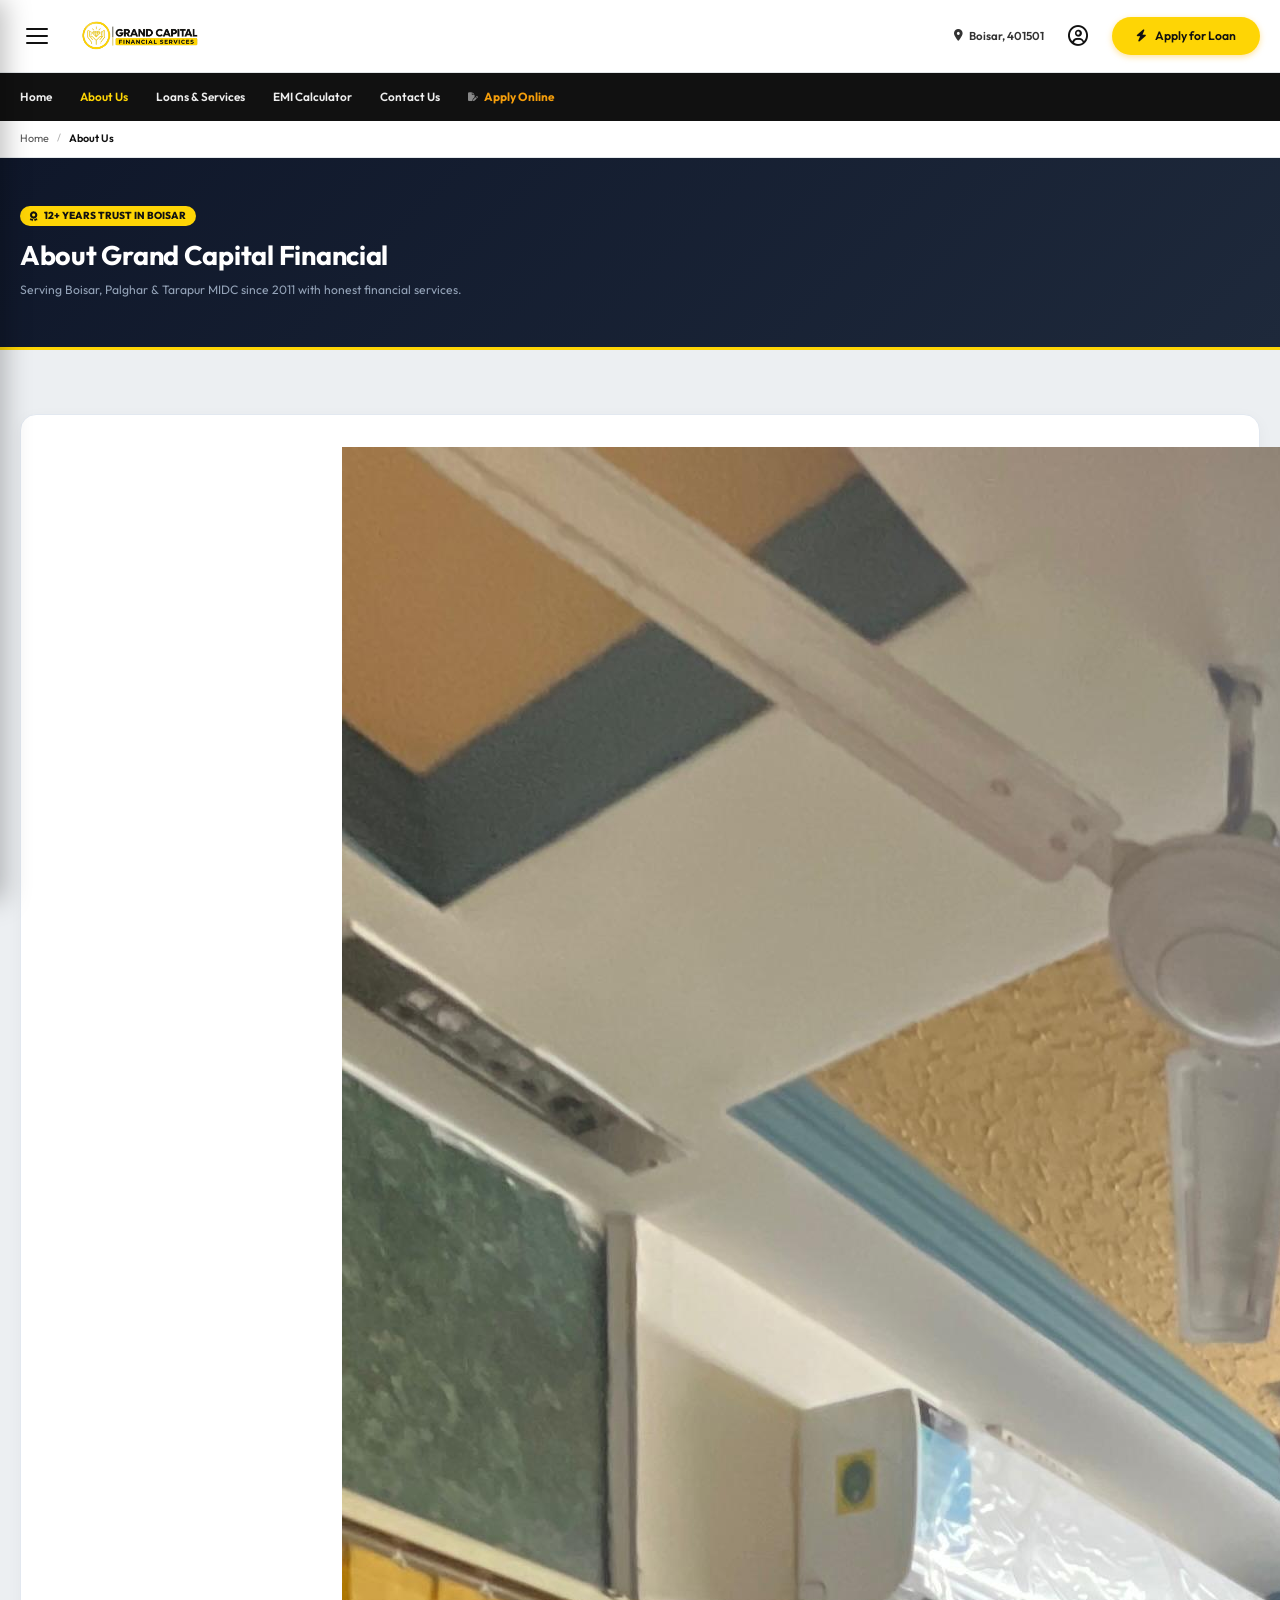
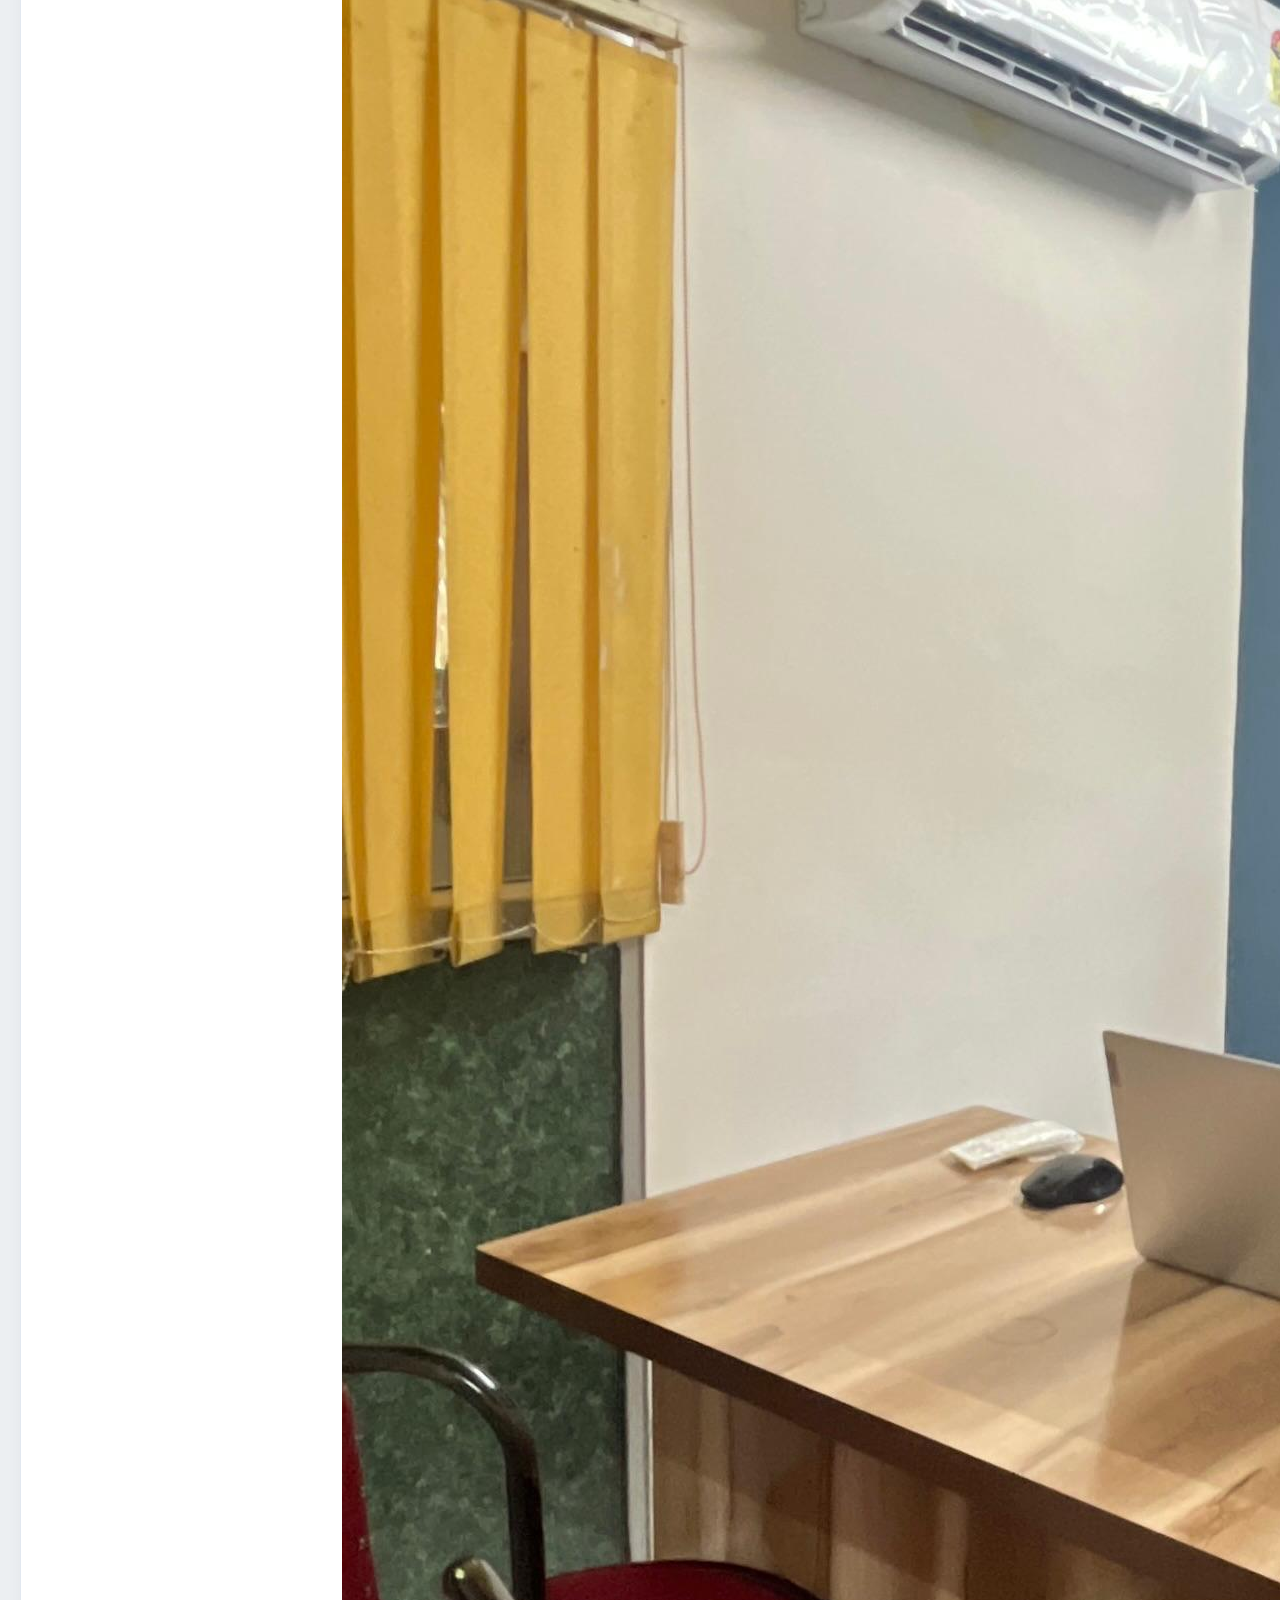
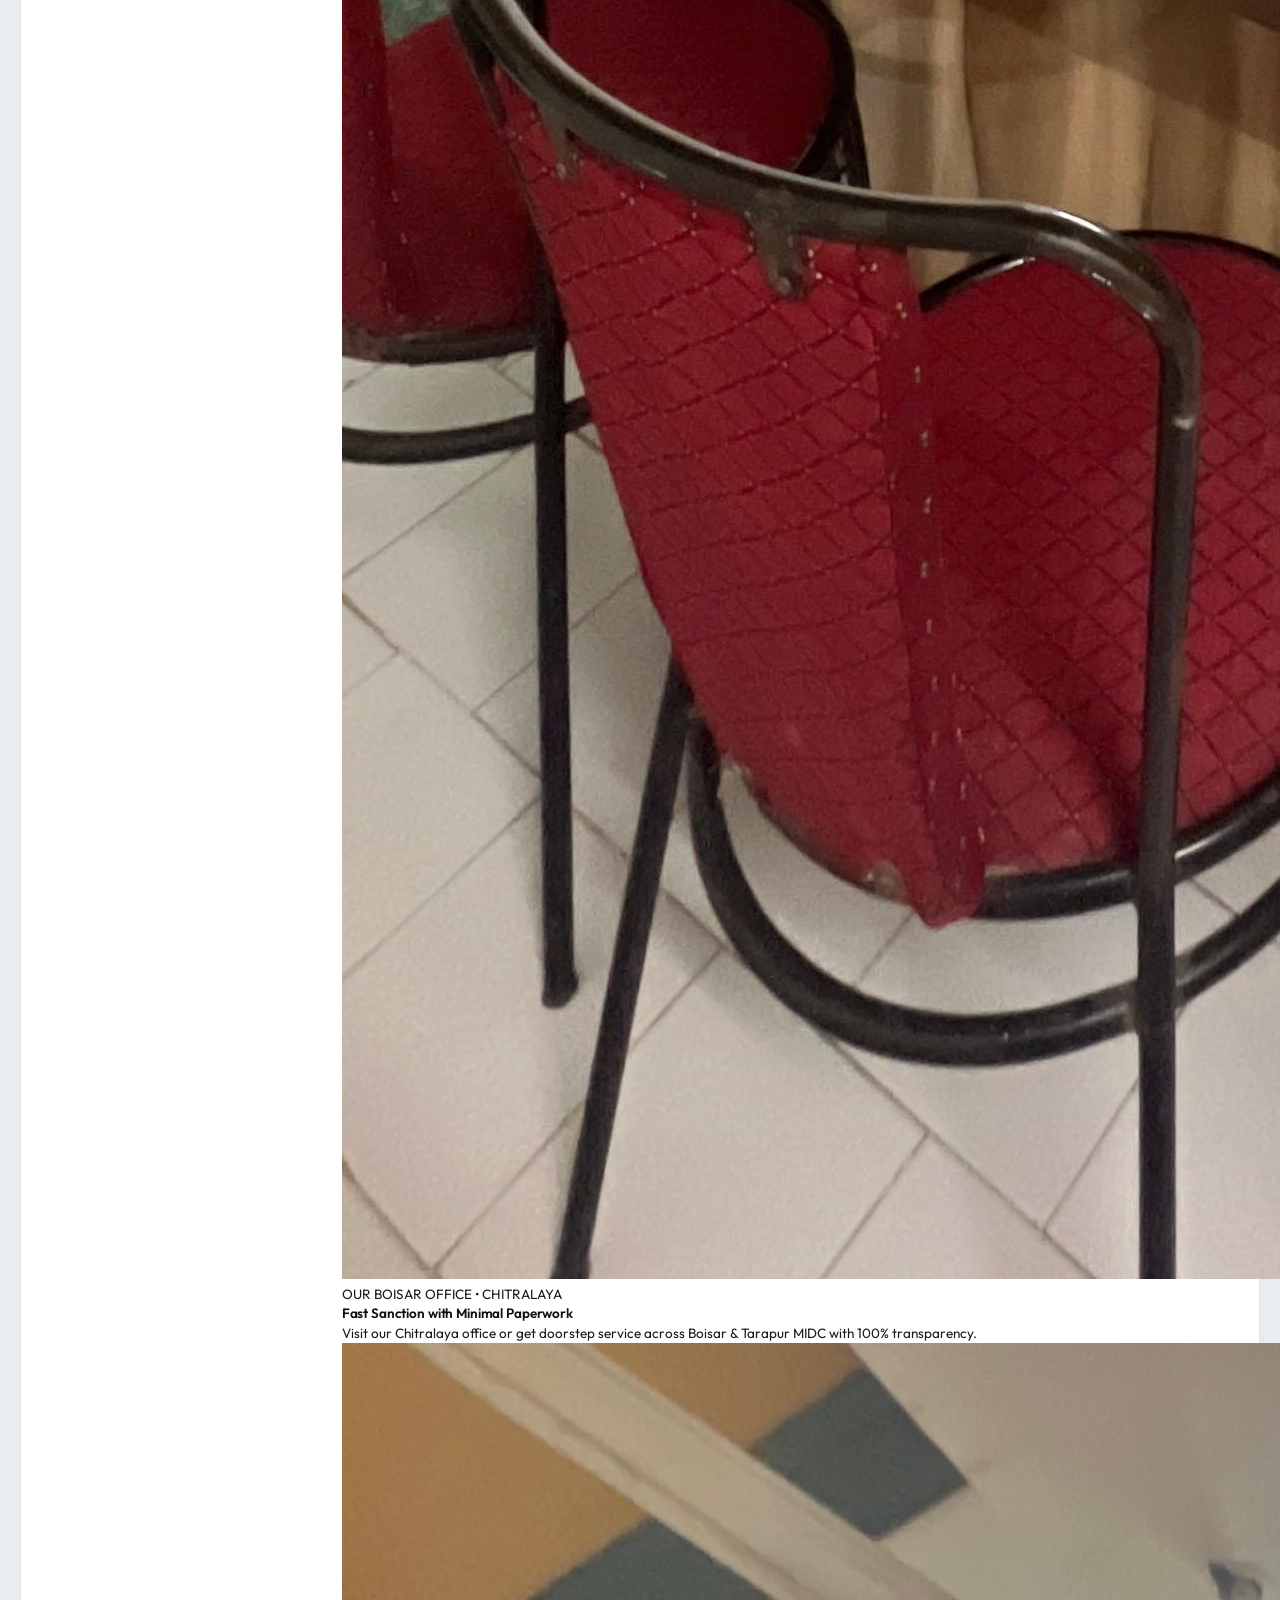
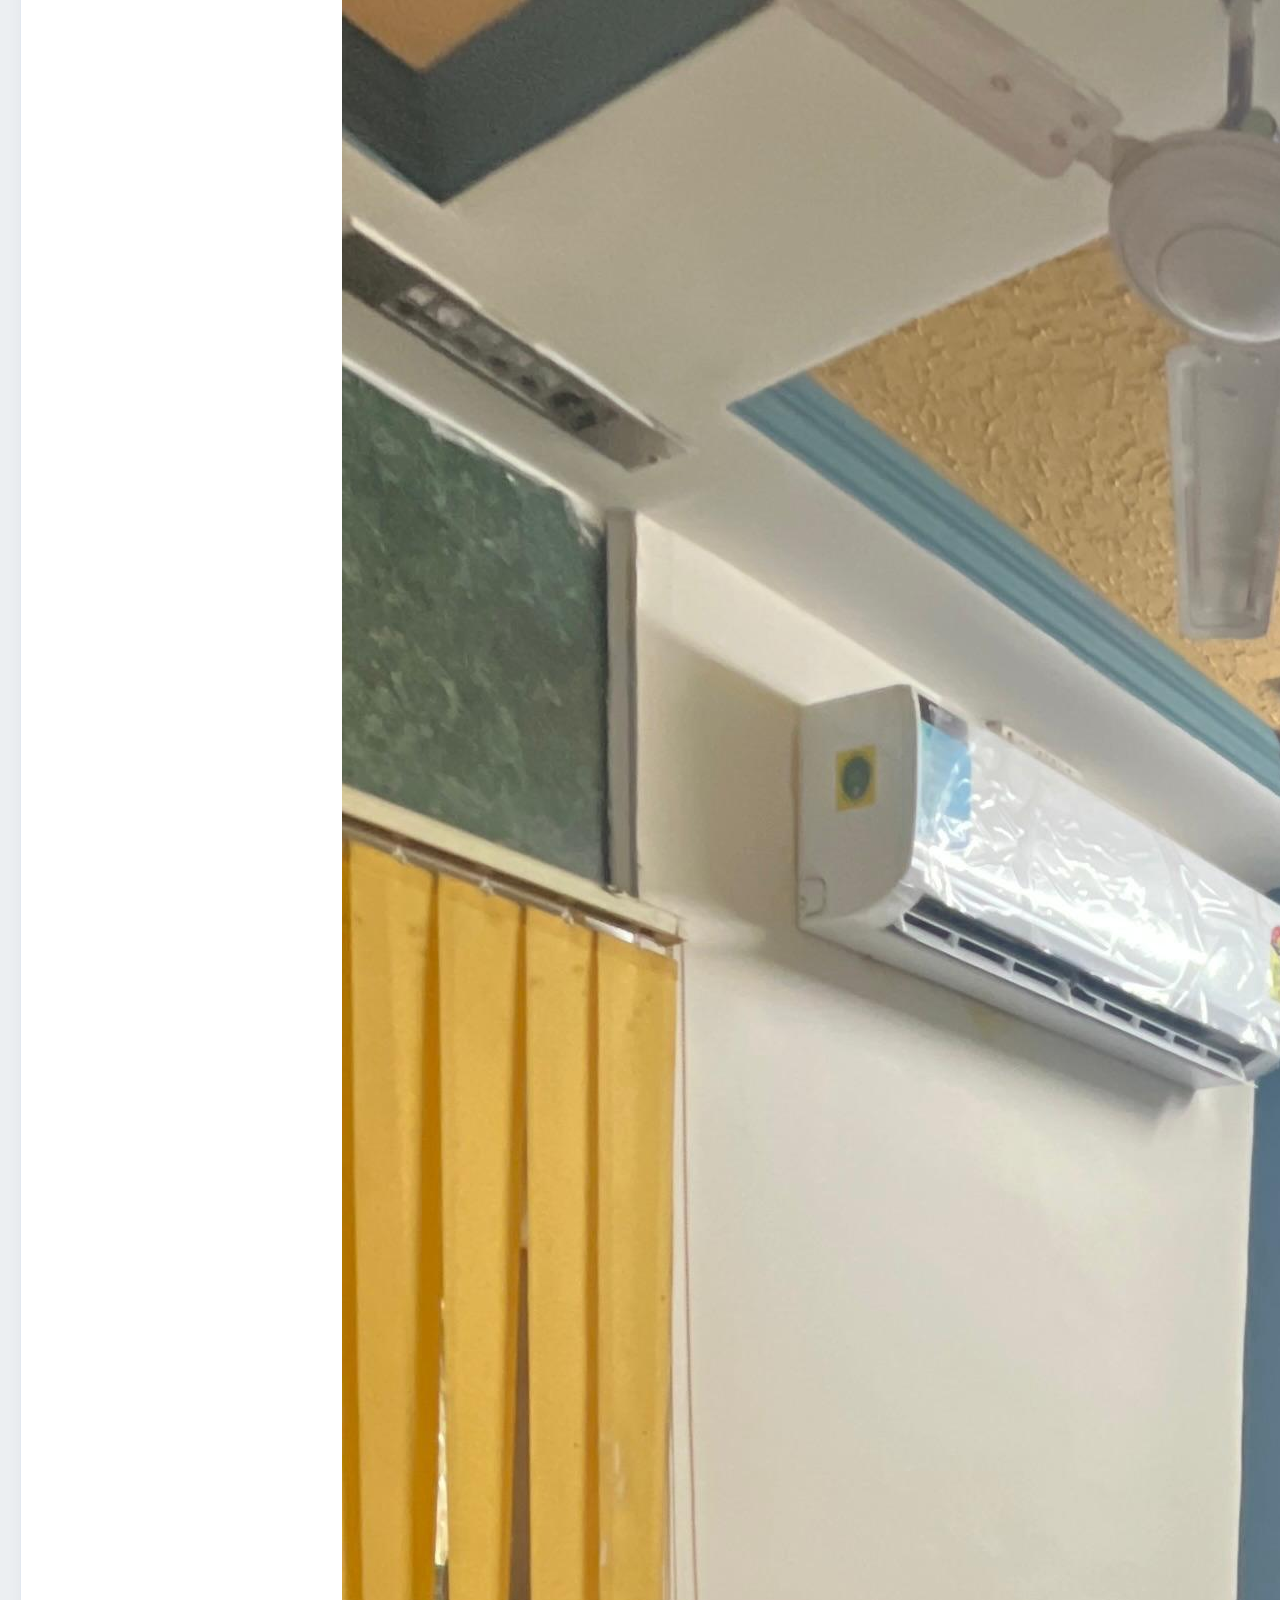
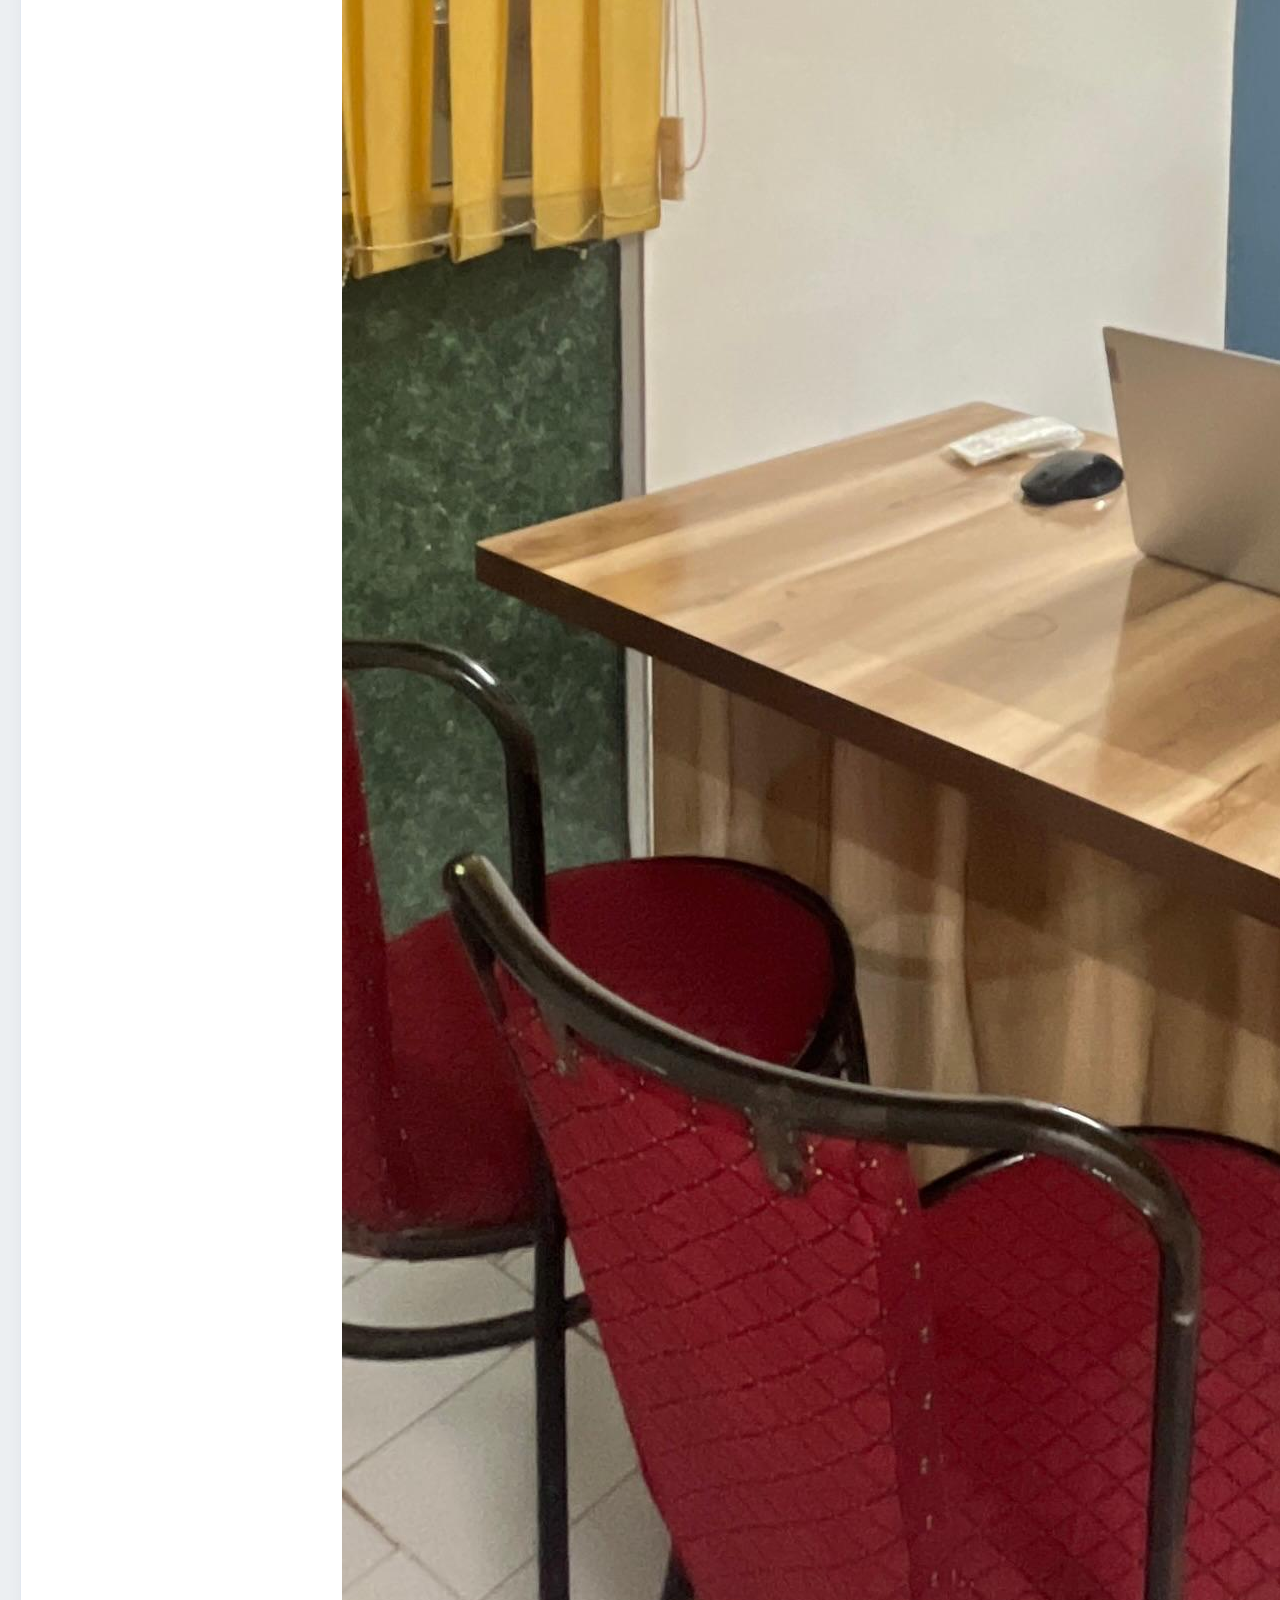
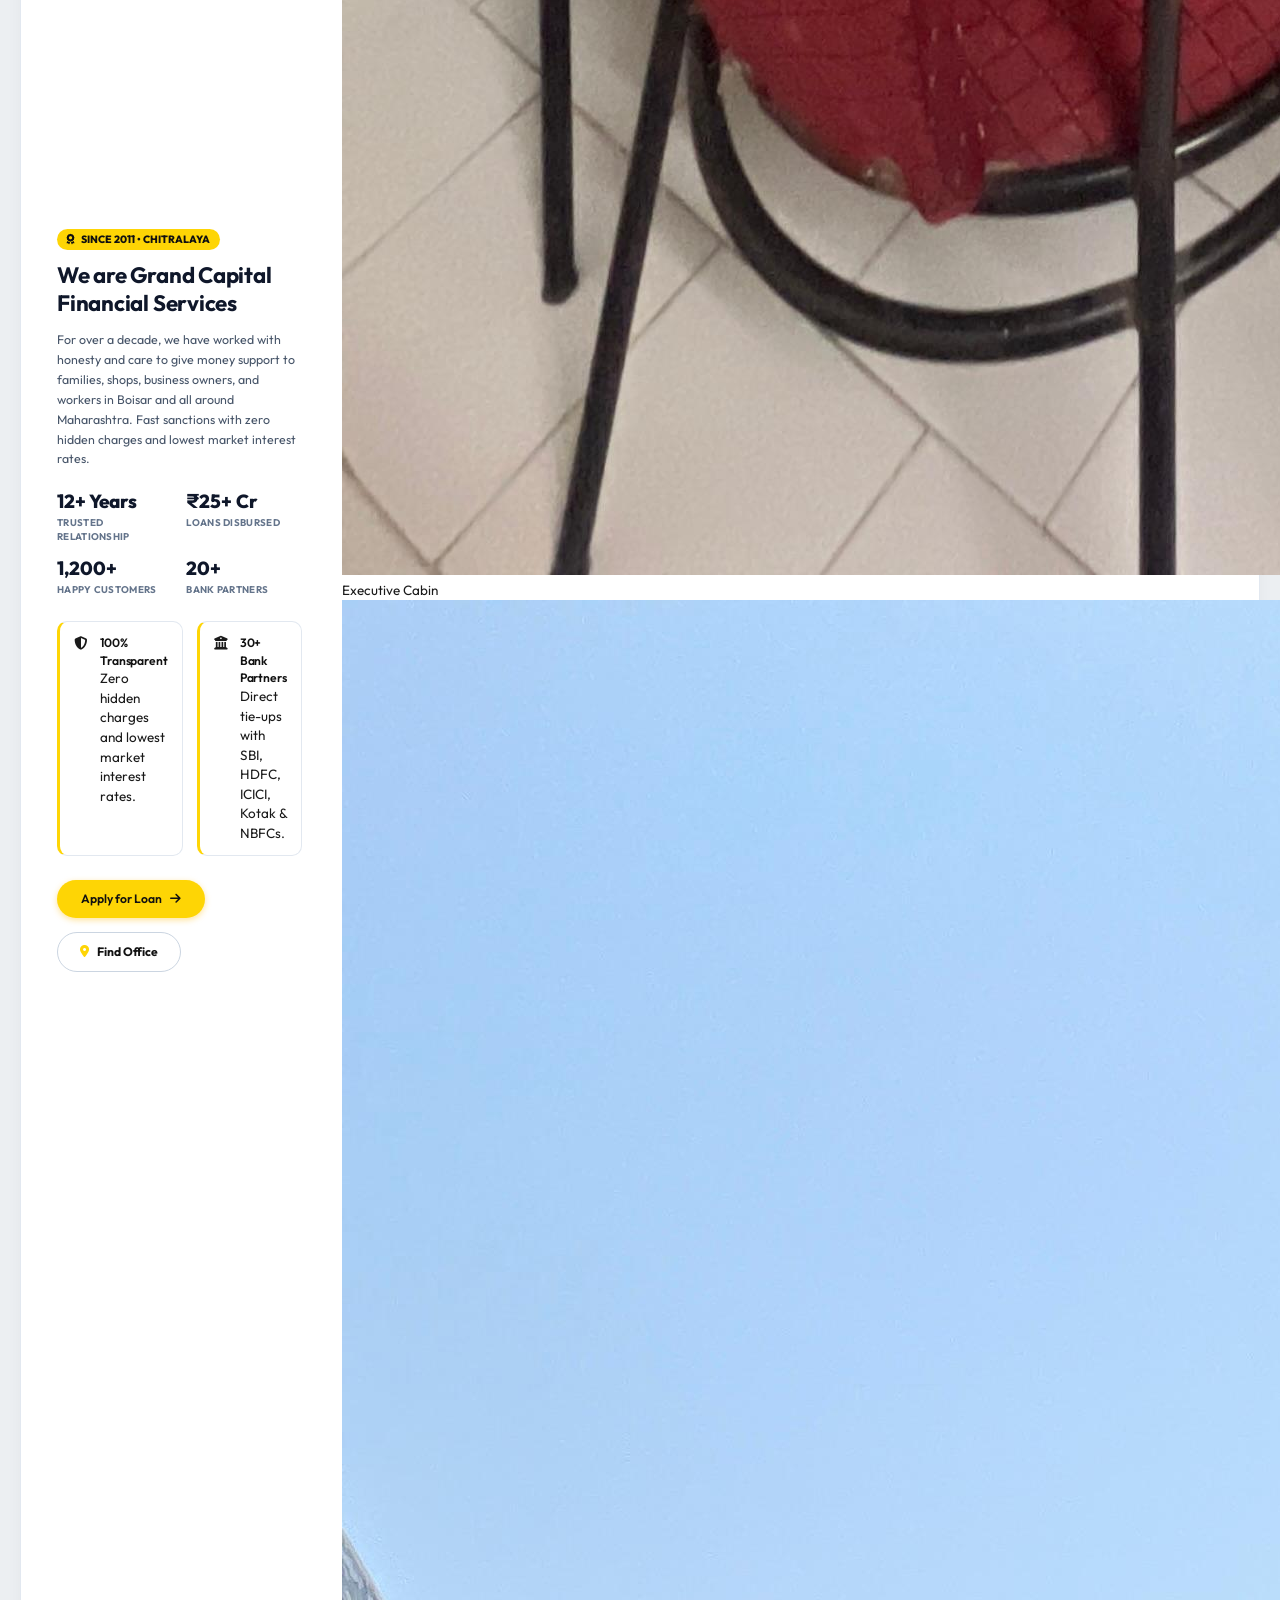
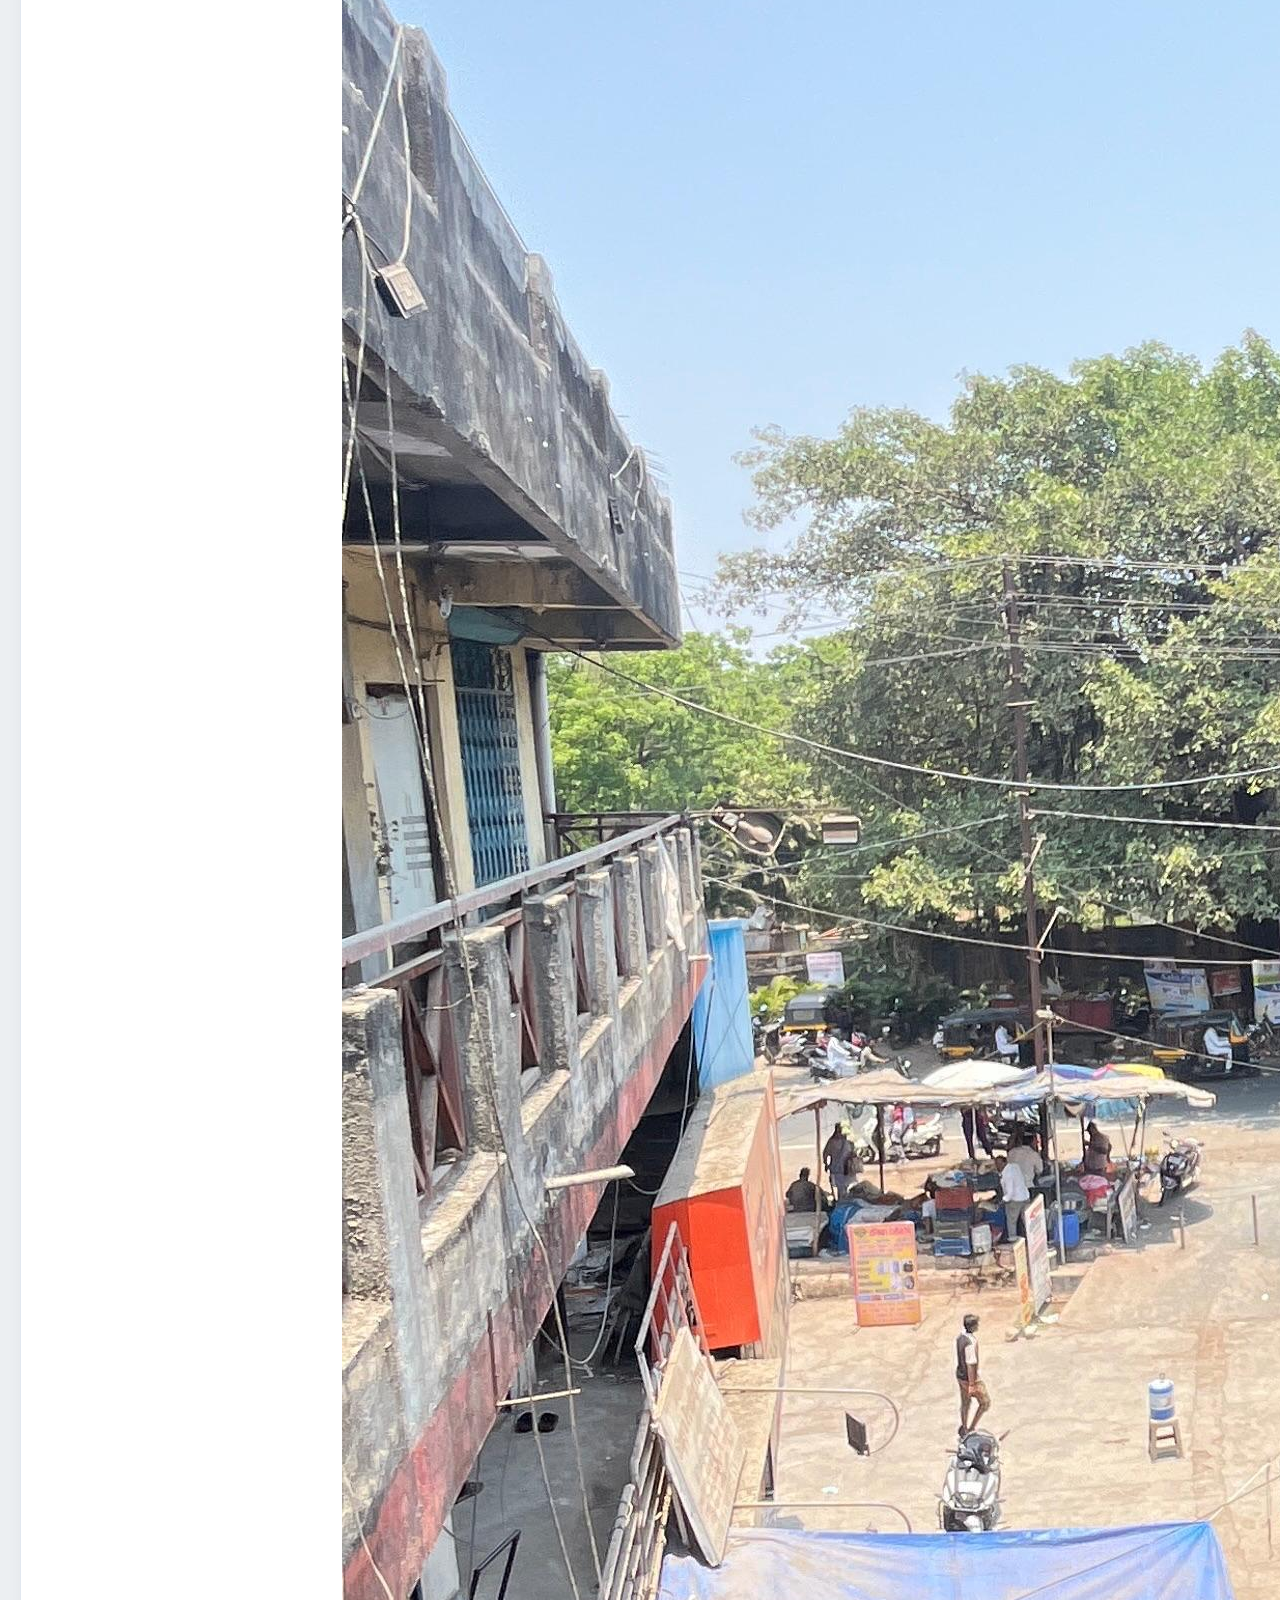
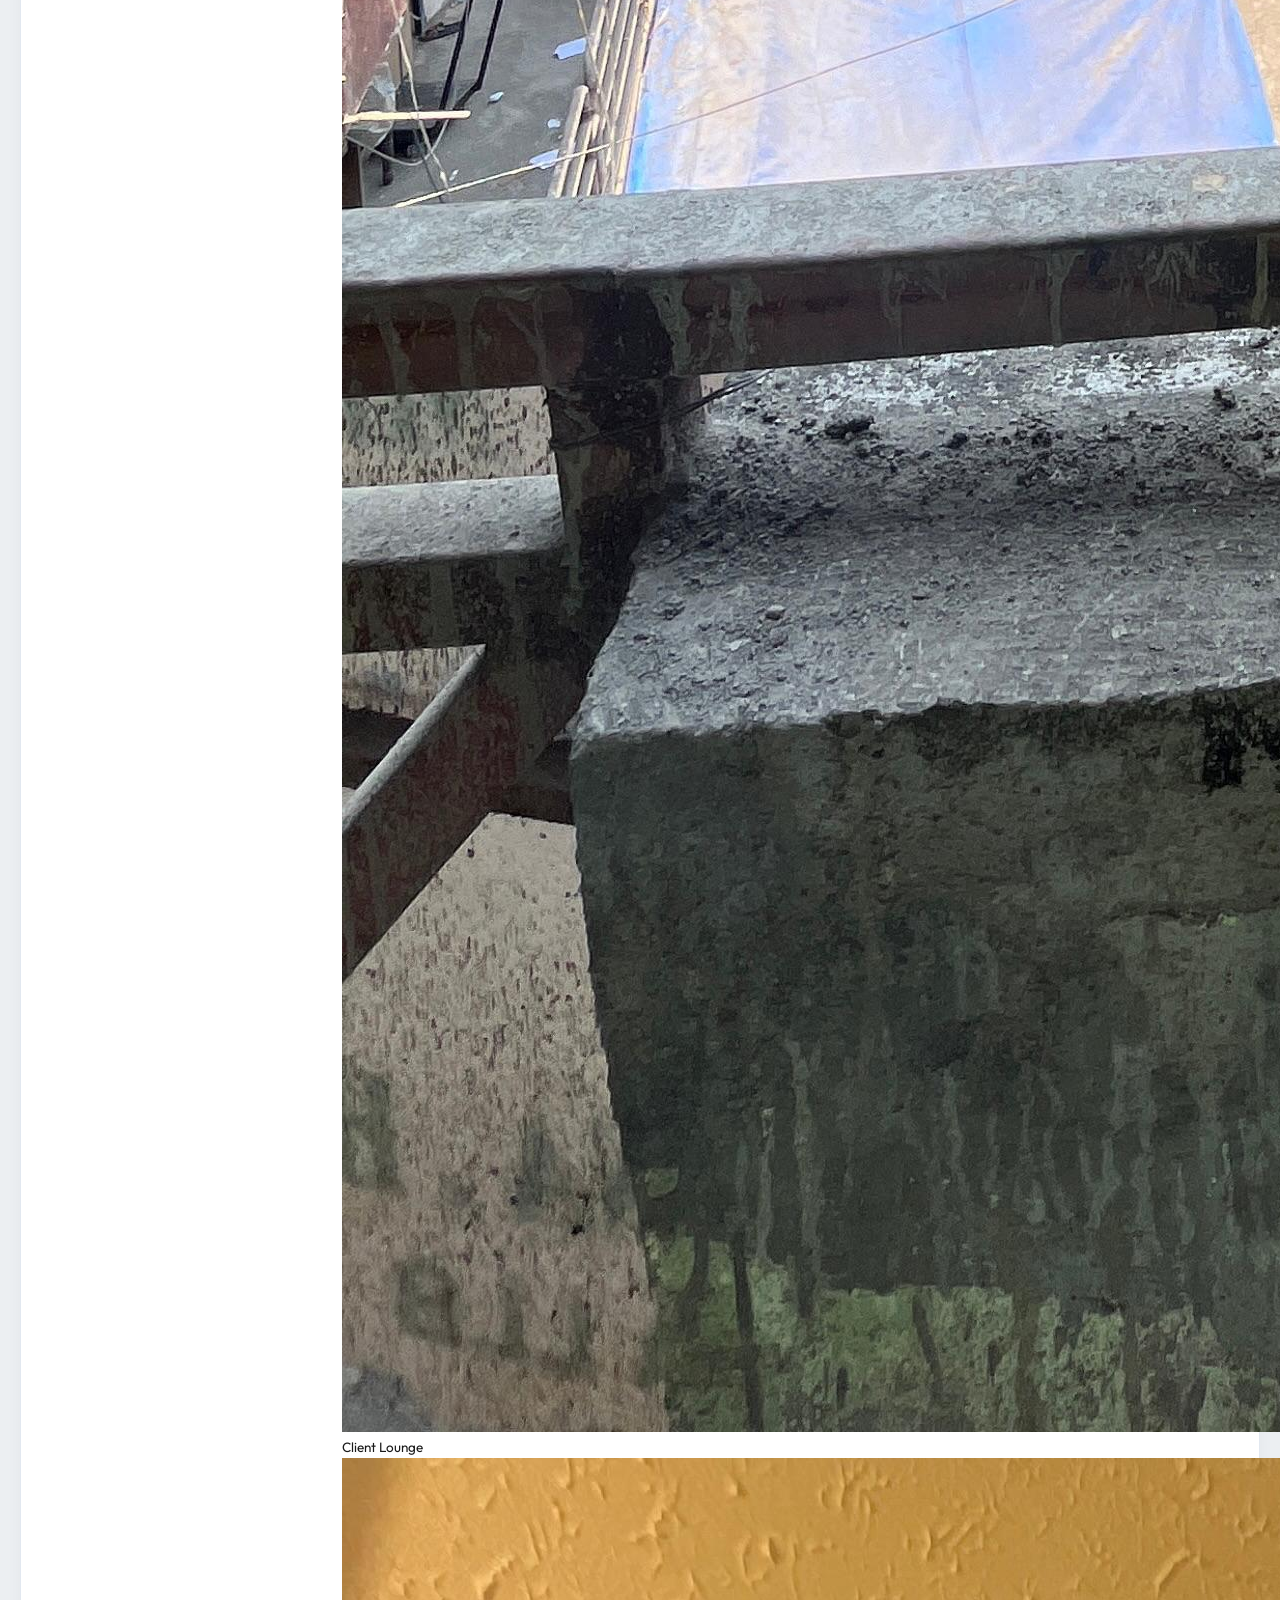
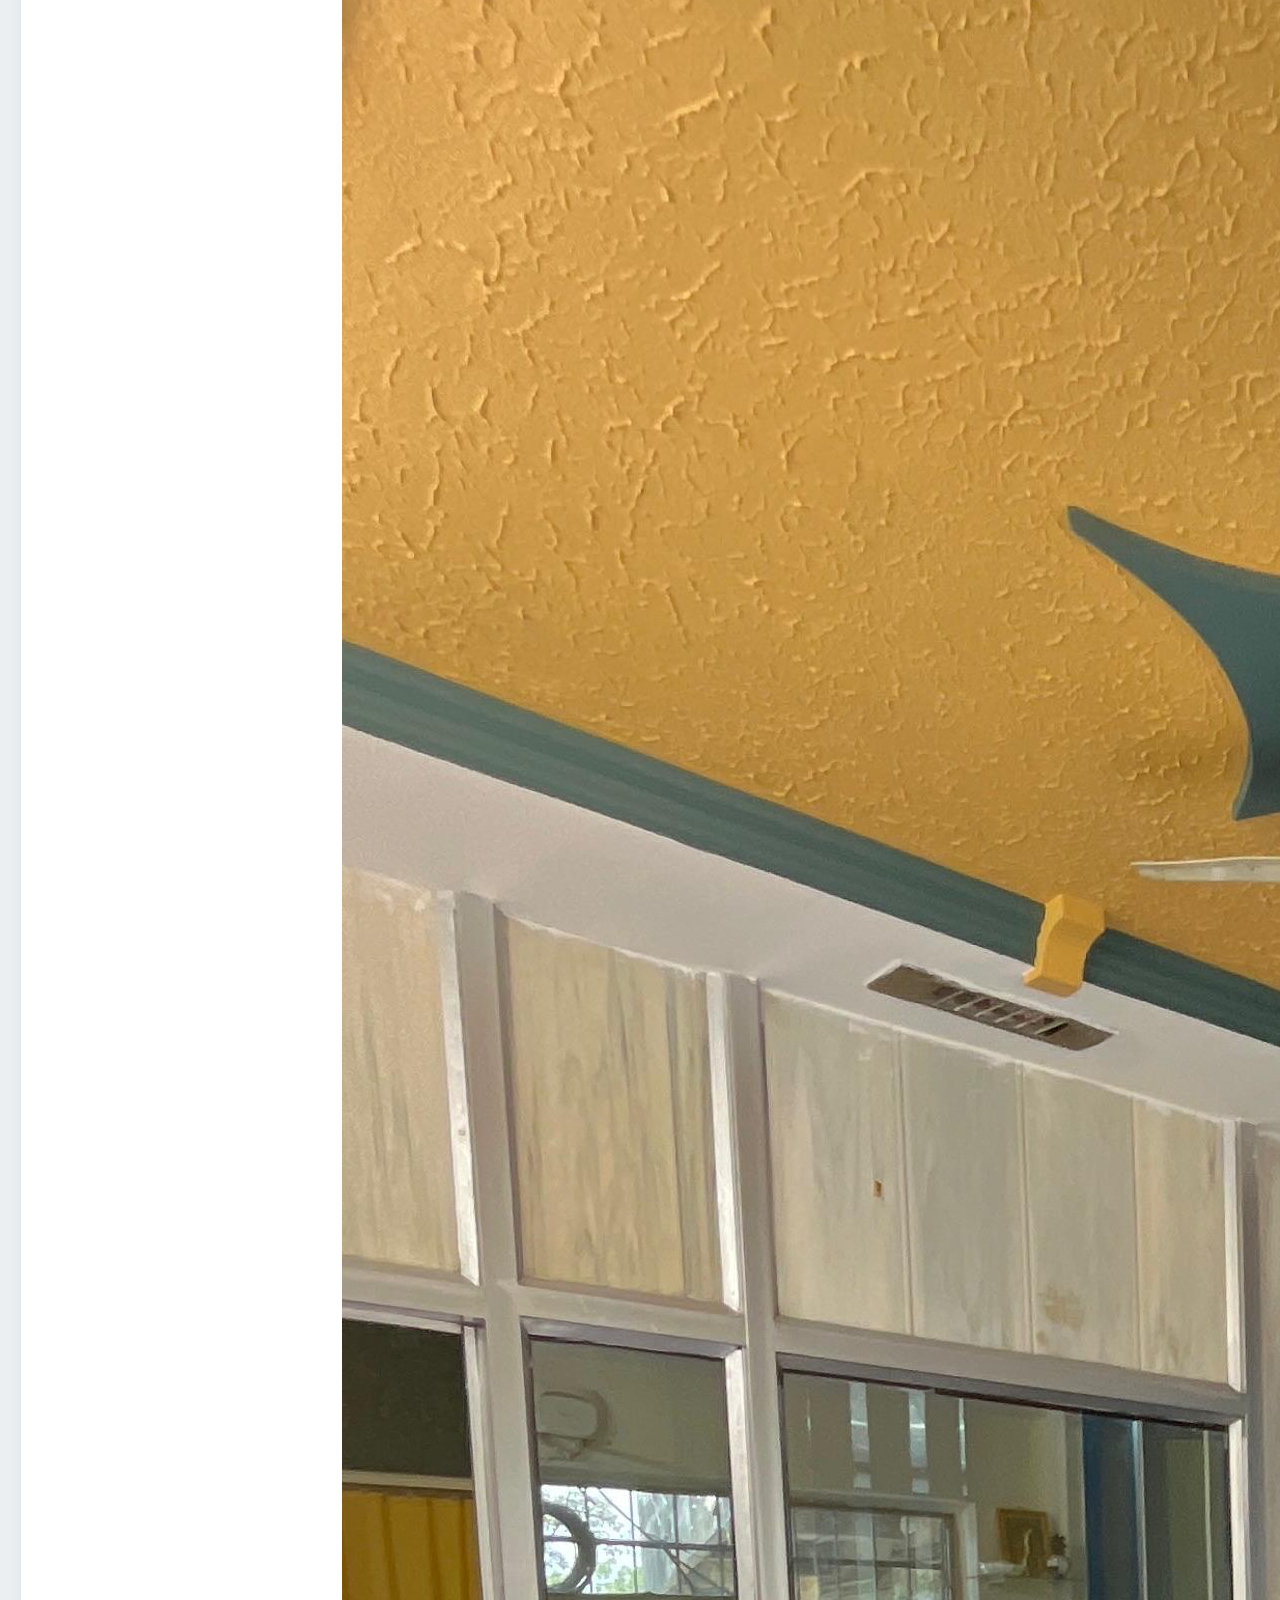
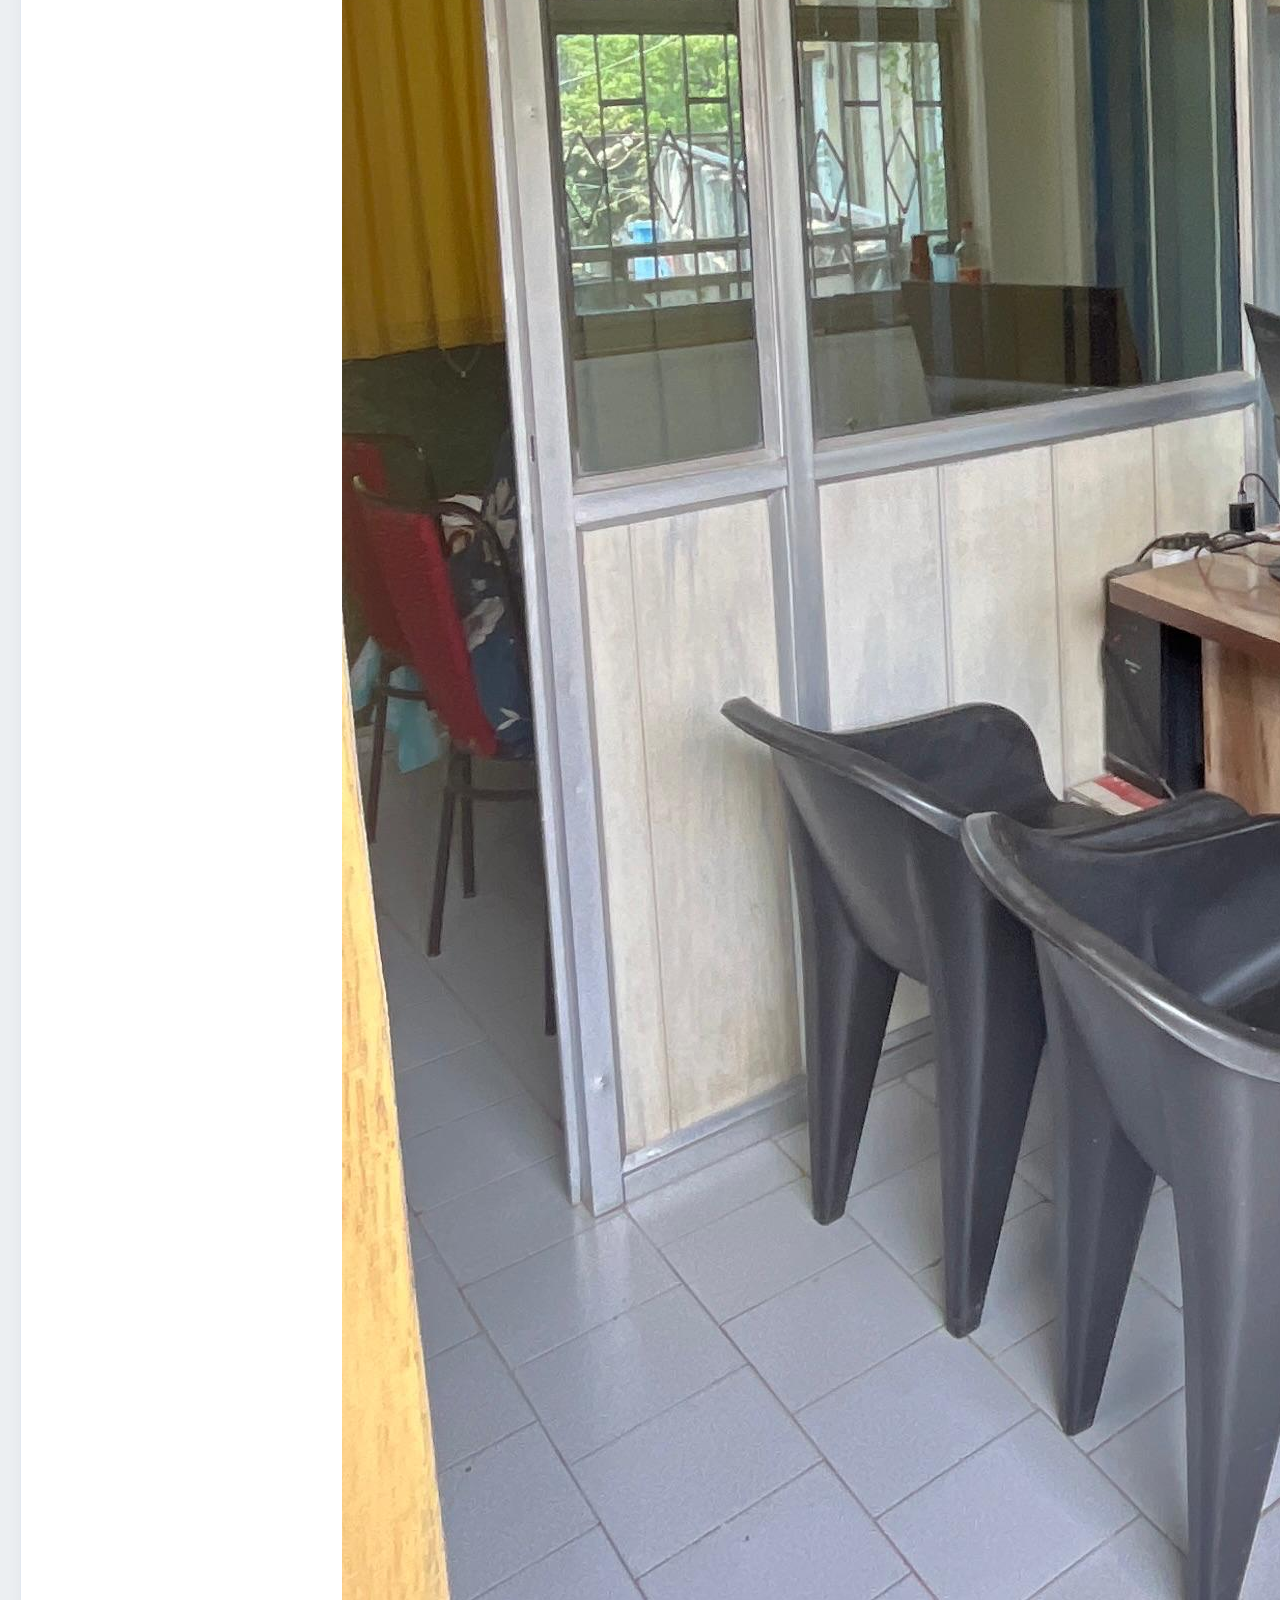
<file: about.html>
<!DOCTYPE html>
<html lang="en">
<head>
  <!-- Google tag (gtag.js) -->
  <script async src="https://www.googletagmanager.com/gtag/js?id=G-R8GN8C2L7Y"></script>
  <script>
    window.dataLayer = window.dataLayer || [];
    function gtag(){dataLayer.push(arguments);}
    gtag('js', new Date());

    gtag('config', 'G-R8GN8C2L7Y');
  </script>
  <meta charset="UTF-8">
  <meta name="viewport" content="width=device-width, initial-scale=1.0">
  <title>Grand Capital Finance | About Us &amp; 15+ Years Trusted Loan DSA in Boisar</title>
  <meta name="description" content="Discover Grand Capital Finance (Grand Capital Financial Services Boisar) — authorized loan DSA for SBI, HDFC, ICICI, Kotak with 15+ years experience and ₹25+ Cr disbursed across Boisar, Tarapur MIDC and Palghar.">
  <meta name="keywords" content="grand capital finance, grand capital finance boisar, about grand capital financial boisar, trusted loan consultant boisar, loan dsa palghar history, loan company near barc gate chitralaya">
  <link rel="canonical" href="https://www.grandcapitalfinanceboisar.com/about">
  <meta name="geo.region" content="IN-MH">
  <meta name="geo.placename" content="Boisar, Tarapur MIDC, Palghar, Maharashtra">
  <!-- Favicon Links for Google Search, Mobile, and Desktop Browsers -->
  <link rel="icon" type="image/x-icon" href="/favicon.ico">
  <link rel="icon" type="image/png" sizes="48x48" href="/favicon-48x48.png">
  <link rel="icon" type="image/png" sizes="96x96" href="/favicon-96x96.png">
  <link rel="icon" type="image/png" sizes="192x192" href="/favicon-192x192.png">
  <link rel="shortcut icon" href="/favicon.ico">
  <link rel="apple-touch-icon" sizes="180x180" href="/apple-touch-icon.png">
  <link rel="preconnect" href="https://fonts.googleapis.com">
  <link rel="preconnect" href="https://fonts.gstatic.com" crossorigin>
  <link href="https://fonts.googleapis.com/css2?family=Plus+Jakarta+Sans:wght@400;500;600;700&display=swap" rel="stylesheet">
  <link rel="stylesheet" href="css/style.css">
  <link rel="stylesheet" href="https://cdnjs.cloudflare.com/ajax/libs/font-awesome/6.5.1/css/all.min.css">
  <script type="application/ld+json">
  {
    "@context": "https://schema.org",
    "@graph": [
      {
        "@type": "BreadcrumbList",
        "itemListElement": [
          {
            "@type": "ListItem",
            "position": 1,
            "name": "Home",
            "item": "https://www.grandcapitalfinanceboisar.com/"
          },
          {
            "@type": "ListItem",
            "position": 2,
            "name": "About Us",
            "item": "https://www.grandcapitalfinanceboisar.com/about"
          }
        ]
      },
      {
        "@type": "AboutPage",
        "@id": "https://www.grandcapitalfinanceboisar.com/about#webpage",
        "url": "https://www.grandcapitalfinanceboisar.com/about",
        "name": "About Grand Capital Financial Services Boisar",
        "description": "About Grand Capital Financial Services, leading loan DSA in Boisar and Palghar district with 15+ years experience and ₹25+ Cr disbursed.",
        "isPartOf": {
          "@type": "WebSite",
          "@id": "https://www.grandcapitalfinanceboisar.com/#website",
          "name": "Grand Capital Finance Boisar",
          "url": "https://www.grandcapitalfinanceboisar.com/"
        }
      }
    ]
  }
  </script>
</head>
<body>

  <header class="shriram-header">
    <div class="container header-inner">
      <div class="header-left">
        <button class="menu-hamburger" id="hamburgerBtn" aria-label="Open menu">
          <span></span><span></span><span></span>
        </button>
        <a href="/" class="brand-emblem">
          <img src="header_logo_transparent.png" alt="Grand Capital Financial Services" class="brand-logo-img">
        </a>
      </div>
      <div class="header-right">
        <div class="header-meta-item desktop-only">
          <i class="fa-solid fa-location-dot text-gray"></i>
          <span>Boisar, 401501</span>
        </div>
        <div class="user-profile-circle mobile-only" title="My Account">
          <i class="fa-regular fa-circle-user"></i>
        </div>
        <a href="/apply-loan" class="btn-yellow-pill desktop-only">
          <i class="fa-solid fa-bolt"></i>
          <span>Apply for Loan</span>
        </a>
      </div>
    </div>
  </header>

  <nav class="shriram-subnav">
    <div class="container">
      <div class="subnav-links">
        <a href="/" class="subnav-item">Home</a>
        <a href="/about" class="subnav-item active">About Us</a>
        <a href="/services" class="subnav-item">Loans &amp; Services</a>
        <a href="/calculator" class="subnav-item">EMI Calculator</a>
        <a href="/contact" class="subnav-item">Contact Us</a>
        <a href="/apply-loan" class="subnav-item" style="color: #F59E0B; font-weight: 700;"><i class="fa-solid fa-file-pen"></i> Apply Online</a>
      </div>
    </div>
  </nav>

  <div class="drawer-overlay" id="drawerOverlay"></div>
  <aside class="mobile-drawer" id="mobileDrawer">
    <div class="mobile-drawer-header">
      <img src="header_logo_transparent.png" alt="Grand Capital" class="brand-logo-img" style="height:42px; object-fit: contain;">
      <button class="drawer-close" id="drawerClose" aria-label="Close menu">&times;</button>
    </div>
    <div class="mobile-nav-links">
      <a href="/" class="mobile-nav-link"><i class="fa-solid fa-house"></i> Home</a>
      <a href="/about" class="mobile-nav-link active"><i class="fa-solid fa-building"></i> About Us</a>
      <a href="/services" class="mobile-nav-link"><i class="fa-solid fa-hand-holding-dollar"></i> Loans &amp; Services</a>
      <a href="/calculator" class="mobile-nav-link"><i class="fa-solid fa-calculator"></i> EMI Calculator</a>
      <a href="/apply-loan" class="mobile-nav-link"><i class="fa-solid fa-file-signature"></i> Apply for Loan</a>
      <a href="/contact" class="mobile-nav-link"><i class="fa-solid fa-phone"></i> Contact Us</a>
    </div>
    <div class="mobile-drawer-footer">
      <a href="/apply-loan" class="drawer-apply-btn">
        <i class="fa-solid fa-bolt"></i> Quick Loan Apply
      </a>
      <a href="tel:9284841551" class="drawer-contact-item">
        <i class="fa-solid fa-phone"></i> +91 9284841551
      </a>
      <a href="https://api.whatsapp.com/send?phone=919284841551" target="_blank" class="drawer-contact-item">
        <i class="fa-brands fa-whatsapp"></i> Chat on WhatsApp
      </a>
    </div>
  </aside>

  <div class="site-breadcrumbs">
    <div class="container">
      <ol class="breadcrumb-nav">
        <li><a href="/">Home</a></li>
        <li class="separator">/</li>
        <li class="current">About Us</li>
      </ol>
    </div>
  </div>

  <section style="background: linear-gradient(135deg, #0F172A 0%, #1E293B 100%); color: #fff; padding: 48px 0; border-bottom: 3px solid var(--brand-yellow);">
    <div class="container">
      <span class="badge-trust" style="background: var(--brand-yellow); color: #111; font-weight: 800;">
        <i class="fa-solid fa-award"></i> 12+ YEARS TRUST IN BOISAR
      </span>
      <h1 style="color:#fff; font-size:2rem; font-weight:700; margin-top:10px;">About Grand Capital Financial</h1>
      <p style="color:#94A3B8; font-size:0.9rem; margin-top:6px;">Serving Boisar, Palghar &amp; Tarapur MIDC since 2011 with honest financial services.</p>
    </div>
  </section>

  <main class="main-content">
    <div class="container">

      <section style="padding: 40px 0 20px;">
        <div class="about-premium-card">
          <div class="about-premium-grid">
            <div class="about-left-col">
              <div class="about-tag-row">
                <span class="badge-trust" style="background: var(--brand-yellow); color: #111; font-weight: 800; font-size: 0.78rem;">
                  <i class="fa-solid fa-award"></i> SINCE 2011 &bull; CHITRALAYA
                </span>
              </div>
              <h2 class="about-heading">We are Grand Capital Financial Services</h2>
              <p class="about-desc">
                For over a decade, we have worked with honesty and care to give money support to families, shops, business owners, and workers in Boisar and all around Maharashtra. Fast sanctions with zero hidden charges and lowest market interest rates.
              </p>
              <div class="about-stats-compact-grid">
                <div class="about-stat-item">
                  <span class="stat-number">12+ Years</span>
                  <span class="stat-label">Trusted Relationship</span>
                </div>
                <div class="about-stat-item">
                  <span class="stat-number">&#8377;25+ Cr</span>
                  <span class="stat-label">Loans Disbursed</span>
                </div>
                <div class="about-stat-item">
                  <span class="stat-number">1,200+</span>
                  <span class="stat-label">Happy Customers</span>
                </div>
                <div class="about-stat-item">
                  <span class="stat-number">20+</span>
                  <span class="stat-label">Bank Partners</span>
                </div>
              </div>
              <div class="about-features-row">
                <div class="about-feature-box">
                  <div class="feature-icon"><i class="fa-solid fa-shield-halved"></i></div>
                  <div>
                    <h4 class="feature-title">100% Transparent</h4>
                    <p class="feature-desc">Zero hidden charges and lowest market interest rates.</p>
                  </div>
                </div>
                <div class="about-feature-box">
                  <div class="feature-icon"><i class="fa-solid fa-building-columns"></i></div>
                  <div>
                    <h4 class="feature-title">30+ Bank Partners</h4>
                    <p class="feature-desc">Direct tie-ups with SBI, HDFC, ICICI, Kotak &amp; NBFCs.</p>
                  </div>
                </div>
              </div>
              <div class="about-action-row">
                <a href="/apply-loan" class="btn-yellow-pill">
                  <span>Apply for Loan</span>
                  <i class="fa-solid fa-arrow-right"></i>
                </a>
                <a href="/contact" class="btn btn-outline" style="border-radius:9999px;font-weight:700;padding:10px 22px;">
                  <i class="fa-solid fa-location-dot" style="color:var(--brand-yellow);"></i> Find Office
                </a>
              </div>
            </div>

            <div class="about-right-col">
              <div class="office-interactive-card">
                <div class="office-main-viewport">
                  <img id="mainOfficePhotoImg" src="images/office_photo_1.jpg" alt="Grand Capital Financial Boisar Office" class="office-main-img">
                  <div class="office-main-overlay">
                    <span id="officeMainBadge" class="office-overlay-badge">OUR BOISAR OFFICE &bull; CHITRALAYA</span>
                    <h3 id="officeMainTitle" class="office-overlay-title">Fast Sanction with Minimal Paperwork</h3>
                    <p id="officeMainDesc" class="office-overlay-desc">Visit our Chitralaya office or get doorstep service across Boisar &amp; Tarapur MIDC with 100% transparency.</p>
                  </div>
                </div>
                <div class="office-thumbs-strip">
                  <div class="office-thumb-item active" onclick="switchOfficePhoto(1, this)">
                    <img src="images/office_photo_1.jpg" alt="Executive Cabin">
                    <span>Executive Cabin</span>
                  </div>
                  <div class="office-thumb-item" onclick="switchOfficePhoto(2, this)">
                    <img src="images/office_photo_2.jpg" alt="Client Lounge">
                    <span>Client Lounge</span>
                  </div>
                  <div class="office-thumb-item" onclick="switchOfficePhoto(3, this)">
                    <img src="images/office_photo_3.jpg" alt="Loan Desk">
                    <span>Loan Desk</span>
                  </div>
                </div>
                <div class="office-card-footer">
                  <div class="office-footer-text">
                    <i class="fa-solid fa-door-open" style="color: var(--brand-yellow);"></i>
                    <span>Walk-ins Welcome &bull; Mon - Sat: 8:00 AM - 9:00 PM</span>
                  </div>
                  <a href="https://api.whatsapp.com/send?phone=919284841551&text=Hello+Grand+Capital+I+want+to+visit+your+Boisar+office" target="_blank" class="office-visit-wa-btn">
                    <i class="fa-brands fa-whatsapp"></i> Book Visit
                  </a>
                </div>
              </div>
            </div>
          </div>
        </div>
      </section>

      <section style="padding: 10px 0 40px;">
        <div style="text-align:center; margin-bottom: 24px;">
          <span class="badge-trust" style="background: var(--brand-yellow); color: #111; font-weight: 800; font-size: 0.78rem;">
            <i class="fa-solid fa-users"></i> OUR TEAM
          </span>
          <h2 style="font-size: 1.4rem; font-weight: 700; margin-top: 10px; color: #111;">Leadership &amp; Advisors</h2>
          <p style="font-size: 0.9rem; color: #64748B;">Meet the experienced financial professionals behind Grand Capital Financial.</p>
        </div>
        <div class="team-grid">
          <div class="team-card">
            <div class="team-avatar">SM</div>
            <h3 class="team-name">Sarah Mishra</h3>
            <p class="team-role">Financial Advisor</p>
          </div>
          <div class="team-card">
            <div class="team-avatar">SJ</div>
            <h3 class="team-name">Santosh Jha</h3>
            <p class="team-role">Loan Specialist</p>
          </div>
          <div class="team-card">
            <div class="team-avatar">VY</div>
            <h3 class="team-name">Vikram Yadav</h3>
            <p class="team-role">Senior Consultant</p>
          </div>
          <div class="team-card">
            <div class="team-avatar">RT</div>
            <h3 class="team-name">Ram Tane</h3>
            <p class="team-role">Relationship Manager</p>
          </div>
        </div>
      </section>

    </div>
  </main>
  <!-- CLEAN PROFESSIONAL GREY FOOTER -->
  <footer class="shriram-footer" id="mainFooter">
    <div class="container footer-main-content">
      <div class="footer-grid">
        <!-- Col 1: Brand & Contact -->
        <div class="footer-col footer-col-brand">
          <div class="footer-brand-header">
            <img src="header_logo_transparent.png" alt="Grand Capital Financial Services" class="footer-brand-logo">
            <div>
              <h3 class="footer-brand-title">Grand Capital Financial</h3>
              <p class="footer-brand-tagline">Loan & Financial Advisory &bull; Boisar</p>
            </div>
          </div>
          <div class="footer-social-row">
            <a href="tel:9284841551" class="footer-social-btn" title="Call Us"><i class="fa-solid fa-phone"></i></a>
            <a href="https://api.whatsapp.com/send?phone=919284841551" target="_blank" class="footer-social-btn footer-wa-btn" title="WhatsApp Us"><i class="fa-brands fa-whatsapp"></i></a>
            <a href="mailto:grandcapitalfinance@yahoo.com" class="footer-social-btn" title="Email Us"><i class="fa-solid fa-envelope"></i></a>
            <a href="https://maps.app.goo.gl/2gMgvfeoT79YkV6CA" target="_blank" class="footer-social-btn" title="Office Location in Boisar"><i class="fa-solid fa-location-dot"></i></a>
          </div>
        </div>

        <!-- Col 2: Loan Products -->
        <div class="footer-col">
          <h4 class="footer-heading">Loan Products</h4>
          <ul class="footer-links-list">
            <li><a href="/services#personalloan" onclick="openLoanModal('Personal Loan'); event.preventDefault();"><i class="fa-solid fa-chevron-right"></i> Personal Loan</a></li>
            <li><a href="/services#businessloan" onclick="openLoanModal('Business Loan'); event.preventDefault();"><i class="fa-solid fa-chevron-right"></i> Business Loan</a></li>
            <li><a href="/services#homeloan" onclick="openLoanModal('Home Loan'); event.preventDefault();"><i class="fa-solid fa-chevron-right"></i> Home Loan & Balance Transfer</a></li>
            <li><a href="/services#mortgageloan" onclick="openLoanModal('Loan Against Property'); event.preventDefault();"><i class="fa-solid fa-chevron-right"></i> Loan Against Property (LAP)</a></li>
            <li><a href="/services#usedcarloan" onclick="openLoanModal('Used Car Loan'); event.preventDefault();"><i class="fa-solid fa-chevron-right"></i> Used & New Car Loan</a></li>
            <li><a href="/services#instantloan" onclick="openLoanModal('Instant Loan'); event.preventDefault();"><i class="fa-solid fa-chevron-right"></i> Instant Cash Loan</a></li>
          </ul>
        </div>

        <!-- Col 3: Quick Links & Tools -->
        <div class="footer-col">
          <h4 class="footer-heading">Quick Links & Tools</h4>
          <ul class="footer-links-list">
            <li><a href="/"><i class="fa-solid fa-chevron-right"></i> Home Page</a></li>
            <li><a href="/about"><i class="fa-solid fa-chevron-right"></i> About Our Company</a></li>
            <li><a href="/services"><i class="fa-solid fa-chevron-right"></i> All Financial Services</a></li>
            <li><a href="/calculator"><i class="fa-solid fa-chevron-right"></i> EMI Calculator</a></li>
            <li><a href="/services#lifeinsurance" onclick="openLoanModal('Bajaj Life Insurance'); event.preventDefault();"><i class="fa-solid fa-chevron-right"></i> Bajaj & HDFC Life Insurance</a></li>
            <li><a href="/contact"><i class="fa-solid fa-chevron-right"></i> Contact Boisar Office</a></li>
          </ul>
        </div>

        <!-- Col 4: Boisar Branch Office & Contact -->
        <div class="footer-col footer-col-contact">
          <h4 class="footer-heading">Boisar Branch Office</h4>
          <div class="footer-contact-item">
            <i class="fa-solid fa-location-dot"></i>
            <div>
              <strong>Office Location:</strong>
              <span>Near BARC Gate, Chitralaya, Boisar West, Palghar - 401501</span>
            </div>
          </div>
          <div class="footer-contact-item">
            <i class="fa-solid fa-phone"></i>
            <div>
              <strong>Helpline / Mobile:</strong>
              <a href="tel:9284841551">+91 9284841551</a>
            </div>
          </div>
          <div class="footer-contact-item">
            <i class="fa-regular fa-clock"></i>
            <div>
              <strong>Working Hours:</strong>
              <span>Mon &ndash; Sat: 9:30 AM &ndash; 7:30 PM</span>
            </div>
          </div>
        </div>
      </div>
    </div>

    <!-- Bottom Copyright & Disclaimer -->
    <div class="footer-bottom-bar">
      <div class="container footer-bottom-flex">
        <div class="footer-bottom-left">
          <span>&copy; 2026 Grand Capital Financial Services. All rights reserved.</span>
          <span class="footer-disclaimer-text">Grand Capital Financial Services is an authorized loan facilitator and direct selling agent (DSA) for RBI-registered scheduled commercial banks and NBFCs. We do not charge upfront fees for loan processing.</span>
        </div>
        <div class="footer-bottom-links">
          <a href="/about">Privacy Policy</a>
          <span class="sep">&bull;</span>
          <a href="/about">Terms & Conditions</a>
          <span class="sep">&bull;</span>
          <a href="/contact">Support</a>
        </div>
      </div>
    </div>
  </footer>

  <script>
    const hamburgerBtn = document.getElementById('hamburgerBtn');
    const mobileDrawer = document.getElementById('mobileDrawer');
    const drawerOverlay = document.getElementById('drawerOverlay');
    const drawerClose = document.getElementById('drawerClose');
    function openDrawer() { 
      mobileDrawer?.classList.add('active','open'); 
      drawerOverlay?.classList.add('active'); 
      document.documentElement.classList.add('drawer-open');
      document.body.classList.add('drawer-open');
      document.body.style.overflow='hidden'; 
    }
    function closeDrawer() { 
      mobileDrawer?.classList.remove('active','open'); 
      drawerOverlay?.classList.remove('active'); 
      document.documentElement.classList.remove('drawer-open');
      document.body.classList.remove('drawer-open');
      document.body.style.overflow=''; 
    }
    hamburgerBtn?.addEventListener('click', openDrawer);
    drawerClose?.addEventListener('click', closeDrawer);
    drawerOverlay?.addEventListener('click', closeDrawer);
    drawerOverlay?.addEventListener('touchmove', (e) => e.preventDefault(), { passive: false });

    const OFFICE_PHOTOS_DATA = {
      1: { src:'images/office_photo_1.jpg', badge:'OUR BOISAR OFFICE &bull; CHITRALAYA', title:'Fast Sanction with Minimal Paperwork', desc:'Visit our Chitralaya office or get doorstep service across Boisar & Tarapur MIDC with 100% transparency.' },
      2: { src:'images/office_photo_2.jpg', badge:'CHITRALAYA BRANCH &bull; CLIENT LOUNGE', title:'Comfortable Reception & Consultation Area', desc:'Meet our relationship managers face-to-face for personalized loan advice and instant eligibility check.' },
      3: { src:'images/office_photo_3.jpg', badge:'PROCESSING DESK &bull; CHITRALAYA', title:'High-Speed Document Verification Counter', desc:'On-spot digital paperwork processing, quick CIBIL review, and direct bank sanction within 24-48 hours.' }
    };
    function switchOfficePhoto(id, thumbEl) {
      const data = OFFICE_PHOTOS_DATA[id];
      if (!data) return;
      document.querySelectorAll('.office-thumb-item').forEach(el => el.classList.remove('active'));
      if (thumbEl) thumbEl.classList.add('active');
      const img = document.getElementById('mainOfficePhotoImg');
      const badge = document.getElementById('officeMainBadge');
      const title = document.getElementById('officeMainTitle');
      const desc = document.getElementById('officeMainDesc');
      if (img) { img.style.opacity='0.2'; setTimeout(()=>{ img.src=data.src; img.style.opacity='1'; },150); }
      if (badge) badge.innerHTML = data.badge;
      if (title) title.innerText = data.title;
      if (desc) desc.innerText = data.desc;
    }
  </script>
  <script src="js/appwrite-client.js"></script>
  <script src="js/analytics-tracker.js"></script>
  <script src="js/main.js"></script>
</body>
</html>
</file>
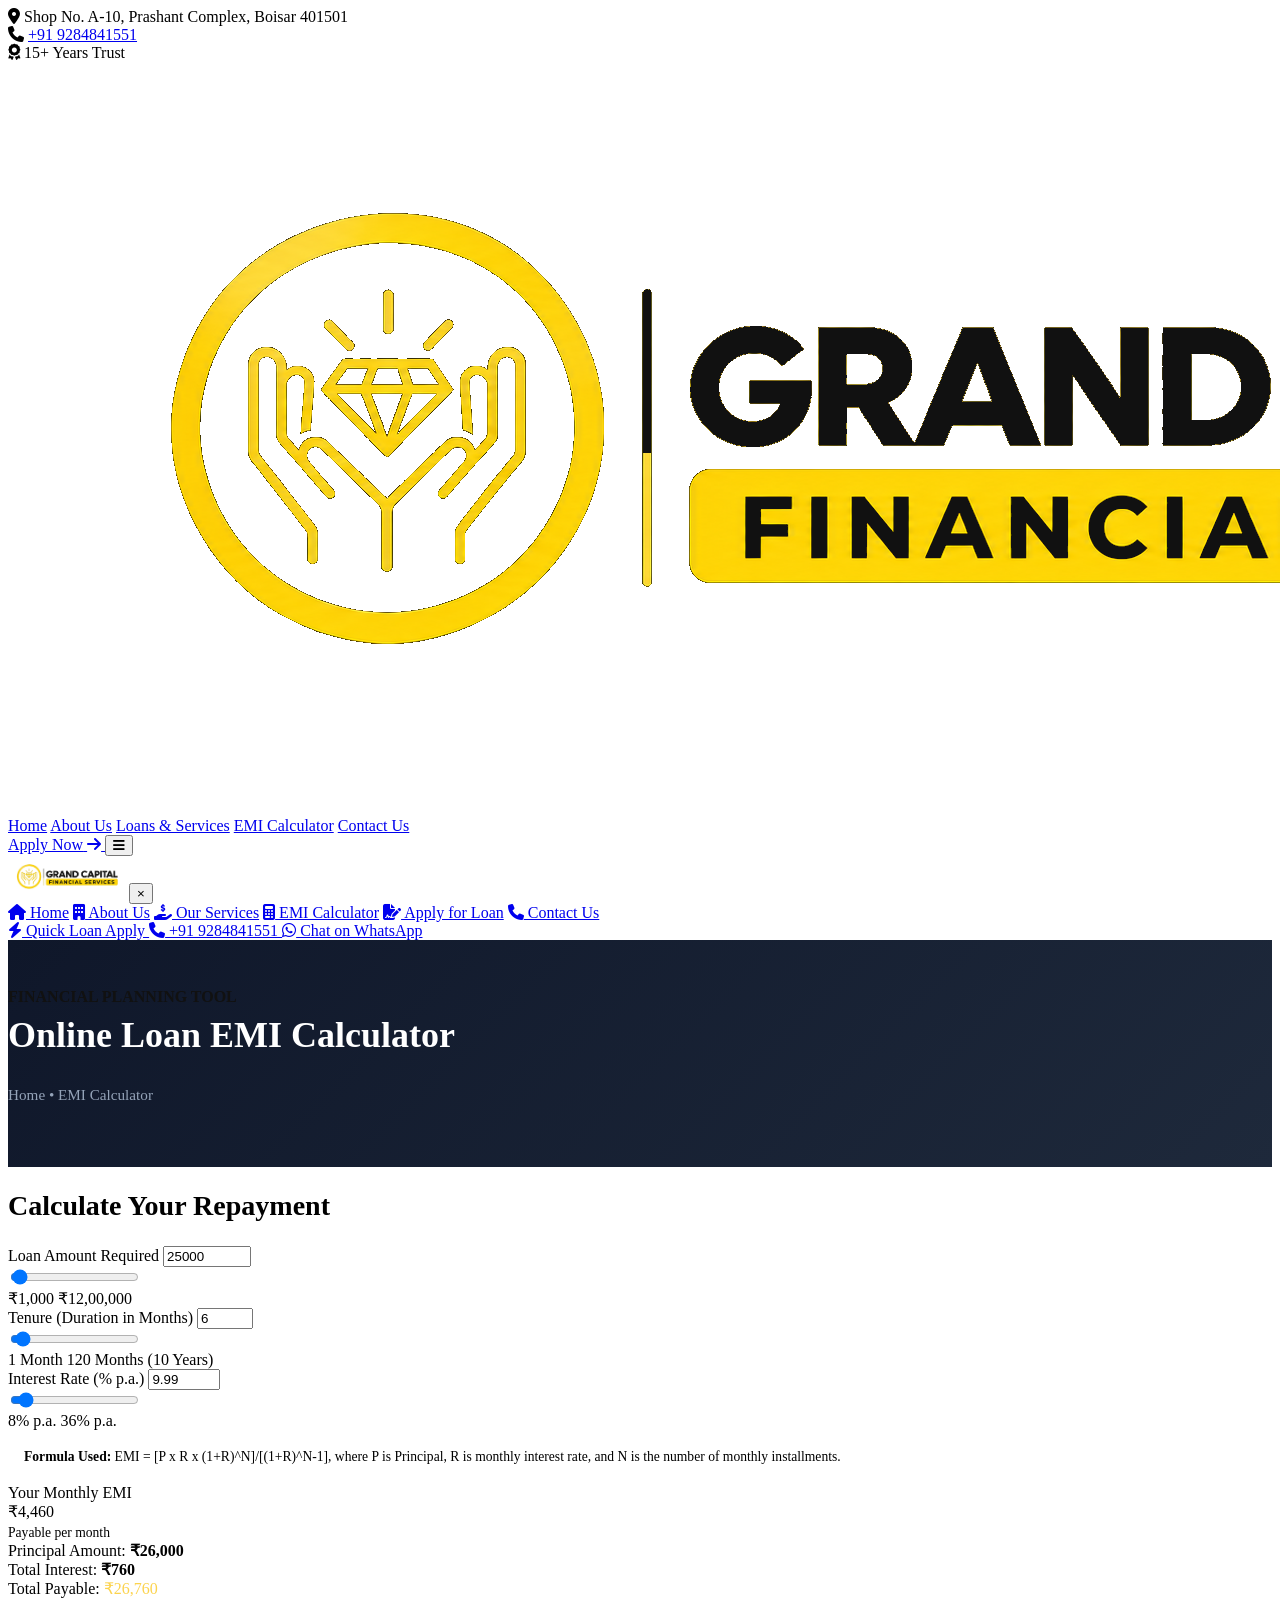
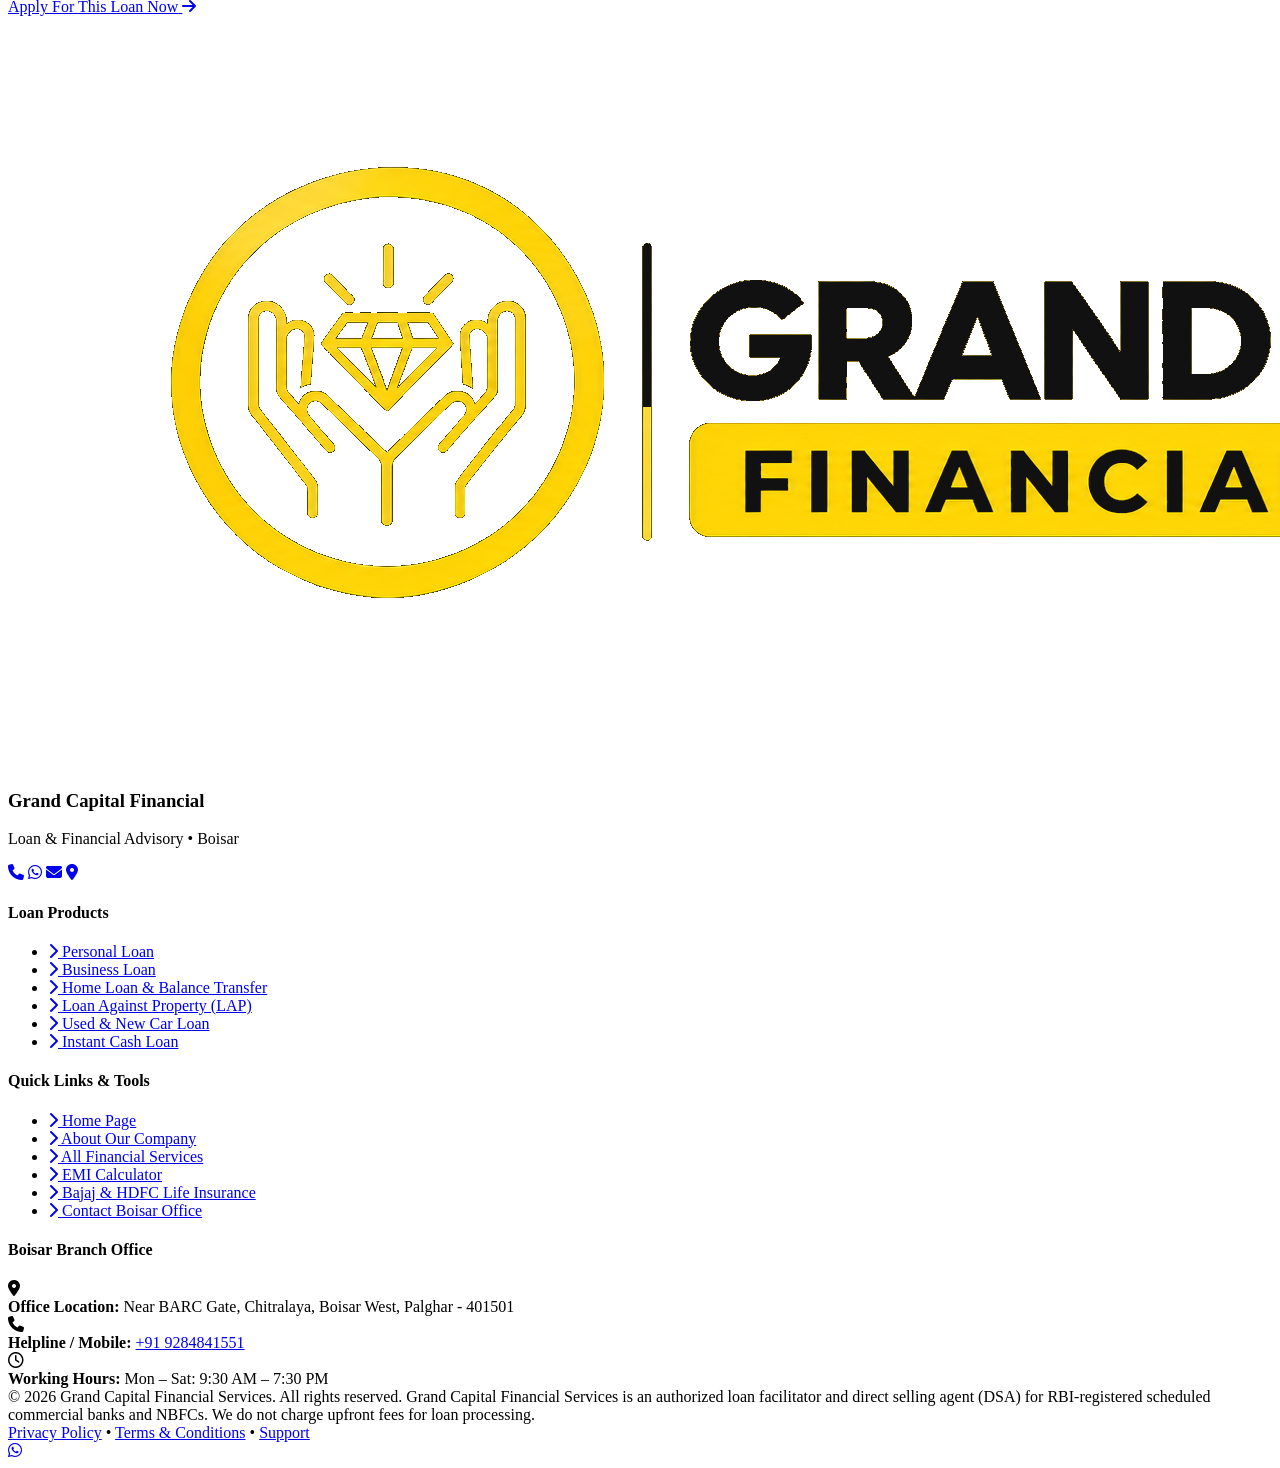
<file: calculator.html>
<!DOCTYPE html>
<html lang="en">
<head>
  <!-- Google tag (gtag.js) -->
  <script async src="https://www.googletagmanager.com/gtag/js?id=G-R8GN8C2L7Y"></script>
  <script>
    window.dataLayer = window.dataLayer || [];
    function gtag(){dataLayer.push(arguments);}
    gtag('js', new Date());

    gtag('config', 'G-R8GN8C2L7Y');
  </script>
  <meta charset="UTF-8">
  <meta name="viewport" content="width=device-width, initial-scale=1.0">
  <title>Grand Capital Finance | Loan EMI Calculator Boisar &amp; Palghar (Compare Bank Rates)</title>
  <meta name="description" content="Calculate monthly EMI with Grand Capital Finance Boisar for Personal, Business &amp; Home Loans. Compare SBI, HDFC, ICICI, Kotak rates from 9.99% ROI.">
  <meta name="keywords" content="grand capital finance, grand capital finance boisar, loan emi calculator boisar, personal loan emi calculator palghar, business loan calculator tarapur midc, compare home loan interest rate boisar">
  <link rel="canonical" href="https://www.grandcapitalfinanceboisar.com/calculator">
  <meta name="geo.region" content="IN-MH">
  <meta name="geo.placename" content="Boisar, Tarapur MIDC, Palghar, Maharashtra">
  <!-- Favicon Links for Google Search, Mobile, and Desktop Browsers -->
  <link rel="icon" type="image/x-icon" href="/favicon.ico">
  <link rel="icon" type="image/png" sizes="48x48" href="/favicon-48x48.png">
  <link rel="icon" type="image/png" sizes="96x96" href="/favicon-96x96.png">
  <link rel="icon" type="image/png" sizes="192x192" href="/favicon-192x192.png">
  <link rel="shortcut icon" href="/favicon.ico">
  <link rel="apple-touch-icon" sizes="180x180" href="/apple-touch-icon.png">
  <link rel="stylesheet" href="https://cdnjs.cloudflare.com/ajax/libs/font-awesome/6.5.1/css/all.min.css">
  <script type="application/ld+json">
  {
    "@context": "https://schema.org",
    "@graph": [
      {
        "@type": "BreadcrumbList",
        "itemListElement": [
          {
            "@type": "ListItem",
            "position": 1,
            "name": "Home",
            "item": "https://www.grandcapitalfinanceboisar.com/"
          },
          {
            "@type": "ListItem",
            "position": 2,
            "name": "Loan EMI Calculator",
            "item": "https://www.grandcapitalfinanceboisar.com/calculator"
          }
        ]
      },
      {
        "@type": "WebApplication",
        "@id": "https://www.grandcapitalfinanceboisar.com/calculator#app",
        "name": "Grand Capital Finance EMI Calculator",
        "url": "https://www.grandcapitalfinanceboisar.com/calculator",
        "applicationCategory": "FinanceApplication",
        "operatingSystem": "All",
        "description": "Calculate monthly loan EMI and compare bank interest rates for Personal, Business, and Home loans in Boisar & Palghar."
      }
    ]
  }
  </script>
</head>
<body>

  <!-- Topbar -->
  <div class="topbar">
    <div class="container topbar-content">
      <div class="topbar-info">
        <div class="topbar-item">
          <i class="fa-solid fa-location-dot text-secondary"></i>
          <span>Shop No. A-10, Prashant Complex, Boisar 401501</span>
        </div>
        <div class="topbar-item">
          <i class="fa-solid fa-phone text-secondary"></i>
          <a href="tel:9284841551">+91 9284841551</a>
        </div>
      </div>
      <div class="topbar-actions">
        <span class="badge-trust"><i class="fa-solid fa-award"></i> 15+ Years Trust</span>
      </div>
    </div>
  </div>

  <!-- Navbar -->
  <header class="navbar">
    <div class="container navbar-inner">
      <a href="/" class="brand-logo">
        <img src="header_logo_transparent.png" alt="Grand Capital Financial Services" class="brand-logo-img">
      </a>

      <nav class="nav-links">
        <a href="/" class="nav-link">Home</a>
        <a href="/about" class="nav-link">About Us</a>
        <a href="/services" class="nav-link">Loans & Services</a>
        <a href="/calculator" class="nav-link active">EMI Calculator</a>
        <a href="/contact" class="nav-link">Contact Us</a>
      </nav>

      <div class="nav-cta-group">
        <a href="/apply-loan" class="btn btn-secondary btn-sm">
          <span>Apply Now</span>
          <i class="fa-solid fa-arrow-right"></i>
        </a>
        <button class="mobile-menu-toggle" id="mobileMenuToggle"><i class="fa-solid fa-bars"></i></button>
      </div>
    </div>
  </header>

  <!-- Mobile Drawer -->
  <div class="drawer-overlay" id="drawerOverlay"></div>
  <aside class="mobile-drawer" id="mobileDrawer">
    <div class="mobile-drawer-header">
      <img src="header_logo_transparent.png" alt="Grand Capital Financial" class="brand-logo-img" style="height: 42px; object-fit: contain;">
      <button class="drawer-close" id="drawerClose" aria-label="Close menu">&times;</button>
    </div>
    <div class="mobile-nav-links">
      <a href="/" class="mobile-nav-link"><i class="fa-solid fa-house"></i> Home</a>
      <a href="/about" class="mobile-nav-link"><i class="fa-solid fa-building"></i> About Us</a>
      <a href="/services" class="mobile-nav-link"><i class="fa-solid fa-hand-holding-dollar"></i> Our Services</a>
      <a href="/calculator" class="mobile-nav-link active"><i class="fa-solid fa-calculator"></i> EMI Calculator</a>
      <a href="/apply-loan" class="mobile-nav-link"><i class="fa-solid fa-file-signature"></i> Apply for Loan</a>
      <a href="/contact" class="mobile-nav-link"><i class="fa-solid fa-phone"></i> Contact Us</a>
    </div>
    <div class="mobile-drawer-footer">
      <a href="/apply-loan" class="drawer-apply-btn">
        <i class="fa-solid fa-bolt"></i> Quick Loan Apply
      </a>
      <a href="tel:9284841551" class="drawer-contact-item">
        <i class="fa-solid fa-phone"></i> +91 9284841551
      </a>
      <a href="https://api.whatsapp.com/send?phone=919284841551" target="_blank" class="drawer-contact-item">
        <i class="fa-brands fa-whatsapp"></i> Chat on WhatsApp
      </a>
    </div>
  </aside>

  <!-- Page Header -->
  <section style="background: linear-gradient(135deg, #0F172A 0%, #1E293B 100%); color: #FFFFFF; padding: 48px 0; border-bottom: 3px solid var(--brand-yellow);">
    <div class="container">
      <span class="section-tag" style="background: var(--brand-yellow); color: #111; font-weight: 800;">FINANCIAL PLANNING TOOL</span>
      <h1 style="color: #FFFFFF; font-size: 2.25rem; font-weight: 700; margin-top: 8px;">Online Loan EMI Calculator</h1>
      <p style="color: #94A3B8; font-size: 0.95rem; margin-top: 6px;">
        <a href="/" style="color: var(--brand-yellow); text-decoration: none;">Home</a> &bull; <span>EMI Calculator</span>
      </p>
    </div>
  </section>

  <!-- Calculator Component Section -->
  <section class="section-padding" style="background-color: var(--slate-50);">
    <div class="container">
      <div class="calculator-wrapper">
        <!-- Controls Column -->
        <div class="calc-controls-col">
          <h2 style="font-size: 1.75rem; margin-bottom: 24px; color: var(--primary);">Calculate Your Repayment</h2>

          <!-- Loan Amount -->
          <div class="calc-slider-block">
            <div class="calc-header-row">
              <span class="calc-field-title">Loan Amount Required</span>
              <input type="number" id="mainCalcAmountInput" class="calc-input-box" value="25000" min="1000" max="1200000" step="5000">
            </div>
            <input type="range" class="custom-range" id="mainCalcAmount" min="1000" max="1200000" step="5000" value="25000">
            <div class="slider-range-limits">
              <span>₹1,000</span>
              <span>₹12,00,000</span>
            </div>
          </div>

          <!-- Tenure in Months -->
          <div class="calc-slider-block">
            <div class="calc-header-row">
              <span class="calc-field-title">Tenure (Duration in Months)</span>
              <input type="number" id="mainCalcTenureInput" class="calc-input-box" value="6" min="1" max="120">
            </div>
            <input type="range" class="custom-range" id="mainCalcTenure" min="1" max="120" step="1" value="6">
            <div class="slider-range-limits">
              <span>1 Month</span>
              <span>120 Months (10 Years)</span>
            </div>
          </div>

          <!-- Interest Rate -->
          <div class="calc-slider-block">
            <div class="calc-header-row">
              <span class="calc-field-title">Interest Rate (% p.a.)</span>
              <input type="number" id="mainCalcRateInput" class="calc-input-box" value="9.99" min="8" max="36" step="0.01">
            </div>
            <input type="range" class="custom-range" id="mainCalcRate" min="8" max="36" step="0.01" value="9.99">
            <div class="slider-range-limits">
              <span>8% p.a.</span>
              <span>36% p.a.</span>
            </div>
          </div>

          <div style="background: var(--slate-100); border-radius: var(--radius-md); padding: 16px; font-size: 0.85rem; color: var(--slate-600); line-height: 1.6;">
            <strong>Formula Used:</strong> EMI = [P x R x (1+R)^N]/[(1+R)^N-1], where P is Principal, R is monthly interest rate, and N is the number of monthly installments.
          </div>
        </div>

        <!-- Output Column -->
        <div class="calc-display-col">
          <div class="calc-display-header">
            <div class="calc-display-subtitle">Your Monthly EMI</div>
            <div class="calc-monthly-emi" id="mainDisplayEmi">₹4,791</div>
            <div style="font-size: 0.85rem; color: var(--slate-300); margin-top: 4px;">Payable per month</div>
          </div>

          <div class="calc-breakdown-list">
            <div class="calc-breakdown-row">
              <span style="color: var(--slate-300);">Principal Amount:</span>
              <span id="mainDisplayPrincipal" style="font-weight: 700;">₹25,000</span>
            </div>
            <div class="calc-breakdown-row">
              <span style="color: var(--slate-300);">Total Interest:</span>
              <span id="mainDisplayInterest" style="font-weight: 700; color: var(--secondary);">₹3,750</span>
            </div>
            <div class="calc-breakdown-row border-top">
              <span>Total Payable:</span>
              <span id="mainDisplayTotal" style="color: #FCD34D;">₹28,750</span>
            </div>
          </div>

          <a href="/apply-loan" class="btn btn-secondary btn-lg" style="width: 100%;">
            <span>Apply For This Loan Now</span>
            <i class="fa-solid fa-arrow-right"></i>
          </a>
        </div>
      </div>
    </div>
  </section>
  <!-- CLEAN PROFESSIONAL GREY FOOTER -->
  <footer class="shriram-footer" id="mainFooter">
    <div class="container footer-main-content">
      <div class="footer-grid">
        <!-- Col 1: Brand & Contact -->
        <div class="footer-col footer-col-brand">
          <div class="footer-brand-header">
            <img src="header_logo_transparent.png" alt="Grand Capital Financial Services" class="footer-brand-logo">
            <div>
              <h3 class="footer-brand-title">Grand Capital Financial</h3>
              <p class="footer-brand-tagline">Loan & Financial Advisory &bull; Boisar</p>
            </div>
          </div>
          <div class="footer-social-row">
            <a href="tel:9284841551" class="footer-social-btn" title="Call Us"><i class="fa-solid fa-phone"></i></a>
            <a href="https://api.whatsapp.com/send?phone=919284841551" target="_blank" class="footer-social-btn footer-wa-btn" title="WhatsApp Us"><i class="fa-brands fa-whatsapp"></i></a>
            <a href="mailto:grandcapitalfinance@yahoo.com" class="footer-social-btn" title="Email Us"><i class="fa-solid fa-envelope"></i></a>
            <a href="https://maps.app.goo.gl/2gMgvfeoT79YkV6CA" target="_blank" class="footer-social-btn" title="Office Location in Boisar"><i class="fa-solid fa-location-dot"></i></a>
          </div>
        </div>

        <!-- Col 2: Loan Products -->
        <div class="footer-col">
          <h4 class="footer-heading">Loan Products</h4>
          <ul class="footer-links-list">
            <li><a href="/services#personalloan" onclick="openLoanModal('Personal Loan'); event.preventDefault();"><i class="fa-solid fa-chevron-right"></i> Personal Loan</a></li>
            <li><a href="/services#businessloan" onclick="openLoanModal('Business Loan'); event.preventDefault();"><i class="fa-solid fa-chevron-right"></i> Business Loan</a></li>
            <li><a href="/services#homeloan" onclick="openLoanModal('Home Loan'); event.preventDefault();"><i class="fa-solid fa-chevron-right"></i> Home Loan & Balance Transfer</a></li>
            <li><a href="/services#mortgageloan" onclick="openLoanModal('Loan Against Property'); event.preventDefault();"><i class="fa-solid fa-chevron-right"></i> Loan Against Property (LAP)</a></li>
            <li><a href="/services#usedcarloan" onclick="openLoanModal('Used Car Loan'); event.preventDefault();"><i class="fa-solid fa-chevron-right"></i> Used & New Car Loan</a></li>
            <li><a href="/services#instantloan" onclick="openLoanModal('Instant Loan'); event.preventDefault();"><i class="fa-solid fa-chevron-right"></i> Instant Cash Loan</a></li>
          </ul>
        </div>

        <!-- Col 3: Quick Links & Tools -->
        <div class="footer-col">
          <h4 class="footer-heading">Quick Links & Tools</h4>
          <ul class="footer-links-list">
            <li><a href="/"><i class="fa-solid fa-chevron-right"></i> Home Page</a></li>
            <li><a href="/about"><i class="fa-solid fa-chevron-right"></i> About Our Company</a></li>
            <li><a href="/services"><i class="fa-solid fa-chevron-right"></i> All Financial Services</a></li>
            <li><a href="/calculator"><i class="fa-solid fa-chevron-right"></i> EMI Calculator</a></li>
            <li><a href="/services#lifeinsurance" onclick="openLoanModal('Bajaj Life Insurance'); event.preventDefault();"><i class="fa-solid fa-chevron-right"></i> Bajaj & HDFC Life Insurance</a></li>
            <li><a href="/contact"><i class="fa-solid fa-chevron-right"></i> Contact Boisar Office</a></li>
          </ul>
        </div>

        <!-- Col 4: Boisar Branch Office & Contact -->
        <div class="footer-col footer-col-contact">
          <h4 class="footer-heading">Boisar Branch Office</h4>
          <div class="footer-contact-item">
            <i class="fa-solid fa-location-dot"></i>
            <div>
              <strong>Office Location:</strong>
              <span>Near BARC Gate, Chitralaya, Boisar West, Palghar - 401501</span>
            </div>
          </div>
          <div class="footer-contact-item">
            <i class="fa-solid fa-phone"></i>
            <div>
              <strong>Helpline / Mobile:</strong>
              <a href="tel:9284841551">+91 9284841551</a>
            </div>
          </div>
          <div class="footer-contact-item">
            <i class="fa-regular fa-clock"></i>
            <div>
              <strong>Working Hours:</strong>
              <span>Mon &ndash; Sat: 9:30 AM &ndash; 7:30 PM</span>
            </div>
          </div>
        </div>
      </div>
    </div>

    <!-- Bottom Copyright & Disclaimer -->
    <div class="footer-bottom-bar">
      <div class="container footer-bottom-flex">
        <div class="footer-bottom-left">
          <span>&copy; 2026 Grand Capital Financial Services. All rights reserved.</span>
          <span class="footer-disclaimer-text">Grand Capital Financial Services is an authorized loan facilitator and direct selling agent (DSA) for RBI-registered scheduled commercial banks and NBFCs. We do not charge upfront fees for loan processing.</span>
        </div>
        <div class="footer-bottom-links">
          <a href="/about">Privacy Policy</a>
          <span class="sep">&bull;</span>
          <a href="/about">Terms & Conditions</a>
          <span class="sep">&bull;</span>
          <a href="/contact">Support</a>
        </div>
      </div>
    </div>
  </footer>

  <div class="floating-whatsapp">
    <a href="https://api.whatsapp.com/send?phone=919284841551" target="_blank" class="whatsapp-btn" aria-label="Contact on WhatsApp">
      <i class="fa-brands fa-whatsapp"></i>
    </a>
  </div>

  <script src="js/analytics-tracker.js"></script>
  <script src="js/main.js"></script>
</body>
</html>
</file>
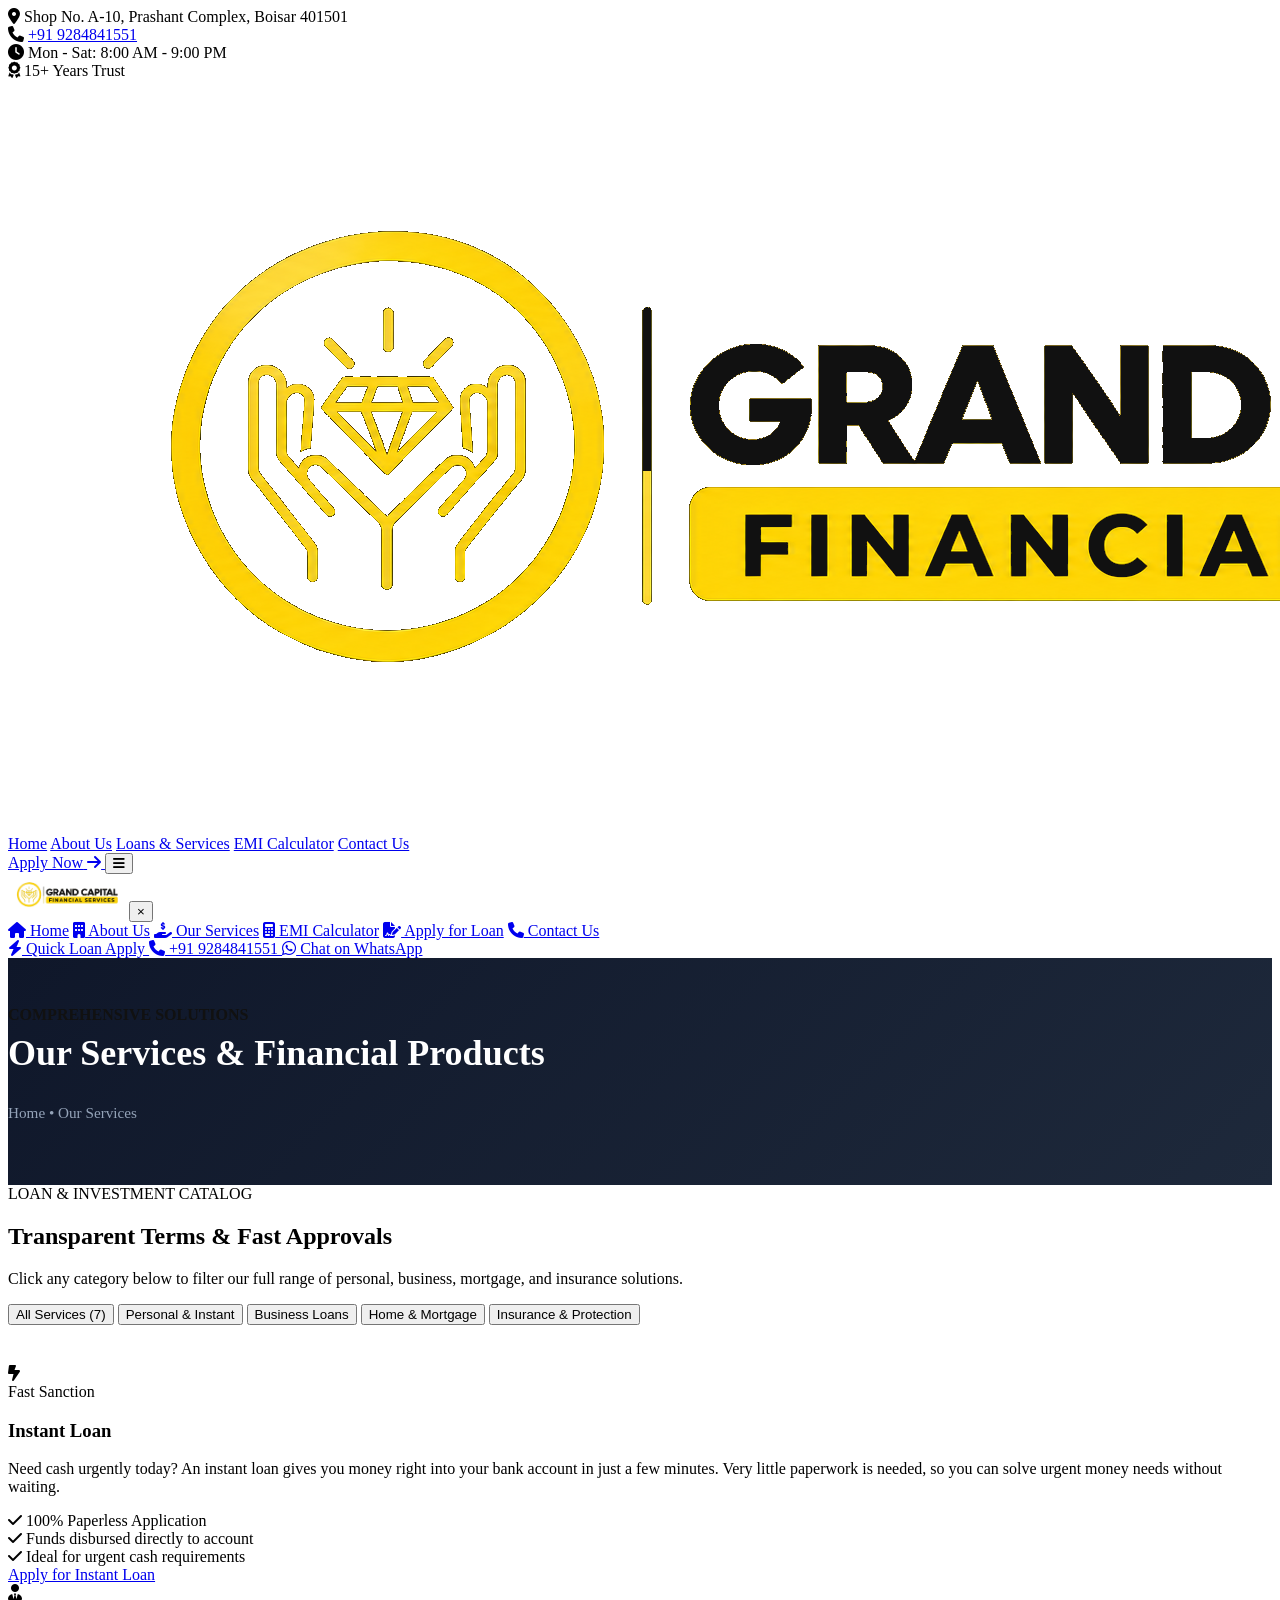
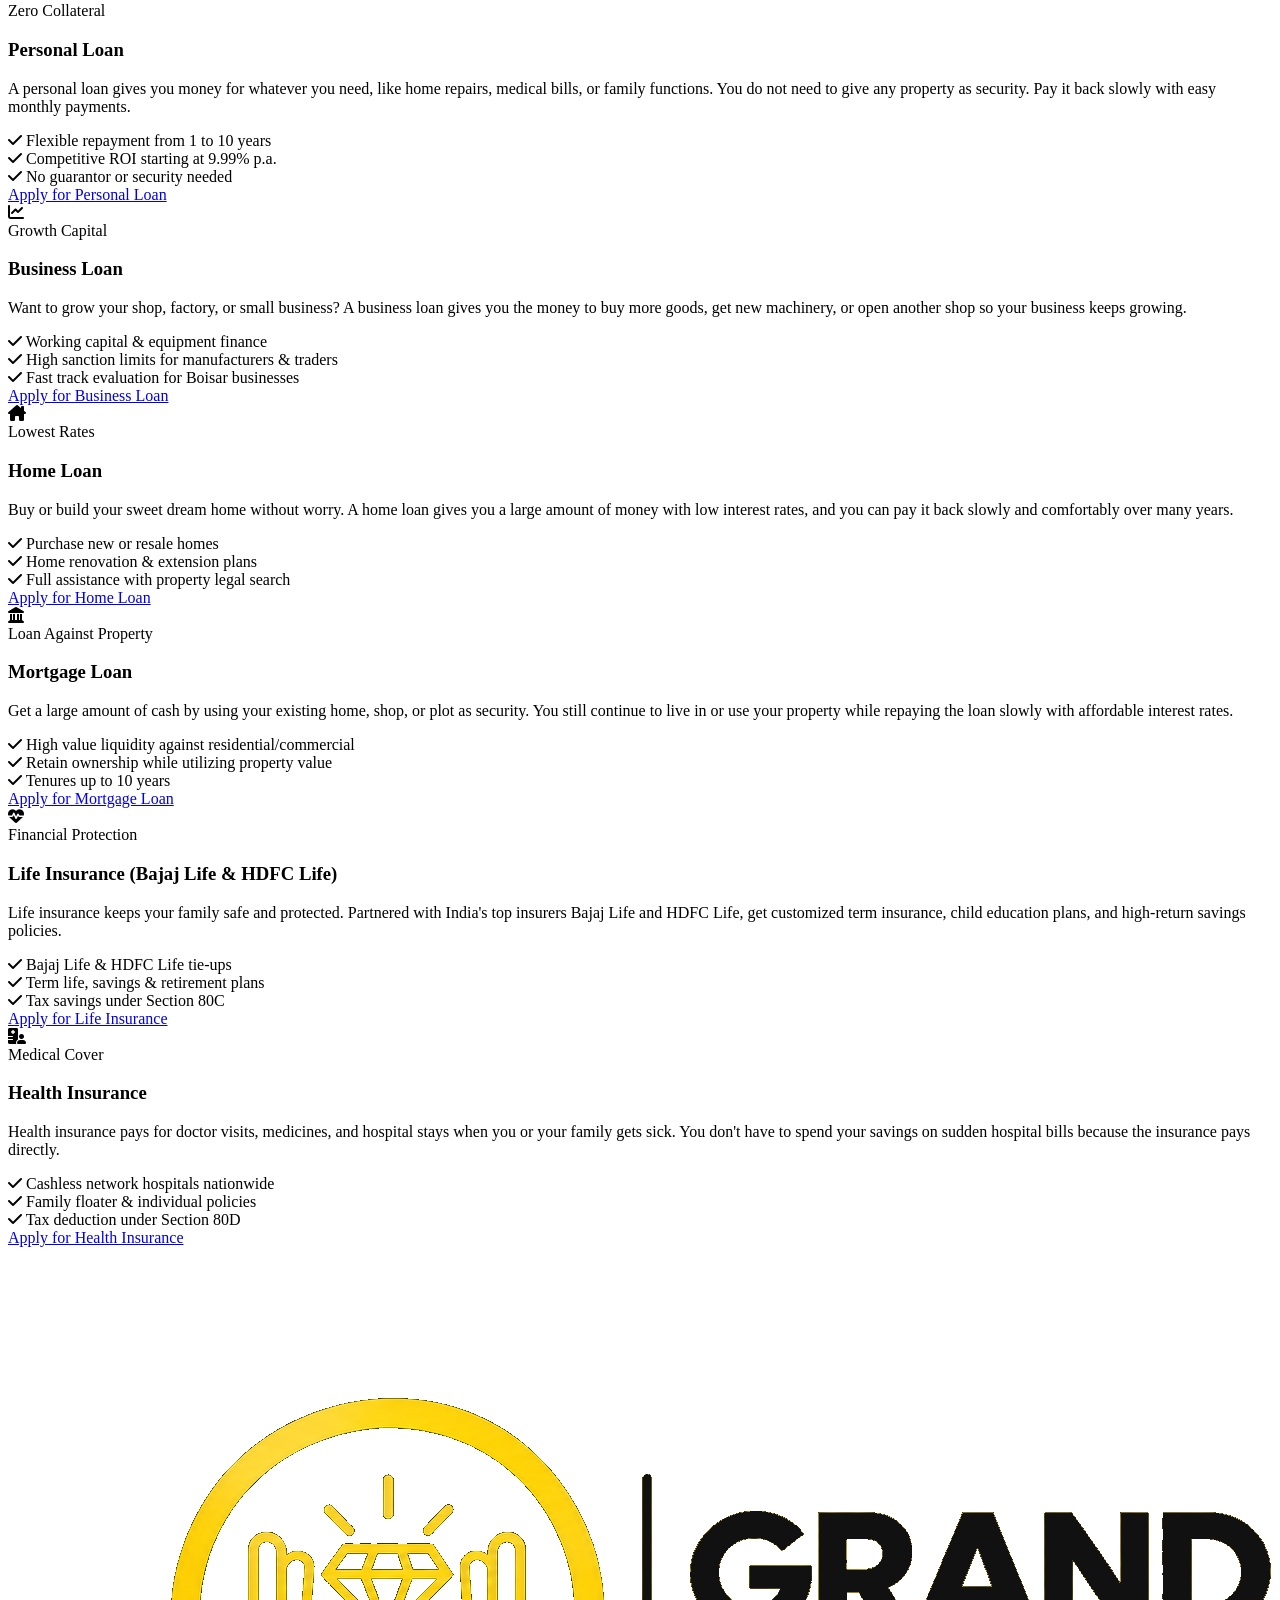
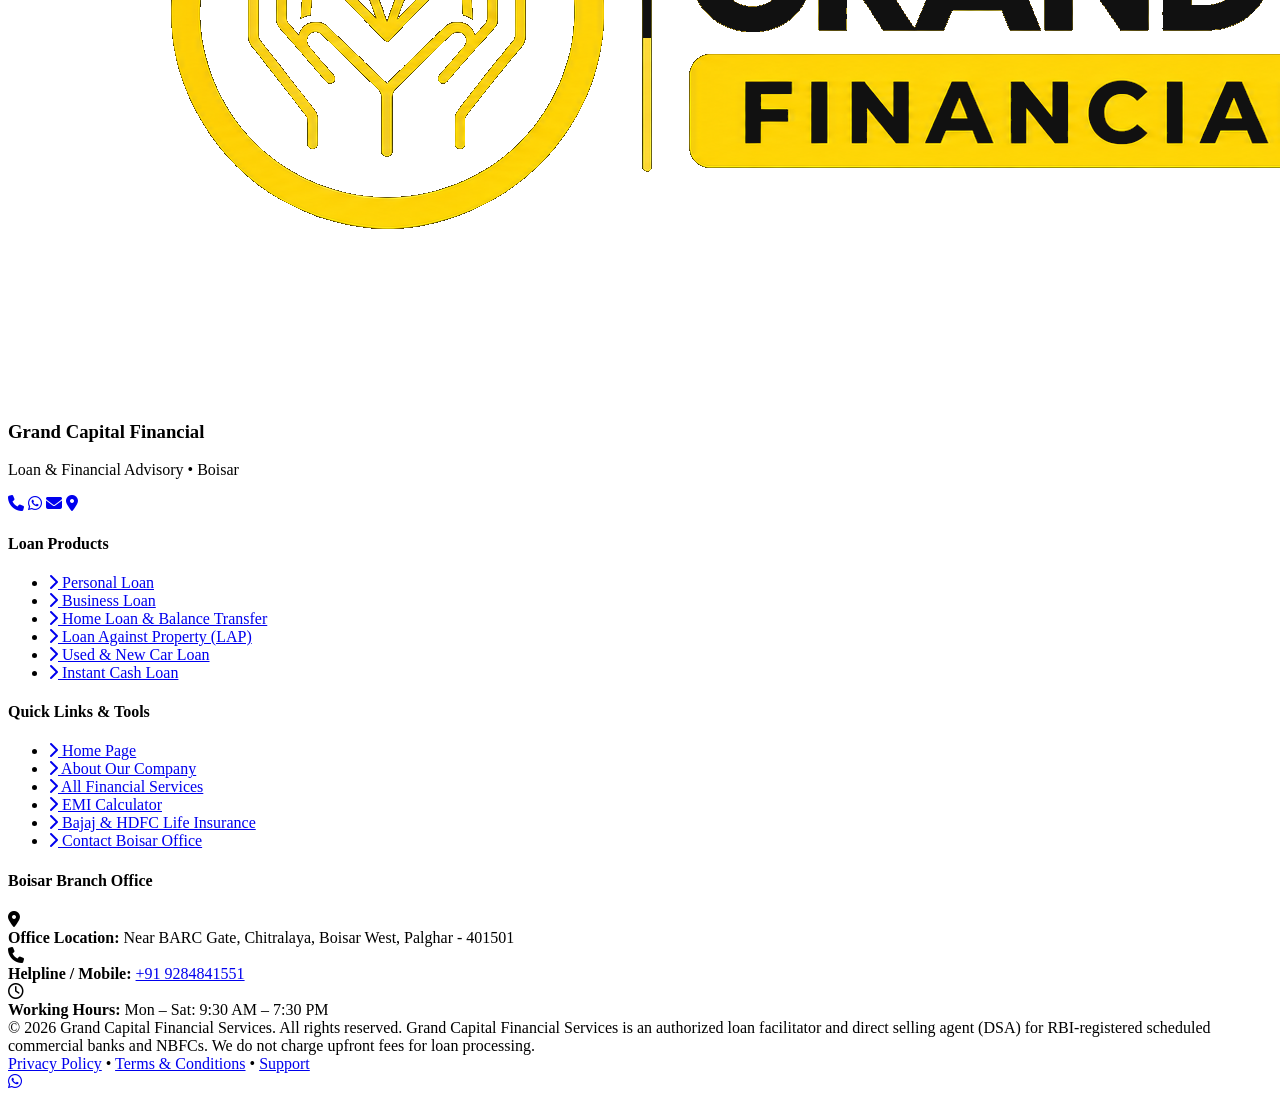
<file: services.html>
<!DOCTYPE html>
<html lang="en">
<head>
  <!-- Google tag (gtag.js) -->
  <script async src="https://www.googletagmanager.com/gtag/js?id=G-R8GN8C2L7Y"></script>
  <script>
    window.dataLayer = window.dataLayer || [];
    function gtag(){dataLayer.push(arguments);}
    gtag('js', new Date());

    gtag('config', 'G-R8GN8C2L7Y');
  </script>
  <meta charset="UTF-8">
  <meta name="viewport" content="width=device-width, initial-scale=1.0">
  <title>Grand Capital Finance | Loan Services in Boisar &amp; Tarapur MIDC (Personal, Business, Home)</title>
  <meta name="description" content="Explore instant Personal Loans, Tarapur MIDC MSME Business Loans, Home Loans, Used Car Loans &amp; Life Insurance from Grand Capital Finance Boisar &amp; Palghar. Lowest 9.99% ROI. Call +91 9284841551.">
  <meta name="keywords" content="grand capital finance, grand capital finance boisar, loan services boisar, business loan tarapur midc, personal loan boisar west, home loan palghar, dsa services boisar, bajaj life hdfc life boisar">
  <link rel="canonical" href="https://www.grandcapitalfinanceboisar.com/services">
  <meta name="geo.region" content="IN-MH">
  <meta name="geo.placename" content="Boisar, Tarapur MIDC, Palghar, Maharashtra">
  <!-- Favicon Links for Google Search, Mobile, and Desktop Browsers -->
  <link rel="icon" type="image/x-icon" href="/favicon.ico">
  <link rel="icon" type="image/png" sizes="48x48" href="/favicon-48x48.png">
  <link rel="icon" type="image/png" sizes="96x96" href="/favicon-96x96.png">
  <link rel="icon" type="image/png" sizes="192x192" href="/favicon-192x192.png">
  <link rel="shortcut icon" href="/favicon.ico">
  <link rel="apple-touch-icon" sizes="180x180" href="/apple-touch-icon.png">
  <link rel="stylesheet" href="https://cdnjs.cloudflare.com/ajax/libs/font-awesome/6.5.1/css/all.min.css">
  <script type="application/ld+json">
  {
    "@context": "https://schema.org",
    "@graph": [
      {
        "@type": "BreadcrumbList",
        "itemListElement": [
          {
            "@type": "ListItem",
            "position": 1,
            "name": "Home",
            "item": "https://www.grandcapitalfinanceboisar.com/"
          },
          {
            "@type": "ListItem",
            "position": 2,
            "name": "Loans & Financial Services",
            "item": "https://www.grandcapitalfinanceboisar.com/services"
          }
        ]
      },
      {
        "@type": "FinancialService",
        "@id": "https://www.grandcapitalfinanceboisar.com/services#service",
        "name": "Grand Capital Financial Services - Loan & Insurance Products",
        "url": "https://www.grandcapitalfinanceboisar.com/services",
        "telephone": "+919284841551",
        "priceRange": "₹₹",
        "address": {
          "@type": "PostalAddress",
          "streetAddress": "Shop No. A-10, Prashant Complex, Opposite BARC Gate, Chitralaya, Boisar West",
          "addressLocality": "Boisar",
          "addressRegion": "Palghar, Maharashtra",
          "postalCode": "401501",
          "addressCountry": "IN"
        }
      }
    ]
  }
  </script>
</head>
<body>

  <!-- Topbar -->
  <div class="topbar">
    <div class="container topbar-content">
      <div class="topbar-info">
        <div class="topbar-item">
          <i class="fa-solid fa-location-dot text-secondary"></i>
          <span>Shop No. A-10, Prashant Complex, Boisar 401501</span>
        </div>
        <div class="topbar-item">
          <i class="fa-solid fa-phone text-secondary"></i>
          <a href="tel:9284841551">+91 9284841551</a>
        </div>
        <div class="topbar-item">
          <i class="fa-solid fa-clock text-secondary"></i>
          <span>Mon - Sat: 8:00 AM - 9:00 PM</span>
        </div>
      </div>
      <div class="topbar-actions">
        <span class="badge-trust"><i class="fa-solid fa-award"></i> 15+ Years Trust</span>
      </div>
    </div>
  </div>

  <!-- Navbar -->
  <header class="navbar">
    <div class="container navbar-inner">
      <a href="/" class="brand-logo">
        <img src="header_logo_transparent.png" alt="Grand Capital Financial Services" class="brand-logo-img">
      </a>

      <nav class="nav-links">
        <a href="/" class="nav-link">Home</a>
        <a href="/about" class="nav-link">About Us</a>
        <a href="/services" class="nav-link active">Loans & Services</a>
        <a href="/calculator" class="nav-link">EMI Calculator</a>
        <a href="/contact" class="nav-link">Contact Us</a>
      </nav>

      <div class="nav-cta-group">
        <a href="/apply-loan" class="btn btn-secondary btn-sm">
          <span>Apply Now</span>
          <i class="fa-solid fa-arrow-right"></i>
        </a>
        <button class="mobile-menu-toggle" id="mobileMenuToggle"><i class="fa-solid fa-bars"></i></button>
      </div>
    </div>
  </header>

  <!-- Mobile Drawer -->
  <div class="drawer-overlay" id="drawerOverlay"></div>
  <aside class="mobile-drawer" id="mobileDrawer">
    <div class="mobile-drawer-header">
      <img src="header_logo_transparent.png" alt="Grand Capital Financial" class="brand-logo-img" style="height: 42px; object-fit: contain;">
      <button class="drawer-close" id="drawerClose" aria-label="Close menu">&times;</button>
    </div>
    <div class="mobile-nav-links">
      <a href="/" class="mobile-nav-link"><i class="fa-solid fa-house"></i> Home</a>
      <a href="/about" class="mobile-nav-link"><i class="fa-solid fa-building"></i> About Us</a>
      <a href="/services" class="mobile-nav-link active"><i class="fa-solid fa-hand-holding-dollar"></i> Our Services</a>
      <a href="/calculator" class="mobile-nav-link"><i class="fa-solid fa-calculator"></i> EMI Calculator</a>
      <a href="/apply-loan" class="mobile-nav-link"><i class="fa-solid fa-file-signature"></i> Apply for Loan</a>
      <a href="/contact" class="mobile-nav-link"><i class="fa-solid fa-phone"></i> Contact Us</a>
    </div>
    <div class="mobile-drawer-footer">
      <a href="/apply-loan" class="drawer-apply-btn">
        <i class="fa-solid fa-bolt"></i> Quick Loan Apply
      </a>
      <a href="tel:9284841551" class="drawer-contact-item">
        <i class="fa-solid fa-phone"></i> +91 9284841551
      </a>
      <a href="https://api.whatsapp.com/send?phone=919284841551" target="_blank" class="drawer-contact-item">
        <i class="fa-brands fa-whatsapp"></i> Chat on WhatsApp
      </a>
    </div>
  </aside>

  <!-- Header Banner -->
  <section style="background: linear-gradient(135deg, #0F172A 0%, #1E293B 100%); color: #FFFFFF; padding: 48px 0; border-bottom: 3px solid var(--brand-yellow);">
    <div class="container">
      <span class="section-tag" style="background: var(--brand-yellow); color: #111; font-weight: 800;">COMPREHENSIVE SOLUTIONS</span>
      <h1 style="color: #FFFFFF; font-size: 2.25rem; font-weight: 700; margin-top: 8px;">Our Services & Financial Products</h1>
      <p style="color: #94A3B8; font-size: 0.95rem; margin-top: 6px;">
        <a href="/" style="color: var(--brand-yellow); text-decoration: none;">Home</a> &bull; <span>Our Services</span>
      </p>
    </div>
  </section>

  <!-- Services Deep Grid -->
  <section class="section-padding">
    <div class="container">
      <div class="text-center" style="margin-bottom: 40px;">
        <span class="section-tag">LOAN & INVESTMENT CATALOG</span>
        <h2 class="section-title">Transparent Terms & Fast Approvals</h2>
        <p class="section-desc">Click any category below to filter our full range of personal, business, mortgage, and insurance solutions.</p>

        <!-- Category Filter Tabs -->
        <div class="filter-tab-container">
          <button class="filter-btn active" data-filter="all">All Services (7)</button>
          <button class="filter-btn" data-filter="retail">Personal & Instant</button>
          <button class="filter-btn" data-filter="business">Business Loans</button>
          <button class="filter-btn" data-filter="property">Home & Mortgage</button>
          <button class="filter-btn" data-filter="investment">Insurance & Protection</button>
        </div>
      </div>

      <div class="services-grid">

        <!-- 1. Instant Loan -->
        <div class="service-card" id="instantloan" data-category="retail">
          <div>
            <div class="service-card-top">
              <div class="service-icon-box"><i class="fa-solid fa-bolt-lightning"></i></div>
              <span class="service-badge">Fast Sanction</span>
            </div>
            <h3 class="service-title">Instant Loan</h3>
            <p class="service-desc">
              Need cash urgently today? An instant loan gives you money right into your bank account in just a few minutes. Very little paperwork is needed, so you can solve urgent money needs without waiting.
            </p>
            <div class="service-highlights">
              <div class="service-highlight-item"><i class="fa-solid fa-check"></i> 100% Paperless Application</div>
              <div class="service-highlight-item"><i class="fa-solid fa-check"></i> Funds disbursed directly to account</div>
              <div class="service-highlight-item"><i class="fa-solid fa-check"></i> Ideal for urgent cash requirements</div>
            </div>
          </div>
          <div class="service-card-footer">
            <a href="/apply-loan" class="btn btn-secondary btn-sm" style="width: 100%;">Apply for Instant Loan</a>
          </div>
        </div>

        <!-- 2. Personal Loan -->
        <div class="service-card" id="personalloan" data-category="retail">
          <div>
            <div class="service-card-top">
              <div class="service-icon-box"><i class="fa-solid fa-user-tie"></i></div>
              <span class="service-badge">Zero Collateral</span>
            </div>
            <h3 class="service-title">Personal Loan</h3>
            <p class="service-desc">
              A personal loan gives you money for whatever you need, like home repairs, medical bills, or family functions. You do not need to give any property as security. Pay it back slowly with easy monthly payments.
            </p>
            <div class="service-highlights">
              <div class="service-highlight-item"><i class="fa-solid fa-check"></i> Flexible repayment from 1 to 10 years</div>
              <div class="service-highlight-item"><i class="fa-solid fa-check"></i> Competitive ROI starting at 9.99% p.a.</div>
              <div class="service-highlight-item"><i class="fa-solid fa-check"></i> No guarantor or security needed</div>
            </div>
          </div>
          <div class="service-card-footer">
            <a href="/apply-loan" class="btn btn-secondary btn-sm" style="width: 100%;">Apply for Personal Loan</a>
          </div>
        </div>

        <!-- 3. Business Loan -->
        <div class="service-card" id="businessloan" data-category="business">
          <div>
            <div class="service-card-top">
              <div class="service-icon-box"><i class="fa-solid fa-chart-line"></i></div>
              <span class="service-badge">Growth Capital</span>
            </div>
            <h3 class="service-title">Business Loan</h3>
            <p class="service-desc">
              Want to grow your shop, factory, or small business? A business loan gives you the money to buy more goods, get new machinery, or open another shop so your business keeps growing.
            </p>
            <div class="service-highlights">
              <div class="service-highlight-item"><i class="fa-solid fa-check"></i> Working capital & equipment finance</div>
              <div class="service-highlight-item"><i class="fa-solid fa-check"></i> High sanction limits for manufacturers & traders</div>
              <div class="service-highlight-item"><i class="fa-solid fa-check"></i> Fast track evaluation for Boisar businesses</div>
            </div>
          </div>
          <div class="service-card-footer">
            <a href="/apply-loan" class="btn btn-secondary btn-sm" style="width: 100%;">Apply for Business Loan</a>
          </div>
        </div>

        <!-- 4. Home Loan -->
        <div class="service-card" id="homeloan" data-category="property">
          <div>
            <div class="service-card-top">
              <div class="service-icon-box"><i class="fa-solid fa-house-chimney"></i></div>
              <span class="service-badge">Lowest Rates</span>
            </div>
            <h3 class="service-title">Home Loan</h3>
            <p class="service-desc">
              Buy or build your sweet dream home without worry. A home loan gives you a large amount of money with low interest rates, and you can pay it back slowly and comfortably over many years.
            </p>
            <div class="service-highlights">
              <div class="service-highlight-item"><i class="fa-solid fa-check"></i> Purchase new or resale homes</div>
              <div class="service-highlight-item"><i class="fa-solid fa-check"></i> Home renovation & extension plans</div>
              <div class="service-highlight-item"><i class="fa-solid fa-check"></i> Full assistance with property legal search</div>
            </div>
          </div>
          <div class="service-card-footer">
            <a href="/apply-loan" class="btn btn-secondary btn-sm" style="width: 100%;">Apply for Home Loan</a>
          </div>
        </div>

        <!-- 5. Mortgage Loan -->
        <div class="service-card" id="mortgageloan" data-category="property">
          <div>
            <div class="service-card-top">
              <div class="service-icon-box"><i class="fa-solid fa-landmark"></i></div>
              <span class="service-badge">Loan Against Property</span>
            </div>
            <h3 class="service-title">Mortgage Loan</h3>
            <p class="service-desc">
              Get a large amount of cash by using your existing home, shop, or plot as security. You still continue to live in or use your property while repaying the loan slowly with affordable interest rates.
            </p>
            <div class="service-highlights">
              <div class="service-highlight-item"><i class="fa-solid fa-check"></i> High value liquidity against residential/commercial</div>
              <div class="service-highlight-item"><i class="fa-solid fa-check"></i> Retain ownership while utilizing property value</div>
              <div class="service-highlight-item"><i class="fa-solid fa-check"></i> Tenures up to 10 years</div>
            </div>
          </div>
          <div class="service-card-footer">
            <a href="/apply-loan" class="btn btn-secondary btn-sm" style="width: 100%;">Apply for Mortgage Loan</a>
          </div>
        </div>

        <!-- 6. Life Insurance -->
        <div class="service-card" id="lifeinsurance" data-category="investment">
          <div>
            <div class="service-card-top">
              <div class="service-icon-box"><i class="fa-solid fa-heart-pulse"></i></div>
              <span class="service-badge">Financial Protection</span>
            </div>
            <h3 class="service-title">Life Insurance (Bajaj Life & HDFC Life)</h3>
            <p class="service-desc">
              Life insurance keeps your family safe and protected. Partnered with India's top insurers Bajaj Life and HDFC Life, get customized term insurance, child education plans, and high-return savings policies.
            </p>
            <div class="service-highlights">
              <div class="service-highlight-item"><i class="fa-solid fa-check"></i> Bajaj Life & HDFC Life tie-ups</div>
              <div class="service-highlight-item"><i class="fa-solid fa-check"></i> Term life, savings & retirement plans</div>
              <div class="service-highlight-item"><i class="fa-solid fa-check"></i> Tax savings under Section 80C</div>
            </div>
          </div>
          <div class="service-card-footer">
            <a href="/apply-loan" class="btn btn-secondary btn-sm" style="width: 100%;">Apply for Life Insurance</a>
          </div>
        </div>

        <!-- 7. Health Insurance -->
        <div class="service-card" id="healthinsurance" data-category="investment">
          <div>
            <div class="service-card-top">
              <div class="service-icon-box"><i class="fa-solid fa-hospital-user"></i></div>
              <span class="service-badge">Medical Cover</span>
            </div>
            <h3 class="service-title">Health Insurance</h3>
            <p class="service-desc">
              Health insurance pays for doctor visits, medicines, and hospital stays when you or your family gets sick. You don't have to spend your savings on sudden hospital bills because the insurance pays directly.
            </p>
            <div class="service-highlights">
              <div class="service-highlight-item"><i class="fa-solid fa-check"></i> Cashless network hospitals nationwide</div>
              <div class="service-highlight-item"><i class="fa-solid fa-check"></i> Family floater & individual policies</div>
              <div class="service-highlight-item"><i class="fa-solid fa-check"></i> Tax deduction under Section 80D</div>
            </div>
          </div>
          <div class="service-card-footer">
            <a href="/apply-loan" class="btn btn-secondary btn-sm" style="width: 100%;">Apply for Health Insurance</a>
          </div>
        </div>

      </div>
    </div>
  </section>
  <!-- CLEAN PROFESSIONAL GREY FOOTER -->
  <footer class="shriram-footer" id="mainFooter">
    <div class="container footer-main-content">
      <div class="footer-grid">
        <!-- Col 1: Brand & Contact -->
        <div class="footer-col footer-col-brand">
          <div class="footer-brand-header">
            <img src="header_logo_transparent.png" alt="Grand Capital Financial Services" class="footer-brand-logo">
            <div>
              <h3 class="footer-brand-title">Grand Capital Financial</h3>
              <p class="footer-brand-tagline">Loan & Financial Advisory &bull; Boisar</p>
            </div>
          </div>
          <div class="footer-social-row">
            <a href="tel:9284841551" class="footer-social-btn" title="Call Us"><i class="fa-solid fa-phone"></i></a>
            <a href="https://api.whatsapp.com/send?phone=919284841551" target="_blank" class="footer-social-btn footer-wa-btn" title="WhatsApp Us"><i class="fa-brands fa-whatsapp"></i></a>
            <a href="mailto:grandcapitalfinance@yahoo.com" class="footer-social-btn" title="Email Us"><i class="fa-solid fa-envelope"></i></a>
            <a href="https://maps.app.goo.gl/2gMgvfeoT79YkV6CA" target="_blank" class="footer-social-btn" title="Office Location in Boisar"><i class="fa-solid fa-location-dot"></i></a>
          </div>
        </div>

        <!-- Col 2: Loan Products -->
        <div class="footer-col">
          <h4 class="footer-heading">Loan Products</h4>
          <ul class="footer-links-list">
            <li><a href="/services#personalloan" onclick="openLoanModal('Personal Loan'); event.preventDefault();"><i class="fa-solid fa-chevron-right"></i> Personal Loan</a></li>
            <li><a href="/services#businessloan" onclick="openLoanModal('Business Loan'); event.preventDefault();"><i class="fa-solid fa-chevron-right"></i> Business Loan</a></li>
            <li><a href="/services#homeloan" onclick="openLoanModal('Home Loan'); event.preventDefault();"><i class="fa-solid fa-chevron-right"></i> Home Loan & Balance Transfer</a></li>
            <li><a href="/services#mortgageloan" onclick="openLoanModal('Loan Against Property'); event.preventDefault();"><i class="fa-solid fa-chevron-right"></i> Loan Against Property (LAP)</a></li>
            <li><a href="/services#usedcarloan" onclick="openLoanModal('Used Car Loan'); event.preventDefault();"><i class="fa-solid fa-chevron-right"></i> Used & New Car Loan</a></li>
            <li><a href="/services#instantloan" onclick="openLoanModal('Instant Loan'); event.preventDefault();"><i class="fa-solid fa-chevron-right"></i> Instant Cash Loan</a></li>
          </ul>
        </div>

        <!-- Col 3: Quick Links & Tools -->
        <div class="footer-col">
          <h4 class="footer-heading">Quick Links & Tools</h4>
          <ul class="footer-links-list">
            <li><a href="/"><i class="fa-solid fa-chevron-right"></i> Home Page</a></li>
            <li><a href="/about"><i class="fa-solid fa-chevron-right"></i> About Our Company</a></li>
            <li><a href="/services"><i class="fa-solid fa-chevron-right"></i> All Financial Services</a></li>
            <li><a href="/calculator"><i class="fa-solid fa-chevron-right"></i> EMI Calculator</a></li>
            <li><a href="/services#lifeinsurance" onclick="openLoanModal('Bajaj Life Insurance'); event.preventDefault();"><i class="fa-solid fa-chevron-right"></i> Bajaj & HDFC Life Insurance</a></li>
            <li><a href="/contact"><i class="fa-solid fa-chevron-right"></i> Contact Boisar Office</a></li>
          </ul>
        </div>

        <!-- Col 4: Boisar Branch Office & Contact -->
        <div class="footer-col footer-col-contact">
          <h4 class="footer-heading">Boisar Branch Office</h4>
          <div class="footer-contact-item">
            <i class="fa-solid fa-location-dot"></i>
            <div>
              <strong>Office Location:</strong>
              <span>Near BARC Gate, Chitralaya, Boisar West, Palghar - 401501</span>
            </div>
          </div>
          <div class="footer-contact-item">
            <i class="fa-solid fa-phone"></i>
            <div>
              <strong>Helpline / Mobile:</strong>
              <a href="tel:9284841551">+91 9284841551</a>
            </div>
          </div>
          <div class="footer-contact-item">
            <i class="fa-regular fa-clock"></i>
            <div>
              <strong>Working Hours:</strong>
              <span>Mon &ndash; Sat: 9:30 AM &ndash; 7:30 PM</span>
            </div>
          </div>
        </div>
      </div>
    </div>

    <!-- Bottom Copyright & Disclaimer -->
    <div class="footer-bottom-bar">
      <div class="container footer-bottom-flex">
        <div class="footer-bottom-left">
          <span>&copy; 2026 Grand Capital Financial Services. All rights reserved.</span>
          <span class="footer-disclaimer-text">Grand Capital Financial Services is an authorized loan facilitator and direct selling agent (DSA) for RBI-registered scheduled commercial banks and NBFCs. We do not charge upfront fees for loan processing.</span>
        </div>
        <div class="footer-bottom-links">
          <a href="/about">Privacy Policy</a>
          <span class="sep">&bull;</span>
          <a href="/about">Terms & Conditions</a>
          <span class="sep">&bull;</span>
          <a href="/contact">Support</a>
        </div>
      </div>
    </div>
  </footer>

  <div class="floating-whatsapp">
    <a href="https://api.whatsapp.com/send?phone=919284841551" target="_blank" class="whatsapp-btn" aria-label="Contact on WhatsApp">
      <i class="fa-brands fa-whatsapp"></i>
    </a>
  </div>

  <script src="js/appwrite-client.js"></script>
  <script src="js/analytics-tracker.js"></script>
  <script src="js/main.js"></script>
</body>
</html>
</file>
<file: css/style.css>
/* ==========================================================================
   GRAND CAPITAL FINANCIAL - SHRIRAM FINANCE EXACT THEME
   Color Palette:
   - Page Background: #EAEFF2 (Crisp Light Gray)
   - Brand Yellow: #FFB800 (Shriram Signature Golden-Yellow)
   - Brand Dark Bar: #121212 / #000000 (Deep Black)
   - Cards: #FFFFFF with #FFB800 bottom accent border
   - Link Blue: #1A73E8
   ========================================================================== */

@import url('https://fonts.googleapis.com/css2?family=Outfit:wght@400;500;600;700;800&family=Plus+Jakarta+Sans:wght@400;500;600;700&display=swap');

:root {
  --bg-page: #ECEFF2;
  --bg-card: #FFFFFF;
  --brand-yellow: #FED505; /* Exact Grand Capital Logo Yellow */
  --brand-yellow-hover: #E5BE00;
  --brand-yellow-light: #FFFDE6;
  --nav-black: #111111;
  --nav-black-hover: #222222;

  --text-dark: #1A1A1A;
  --text-gray: #555555;
  --text-light: #777777;
  --link-blue: #1A73E8;
  --border-light: #E2E6E9;

  --radius-card: 16px;
  --radius-pill: 9999px;
  --shadow-card: 0 2px 8px rgba(0, 0, 0, 0.04);
  --shadow-hover: 0 6px 16px rgba(0, 0, 0, 0.08);

  --font-main: 'Outfit', 'Plus Jakarta Sans', -apple-system, BlinkMacSystemFont, 'Segoe UI', Roboto, sans-serif;
  --font-text: 'Outfit', 'Plus Jakarta Sans', -apple-system, BlinkMacSystemFont, 'Segoe UI', Roboto, sans-serif;

  /* Universal Color Tokens for Subpages & Consistency */
  --primary: #0F172A;
  --primary-dark: #020617;
  --primary-50: #F1F5F9;
  --secondary: #FED505;
  --secondary-hover: #E5BE00;
  --secondary-50: #FFFDE6;
  --white: #FFFFFF;
  --slate-50: #F8FAFC;
  --slate-100: #F1F5F9;
  --slate-200: #E2E8F0;
  --slate-300: #CBD5E1;
  --slate-400: #94A3B8;
  --slate-500: #64748B;
  --slate-600: #475569;
  --slate-700: #334155;
  --slate-800: #1E293B;
  --slate-900: #0F172A;
  --radius-sm: 6px;
  --radius-md: 8px;
  --radius-lg: 12px;
  --radius-xl: 16px;
  --shadow-sm: 0 1px 3px rgba(0, 0, 0, 0.06);
  --shadow-md: 0 4px 12px rgba(0, 0, 0, 0.08);
  --shadow-lg: 0 8px 24px rgba(0, 0, 0, 0.1);
}

*,
*::before,
*::after {
  box-sizing: border-box;
  margin: 0;
  padding: 0;
}

html {
  font-size: 13.5px;
  overflow-x: hidden;
  max-width: 100vw;
  width: 100%;
  scroll-behavior: smooth;
  -webkit-font-smoothing: antialiased;
  -moz-osx-font-smoothing: grayscale;
}

a, button, input, select, textarea, .btn-yellow-pill, .icon-item-box, .invest-pill-box {
  touch-action: manipulation;
}

h1,
h2,
h3,
h4,
h5,
h6 {
  font-family: var(--font-main);
  font-weight: 600;
  letter-spacing: -0.01em;
  color: #111111;
}

h1 {
  font-size: 1.35rem;
}

h2 {
  font-size: 1.15rem;
}

h3 {
  font-size: 1.0rem;
}

h4 {
  font-size: 0.9rem;
}

h5 {
  font-size: 0.8rem;
}

h6 {
  font-size: 0.72rem;
}

body {
  font-family: var(--font-main);
  background-color: var(--bg-page);
  color: var(--text-dark);
  font-size: 13.5px;
  line-height: 1.45;
  -webkit-font-smoothing: antialiased;
  -moz-osx-font-smoothing: grayscale;
  overflow-x: hidden;
  max-width: 100vw;
  width: 100%;
  position: relative;
}

a {
  text-decoration: none;
  color: inherit;
  transition: all 0.2s ease;
}

.container {
  width: 100%;
  max-width: 1280px;
  margin: 0 auto;
  padding: 0 20px;
}

/* ==========================================================================
   TOP HEADER (White with Shriram Style Brand & Actions)
   ========================================================================== */
.shriram-header {
  background: #FFFFFF;
  border-bottom: 1px solid var(--border-light);
  position: sticky;
  top: 0;
  z-index: 1000;
}

.header-inner {
  display: flex;
  align-items: center;
  justify-content: space-between;
  height: 72px;
}

.header-left {
  display: flex;
  align-items: center;
  gap: 18px;
}

.menu-hamburger {
  display: flex;
  flex-direction: column;
  gap: 5px;
  cursor: pointer;
  padding: 6px;
  background: none;
  border: none;
}

.menu-hamburger span {
  width: 22px;
  height: 2px;
  background-color: #111111;
  border-radius: 2px;
}

.brand-emblem {
  display: flex;
  align-items: center;
  gap: 10px;
}

.brand-logo-img {
  height: 56px;
  max-height: 58px;
  width: auto;
  object-fit: contain;
  border-radius: 6px;
  display: block;
}

.brand-box {
  background: #111111;
  color: var(--brand-yellow);
  font-weight: 600;
  font-size: 1.25rem;
  padding: 6px 10px;
  border-radius: 4px;
  display: flex;
  align-items: center;
  gap: 6px;
  letter-spacing: -0.5px;
}

.brand-title-group {
  display: flex;
  flex-direction: column;
}

.brand-title {
  font-size: 1.25rem;
  font-weight: 600;
  color: #111111;
  line-height: 1.1;
  letter-spacing: 0.5px;
  text-transform: uppercase;
}

.brand-subtitle {
  font-size: 0.7rem;
  font-weight: 600;
  color: var(--brand-yellow);
  text-transform: uppercase;
  letter-spacing: 1px;
}

.header-right {
  display: flex;
  align-items: center;
  gap: 20px;
}

.header-meta-item {
  display: flex;
  align-items: center;
  gap: 6px;
  font-size: 0.85rem;
  font-weight: 600;
  color: #333333;
  cursor: pointer;
}

.bell-icon-badge {
  position: relative;
  cursor: pointer;
  font-size: 1.1rem;
  color: #222222;
  display: flex;
  align-items: center;
  justify-content: center;
  width: 36px;
  height: 36px;
}

.badge-count {
  position: absolute;
  top: 2px;
  right: 2px;
  background: var(--brand-yellow);
  color: #111111;
  font-size: 0.65rem;
  font-weight: 600;
  width: 16px;
  height: 16px;
  border-radius: 50%;
  display: flex;
  align-items: center;
  justify-content: center;
}

.btn-yellow-pill {
  background-color: var(--brand-yellow);
  color: #111111;
  font-weight: 600;
  font-size: 0.9rem;
  padding: 10px 24px;
  border-radius: var(--radius-pill);
  display: inline-flex;
  align-items: center;
  gap: 8px;
  border: none;
  cursor: pointer;
  box-shadow: 0 2px 6px rgba(255, 184, 0, 0.4);
  transition: all 0.2s ease;
}

.btn-yellow-pill:hover {
  background-color: var(--brand-yellow-hover);
  transform: translateY(-1px);
}

/* ==========================================================================
   BLACK SUB-NAVBAR (Exact Shriram Finance Style)
   ========================================================================== */
.shriram-subnav {
  background-color: var(--nav-black);
  color: #FFFFFF;
  position: relative;
  z-index: 990;
}

.subnav-links {
  display: flex;
  align-items: center;
  gap: 28px;
  height: 48px;
}

.subnav-item {
  font-size: 0.875rem;
  font-weight: 600;
  color: #EEEEEE;
  display: flex;
  align-items: center;
  gap: 6px;
  background: none;
  border: none;
  cursor: pointer;
  padding: 12px 0;
  font-family: inherit;
}

.subnav-item:hover,
.subnav-item.active {
  color: var(--brand-yellow);
}

.subnav-item i {
  font-size: 0.65rem;
  color: #888888;
  transition: transform 0.2s ease;
}

.subnav-dropdown-wrapper:hover .subnav-item i,
.subnav-dropdown-wrapper.open .subnav-item i {
  transform: rotate(180deg);
  color: var(--brand-yellow);
}

/* Dropdown Container */
.subnav-dropdown-wrapper {
  position: relative;
  display: inline-flex;
  align-items: center;
  height: 100%;
}

.subnav-dropdown-menu {
  position: absolute;
  top: 100%;
  left: 0;
  background: #FFFFFF;
  border-radius: 12px;
  box-shadow: 0 16px 36px rgba(0, 0, 0, 0.2);
  padding: 14px;
  display: none;
  z-index: 1200;
  border-top: 3.5px solid var(--brand-yellow);
  min-width: 280px;
}

.subnav-dropdown-menu.mega-menu {
  min-width: 540px;
  display: none;
  grid-template-columns: 1fr 1fr;
  gap: 6px 14px;
}

.subnav-dropdown-wrapper:hover .subnav-dropdown-menu,
.subnav-dropdown-wrapper.open .subnav-dropdown-menu {
  display: block;
  animation: dropdownAnim 0.2s cubic-bezier(0.16, 1, 0.3, 1);
}

.subnav-dropdown-wrapper:hover .subnav-dropdown-menu.mega-menu,
.subnav-dropdown-wrapper.open .subnav-dropdown-menu.mega-menu {
  display: grid;
}

@keyframes dropdownAnim {
  from {
    opacity: 0;
    transform: translateY(6px);
  }

  to {
    opacity: 1;
    transform: translateY(0);
  }
}

.dropdown-link-item {
  display: flex;
  align-items: center;
  gap: 12px;
  padding: 8px 12px;
  border-radius: 8px;
  color: #111111;
  text-decoration: none;
  transition: all 0.15s ease;
}

.dropdown-link-item:hover {
  background: #FFF9E6;
  transform: translateX(3px);
}

.dropdown-item-icon {
  width: 36px;
  height: 36px;
  border-radius: 8px;
  background: #FFFDF5;
  border: 1px solid #F0E6CC;
  display: flex;
  align-items: center;
  justify-content: center;
  color: #111111;
  font-size: 1rem;
  flex-shrink: 0;
  transition: all 0.2s ease;
}

.dropdown-link-item:hover .dropdown-item-icon {
  background: var(--brand-yellow);
  border-color: var(--brand-yellow);
}

.dropdown-item-content {
  display: flex;
  flex-direction: column;
}

.dropdown-item-title {
  font-size: 0.85rem;
  font-weight: 600;
  color: #111111;
  line-height: 1.2;
}

.dropdown-item-desc {
  font-size: 0.72rem;
  color: #666666;
  margin-top: 2px;
}

/* ==========================================================================
   PAGE WRAPPER & SECTIONS
   ========================================================================== */
.main-content {
  padding: 24px 0 60px;
}

/* 3-Column Top Grid */
.top-cards-grid {
  display: grid;
  grid-template-columns: repeat(3, 1fr);
  gap: 20px;
  margin-bottom: 24px;
}

.shriram-card {
  background: var(--bg-card);
  border-radius: var(--radius-card);
  padding: 20px 24px 22px;
  box-shadow: var(--shadow-card);
  border-bottom: 3.5px solid var(--brand-yellow);
  display: flex;
  flex-direction: column;
  justify-content: space-between;
  transition: all 0.2s ease;
}

.shriram-card:hover {
  box-shadow: var(--shadow-hover);
  transform: translateY(-2px);
}

.card-header-row {
  display: flex;
  align-items: center;
  justify-content: space-between;
  flex-wrap: wrap;
  gap: 8px;
  margin-bottom: 18px;
}

.header-title-badge-wrap {
  display: flex;
  align-items: center;
  gap: 8px;
  flex-wrap: wrap;
}

.badge-approved-tag {
  background: #E8F5E9;
  color: #2E7D32;
  font-size: 0.72rem;
  font-weight: 600;
  padding: 3px 8px;
  border-radius: 4px;
  white-space: nowrap;
  display: inline-flex;
  align-items: center;
  gap: 4px;
}

.card-header-title {
  font-size: 1.05rem;
  font-weight: 600;
  color: var(--text-dark);
}

.link-view-all {
  font-size: 0.825rem;
  font-weight: 600;
  color: var(--link-blue);
  cursor: pointer;
  white-space: nowrap;
}

.link-view-all:hover {
  text-decoration: underline;
}

/* Two Cards Grid (Safe on Mobile) */
.two-cards-grid {
  display: grid;
  grid-template-columns: 1fr 1fr;
  gap: 20px;
  margin-bottom: 24px;
}

/* Icon Elements Row */
.icon-items-row {
  display: flex;
  align-items: flex-start;
  justify-content: space-between;
  gap: 10px;
}

.icon-item-box {
  display: flex;
  flex-direction: column;
  align-items: center;
  text-align: center;
  gap: 8px;
  flex: 1;
  cursor: pointer;
}

.icon-item-circle {
  width: 44px;
  height: 44px;
  border-radius: 50%;
  background: #FFFDF5;
  border: 1.5px solid #F0E6CC;
  display: flex;
  align-items: center;
  justify-content: center;
  color: #111111;
  font-size: 1.15rem;
  transition: all 0.22s ease;
}

/* Distinct Category Colors (Fintech Style) */
.icon-item-circle.icon-personal,
.strip-item-icon.icon-personal {
  background: #EFF6FF !important;
  border-color: #BFDBFE !important;
  color: #2563EB !important;
}

.icon-item-circle.icon-instant,
.strip-item-icon.icon-instant {
  background: #FFFBEB !important;
  border-color: #FDE68A !important;
  color: #D97706 !important;
}

.icon-item-circle.icon-business,
.strip-item-icon.icon-business {
  background: #F5F3FF !important;
  border-color: #DDD6FE !important;
  color: #7C3AED !important;
}

.icon-item-circle.icon-home,
.strip-item-icon.icon-home {
  background: #ECFDF5 !important;
  border-color: #A7F3D0 !important;
  color: #059669 !important;
}

.icon-item-circle.icon-mudra,
.strip-item-icon.icon-mudra {
  background: #FFF7ED !important;
  border-color: #FED7AA !important;
  color: #EA580C !important;
}

.icon-item-circle.icon-mortgage,
.strip-item-icon.icon-mortgage {
  background: #F0FDFA !important;
  border-color: #99F6E4 !important;
  color: #0D9488 !important;
}

.icon-item-circle.icon-calculator,
.strip-item-icon.icon-calculator {
  background: #F0F9FF !important;
  border-color: #BAE6FD !important;
  color: #0284C7 !important;
}

.icon-item-circle.icon-branch,
.strip-item-icon.icon-branch {
  background: #FEF2F2 !important;
  border-color: #FECACA !important;
  color: #DC2626 !important;
}

.icon-item-circle.icon-life,
.strip-item-icon.icon-life {
  background: #FFF1F2 !important;
  border-color: #FECDD3 !important;
  color: #E11D48 !important;
}

.icon-item-circle.icon-bajaj,
.strip-item-icon.icon-bajaj {
  background: #EFF6FF !important;
  border-color: #BFDBFE !important;
  color: #1D4ED8 !important;
}

.icon-item-circle.icon-hdfc,
.strip-item-icon.icon-hdfc {
  background: #FFF1F2 !important;
  border-color: #FECDD3 !important;
  color: #E11D48 !important;
}

.icon-item-circle.icon-car,
.strip-item-icon.icon-car {
  background: #F0FDF4 !important;
  border-color: #BBF7D0 !important;
  color: #16A34A !important;
}

.icon-item-circle.icon-health,
.strip-item-icon.icon-health {
  background: #ECFDF5 !important;
  border-color: #A7F3D0 !important;
  color: #059669 !important;
}

.icon-item-circle.icon-sip,
.strip-item-icon.icon-sip {
  background: #FAF5FF !important;
  border-color: #E9D5FF !important;
  color: #9333EA !important;
}

.icon-item-box:hover .icon-item-circle,
.strip-item:hover .strip-item-icon {
  transform: translateY(-2px) scale(1.1);
  box-shadow: 0 4px 12px rgba(0, 0, 0, 0.08);
}

.icon-item-label {
  font-size: 0.775rem;
  font-weight: 600;
  color: #333333;
  line-height: 1.25;
}

/* Investments Promo Badges - Sleek, Compact & Perfectly Aligned */
.invest-pills-row {
  display: grid;
  grid-template-columns: 1fr 1fr;
  gap: 12px;
}

.invest-pill-box {
  background: #FFFFFF;
  border: 1px solid #E2E8F0;
  border-radius: 12px;
  padding: 10px 12px;
  display: flex;
  align-items: center;
  gap: 10px;
  cursor: pointer;
  transition: all 0.2s ease;
}

.invest-pill-box:hover {
  border-color: #CBD5E1;
  box-shadow: 0 4px 12px rgba(0, 0, 0, 0.05);
  transform: translateY(-2px);
}

.invest-pill-icon-wrap {
  width: 40px;
  height: 40px;
  border-radius: 50%;
  display: flex;
  align-items: center;
  justify-content: center;
  font-size: 1.15rem;
  flex-shrink: 0;
}

.invest-pill-content {
  display: flex;
  flex-direction: column;
  min-width: 0;
}

.invest-pill-title {
  font-size: 0.88rem;
  font-weight: 700;
  color: #0F172A;
  line-height: 1.25;
}

.invest-pill-subtitle {
  font-size: 0.72rem;
  font-weight: 600;
  color: #64748B;
  margin-top: 2px;
  line-height: 1.2;
  white-space: nowrap;
  overflow: hidden;
  text-overflow: ellipsis;
}

/* ==========================================================================
   PROMOTIONAL HERO BANNERS (3 in a Row)
   ========================================================================== */
.promo-banners-row {
  display: grid;
  grid-template-columns: repeat(3, 1fr);
  gap: 20px;
  margin-bottom: 24px;
}

.promo-banner {
  border-radius: var(--radius-card);
  padding: 24px;
  min-height: 160px;
  display: flex;
  flex-direction: column;
  justify-content: space-between;
  position: relative;
  overflow: hidden;
}

/* Banner 1: Clean Crisp White with Yellow Top Border */
.banner-dark {
  background: #FFFFFF;
  color: #111111;
  border-top: 4px solid var(--brand-yellow);
  box-shadow: 0 4px 14px rgba(0, 0, 0, 0.05);
}

.banner-dark h4 {
  font-size: 0.8rem;
  color: #D97706;
  font-weight: 600;
  letter-spacing: 0.5px;
  margin-bottom: 4px;
  text-transform: uppercase;
}

.banner-dark h3 {
  font-size: 1.15rem;
  font-weight: 600;
  color: #111111;
  margin-bottom: 6px;
}

.banner-dark p {
  font-size: 0.85rem;
  color: #555555;
}

.banner-dark .rate-tag {
  font-size: 1.6rem;
  font-weight: 600;
  color: #D97706;
}

/* Banner 2: Warm Soft Cream/Ivory */
.banner-warm {
  background: #FFFBF0;
  color: #111111;
  border: 1px solid #FFE4A0;
  box-shadow: 0 4px 14px rgba(0, 0, 0, 0.04);
}

.banner-warm h4 {
  font-size: 1.15rem;
  font-weight: 600;
  line-height: 1.3;
  margin-bottom: 6px;
  color: #111111;
}

.banner-warm p {
  font-size: 0.85rem;
  color: #555555;
}

/* Banner 3: Signature Golden Yellow */
.banner-yellow {
  background: var(--brand-yellow);
  color: #111111;
  border: 1px solid var(--brand-yellow-hover);
  box-shadow: 0 4px 14px rgba(254, 213, 5, 0.25);
}

.banner-yellow h3 {
  font-size: 1.25rem;
  font-weight: 600;
  margin-bottom: 6px;
  color: #111111;
}

.banner-yellow p {
  font-size: 0.85rem;
  font-weight: 500;
  color: #222222;
}

/* ==========================================================================
   PRODUCTS STRIP (Bill Payments / Services Strip Style)
   ========================================================================== */
.fullwidth-card {
  background: var(--bg-card);
  border-radius: var(--radius-card);
  padding: 24px 28px;
  box-shadow: var(--shadow-card);
  border-bottom: 3.5px solid var(--brand-yellow);
  margin-bottom: 24px;
}

.services-strip-row {
  display: grid;
  grid-template-columns: repeat(9, 1fr);
  gap: 12px;
  margin-top: 16px;
}

.strip-item {
  display: flex;
  flex-direction: column;
  align-items: center;
  text-align: center;
  gap: 8px;
  cursor: pointer;
}

.strip-item-icon {
  width: 44px;
  height: 44px;
  border-radius: 50%;
  background: #FFFDF5;
  border: 1.5px solid #F0E6CC;
  display: flex;
  align-items: center;
  justify-content: center;
  font-size: 1.2rem;
  color: #111111;
  transition: all 0.2s ease;
}

.strip-item:hover .strip-item-icon {
  background: var(--brand-yellow);
  border-color: var(--brand-yellow);
  transform: scale(1.08);
}

.strip-item-name {
  font-size: 0.75rem;
  font-weight: 600;
  color: #222222;
  line-height: 1.25;
}

/* ==========================================================================
   BANKING & NBFC PARTNERS MARQUEE
   ========================================================================== */
.bank-partners-section {
  position: relative;
  overflow: hidden;
  padding: 20px 24px 22px;
  background: var(--bg-card);
  border-radius: var(--radius-card);
  box-shadow: var(--shadow-card);
  border-bottom: 3.5px solid var(--brand-yellow);
  margin-bottom: 24px;
}

.bank-marquee-container {
  overflow: hidden;
  width: 100%;
  position: relative;
  padding: 6px 0;
  mask-image: linear-gradient(to right, transparent 0%, black 4%, black 96%, transparent 100%);
  -webkit-mask-image: linear-gradient(to right, transparent 0%, black 4%, black 96%, transparent 100%);
}

.bank-marquee-container-mt {
  margin-top: 10px;
}

.bank-marquee-track {
  display: flex;
  gap: 16px;
  width: max-content;
  animation: bankMarqueeScroll 50s linear infinite;
  will-change: transform;
}

.bank-marquee-track-rev {
  display: flex;
  gap: 16px;
  width: max-content;
  animation: bankMarqueeScrollRev 52s linear infinite;
  will-change: transform;
}

.bank-marquee-container:hover .bank-marquee-track,
.bank-marquee-container:hover .bank-marquee-track-rev {
  animation-play-state: paused;
}

@keyframes bankMarqueeScroll {
  0% {
    transform: translateX(0);
  }
  100% {
    transform: translateX(-50%);
  }
}

@keyframes bankMarqueeScrollRev {
  0% {
    transform: translateX(-50%);
  }
  100% {
    transform: translateX(0);
  }
}

.bank-marquee-card {
  width: 168px;
  height: 66px;
  flex-shrink: 0;
  background: #FFFFFF;
  border-radius: 12px;
  padding: 10px 18px;
  border: 1px solid #E2E8F0;
  box-shadow: 0 2px 6px rgba(0, 0, 0, 0.04);
  display: flex;
  align-items: center;
  justify-content: center;
  cursor: pointer;
  transition: transform 0.25s cubic-bezier(0.16, 1, 0.3, 1), box-shadow 0.25s ease, border-color 0.25s ease;
  user-select: none;
}

.bank-marquee-card:hover {
  transform: translateY(-3px) scale(1.02);
  border-color: #EAB308;
  box-shadow: 0 8px 18px rgba(0, 0, 0, 0.08);
}

.bank-logo-img {
  max-width: 136px;
  max-height: 44px;
  width: auto;
  height: auto;
  object-fit: contain;
  display: block;
  pointer-events: none;
}

@media (max-width: 768px) {
  .bank-partners-section {
    padding: 20px 16px;
  }
  .bank-marquee-card {
    width: 136px;
    height: 56px;
    padding: 8px 12px;
  }
  .bank-logo-img {
    max-width: 112px;
    max-height: 36px;
  }
  .bank-marquee-track {
    animation-duration: 38s;
    gap: 12px;
  }
  .bank-marquee-track-rev {
    animation-duration: 40s;
    gap: 12px;
  }
}

/* ==========================================================================
   "WE HAVE YOUR FINANCES COVERED" (Yellow Stripe Backdrop)
   ========================================================================== */
.finances-covered-section {
  position: relative;
  padding: 40px 0 50px;
  margin-bottom: 24px;
}

/* Yellow Accent Bar running horizontally behind cards */
.finances-covered-section::after {
  content: '';
  position: absolute;
  bottom: 0;
  left: 0;
  width: 100%;
  height: 70px;
  background-color: var(--brand-yellow);
  z-index: 0;
}

.finances-covered-grid {
  display: grid;
  grid-template-columns: 260px repeat(3, 1fr);
  gap: 20px;
  align-items: stretch;
  position: relative;
  z-index: 1;
}

.covered-cards-slider {
  display: contents;
}

.covered-left-text h2 {
  font-size: 1.35rem;
  font-weight: 600;
  line-height: 1.2;
  margin-bottom: 12px;
}

.covered-left-text p {
  font-size: 0.85rem;
  color: var(--text-gray);
  line-height: 1.6;
}

.covered-product-card {
  background: var(--bg-card);
  border-radius: var(--radius-card);
  padding: 24px 20px;
  box-shadow: 0 4px 14px rgba(0, 0, 0, 0.08);
  display: flex;
  flex-direction: column;
  justify-content: space-between;
  border-bottom: 3.5px solid var(--brand-yellow);
}

.covered-product-card .card-art {
  height: 125px;
  background: #F8FAFC;
  border-radius: 10px;
  display: flex;
  align-items: center;
  justify-content: center;
  margin-bottom: 16px;
  overflow: hidden;
}

.covered-product-card .card-art img,
.card-art-img {
  width: 100%;
  height: 100%;
  object-fit: cover;
  border-radius: 10px;
  display: block;
  transition: transform 0.3s ease;
}

.covered-product-card:hover .card-art img {
  transform: scale(1.05);
}

.covered-product-card h4 {
  font-size: 1.05rem;
  font-weight: 600;
  margin-bottom: 8px;
}

.covered-product-card p {
  font-size: 0.8rem;
  color: var(--text-gray);
  line-height: 1.5;
  margin-bottom: 16px;
}

/* ==========================================================================
   YELLOW CALCULATOR SECTION (Screenshot 3)
   ========================================================================== */
.yellow-calc-section {
  background-color: var(--brand-yellow);
  padding: 44px 0 54px;
  margin-bottom: 40px;
}

.calc-cards-grid {
  display: grid;
  grid-template-columns: repeat(3, 1fr);
  gap: 20px;
  margin-bottom: 40px;
}

.calc-card-white {
  background: #FFFFFF;
  border-radius: var(--radius-card);
  padding: 20px 24px 24px;
  box-shadow: var(--shadow-card);
  border-bottom: 3.5px solid #111111;
}

.calc-card-white h4 {
  font-size: 1.05rem;
  font-weight: 600;
  margin-bottom: 16px;
}

.calc-icon-group {
  display: flex;
  justify-content: space-between;
  gap: 12px;
}

.calc-icon-item {
  display: flex;
  flex-direction: column;
  align-items: center;
  text-align: center;
  gap: 8px;
  cursor: pointer;
  flex: 1;
}

.calc-icon-circle {
  width: 48px;
  height: 48px;
  border-radius: 12px;
  background: #FFFDF5;
  border: 1px solid #EFE4CA;
  display: flex;
  align-items: center;
  justify-content: center;
  font-size: 1.3rem;
  color: #111111;
  transition: all 0.2s ease;
}

.calc-icon-item:hover .calc-icon-circle {
  background: var(--brand-yellow);
}

.calc-icon-title {
  font-size: 0.75rem;
  font-weight: 600;
}

/* Interactive Calculator Container */
.interactive-calc-box {
  background: #FFFFFF;
  border-radius: var(--radius-card);
  padding: 32px;
  box-shadow: 0 8px 24px rgba(0, 0, 0, 0.1);
  display: grid;
  grid-template-columns: 1.4fr 1fr;
  gap: 36px;
}

.calc-inputs-pane {
  display: flex;
  flex-direction: column;
  gap: 24px;
}

.calc-slider-item {
  display: flex;
  flex-direction: column;
  gap: 8px;
}

.calc-label-row {
  display: flex;
  justify-content: space-between;
  align-items: center;
}

.calc-label-name {
  font-size: 0.9rem;
  font-weight: 600;
  color: #222222;
}

.calc-badge-val {
  font-size: 1.15rem;
  font-weight: 600;
  color: #111111;
  background: #FFF8E1;
  padding: 4px 12px;
  border-radius: 6px;
  border: 1px solid #FFE082;
}

.shriram-range {
  width: 100%;
  height: 8px;
  border-radius: 4px;
  background: #E2E8F0;
  outline: none;
  accent-color: var(--brand-yellow);
  cursor: pointer;
}

.calc-results-pane {
  background: #111111;
  color: #FFFFFF;
  border-radius: 12px;
  padding: 28px;
  display: flex;
  flex-direction: column;
  justify-content: space-between;
}

.result-emi-number {
  font-size: 1.75rem;
  font-weight: 700;
  color: var(--brand-yellow);
  line-height: 1.1;
  margin: 4px 0 12px;
}

.result-breakdown {
  display: flex;
  flex-direction: column;
  gap: 12px;
  font-size: 0.85rem;
  border-top: 1px solid #333333;
  padding-top: 16px;
  margin-bottom: 20px;
}

.result-row {
  display: flex;
  justify-content: space-between;
}

/* ==========================================================================
   "WE ARE GRAND CAPITAL FINANCIAL" (Screenshot 3)
   ========================================================================== */
.about-company-section {
  margin-bottom: 48px;
}

.about-company-grid {
  display: grid;
  grid-template-columns: 1fr 1.1fr;
  gap: 40px;
  align-items: center;
}

.about-company-text h2 {
  font-size: 1.35rem;
  font-weight: 600;
  margin-bottom: 10px;
}

.about-company-text p {
  color: var(--text-gray);
  font-size: 0.95rem;
  line-height: 1.6;
  margin-bottom: 28px;
}

.about-stats-grid {
  display: grid;
  grid-template-columns: 1fr 1fr;
  gap: 24px;
  margin-bottom: 32px;
}

.stat-metric-number {
  font-size: 1.35rem;
  font-weight: 600;
  color: #111111;
  line-height: 1;
}

.stat-metric-label {
  font-size: 0.75rem;
  font-weight: 600;
  color: var(--text-light);
  text-transform: uppercase;
  margin-top: 4px;
  letter-spacing: 0.5px;
}

.about-photos-grid {
  display: grid;
  grid-template-columns: 1fr 1fr;
  gap: 16px;
}

.photo-card-top {
  grid-column: span 2;
  height: 200px;
  border-radius: var(--radius-card);
  background: linear-gradient(135deg, #1E293B, #0F172A);
  color: #FFFFFF;
  padding: 24px;
  display: flex;
  flex-direction: column;
  justify-content: flex-end;
  position: relative;
  overflow: hidden;
}

.photo-card-sub {
  height: 150px;
  border-radius: var(--radius-card);
  background: #FFFFFF;
  border: 1px solid var(--border-light);
  padding: 20px;
  display: flex;
  flex-direction: column;
  justify-content: center;
  border-bottom: 3px solid var(--brand-yellow);
}

/* ==========================================================================
   ARTICLES & INSIGHTS (Screenshot 4)
   ========================================================================== */
.articles-section {
  margin-bottom: 60px;
}

.articles-grid {
  display: grid;
  grid-template-columns: repeat(4, 1fr);
  gap: 20px;
  margin-top: 20px;
}

.article-card {
  background: #FFFFFF;
  border-radius: var(--radius-card);
  border: 1px solid var(--border-light);
  padding: 20px;
  display: flex;
  flex-direction: column;
  justify-content: space-between;
  box-shadow: var(--shadow-card);
  transition: all 0.2s ease;
}

.article-card:hover {
  transform: translateY(-2px);
  box-shadow: var(--shadow-hover);
}

.article-badge-brand {
  display: flex;
  align-items: center;
  gap: 6px;
  font-size: 0.75rem;
  font-weight: 600;
  color: #111111;
  margin-bottom: 12px;
}

.article-title {
  font-size: 0.95rem;
  font-weight: 600;
  color: #111111;
  line-height: 1.4;
  margin-bottom: 8px;
}

.article-excerpt {
  font-size: 0.8rem;
  color: var(--text-gray);
  line-height: 1.5;
  margin-bottom: 16px;
}

.article-footer {
  display: flex;
  justify-content: space-between;
  align-items: center;
  font-size: 0.775rem;
}

/* ==========================================================================
   CLEAN PROFESSIONAL GREY FOOTER (Simple & Non-AI)
   ========================================================================== */
.shriram-footer {
  background: #F8FAFC;
  color: #4B5563;
  border-top: 1px solid #E2E8F0;
  font-size: 0.9rem;
  line-height: 1.6;
  position: relative;
  z-index: 10;
}

.footer-main-content {
  padding: 42px 0 36px;
}

.footer-grid {
  display: grid;
  grid-template-columns: 1.35fr 1fr 1fr 1.25fr;
  gap: 36px;
  align-items: start;
}

.footer-col-brand {
  padding-right: 15px;
}

.footer-brand-header {
  display: flex;
  flex-direction: column;
  align-items: flex-start;
  gap: 6px;
  margin-bottom: 18px;
}

.footer-brand-logo {
  height: 46px;
  width: auto;
  max-width: 220px;
  object-fit: contain;
  display: block;
  margin-bottom: 4px;
}

.footer-brand-title {
  display: block !important;
  color: #111827;
  font-size: 1.15rem;
  font-weight: 700;
  margin: 0;
  line-height: 1.25;
  letter-spacing: -0.2px;
}

.footer-brand-tagline {
  color: #B45309;
  font-size: 0.8rem;
  font-weight: 600;
  margin: 2px 0 0 0;
  letter-spacing: 0.2px;
}

.footer-social-row {
  display: flex;
  gap: 10px;
}

.footer-social-btn {
  width: 36px;
  height: 36px;
  border-radius: 50%;
  background: #FFFFFF;
  border: 1px solid #D1D5DB;
  color: #374151;
  display: flex;
  align-items: center;
  justify-content: center;
  text-decoration: none;
  font-size: 0.95rem;
  transition: all 0.2s ease;
}

.footer-social-btn:hover {
  background: var(--brand-yellow);
  color: #111111;
  transform: translateY(-2px);
  border-color: var(--brand-yellow);
}

.footer-social-btn.footer-wa-btn:hover {
  background: #25D366;
  color: #FFFFFF;
  border-color: #25D366;
}

.footer-heading {
  color: #111827;
  font-size: 0.98rem;
  font-weight: 700;
  margin: 0 0 16px 0;
}

.footer-links-list {
  list-style: none;
  padding: 0;
  margin: 0;
  display: flex;
  flex-direction: column;
  gap: 9px;
}

.footer-links-list li a {
  color: #4B5563;
  text-decoration: none;
  font-size: 0.85rem;
  display: inline-flex;
  align-items: center;
  gap: 8px;
  transition: all 0.2s ease;
}

.footer-links-list li a i {
  font-size: 0.6rem;
  color: #9CA3AF;
  transition: transform 0.2s ease, color 0.2s ease;
}

.footer-links-list li a:hover {
  color: #111827;
  transform: translateX(4px);
}

.footer-links-list li a:hover i {
  color: #D97706;
}

.footer-contact-item {
  display: flex;
  gap: 12px;
  margin-bottom: 14px;
  font-size: 0.85rem;
  line-height: 1.5;
}

.footer-contact-item i {
  color: #D97706;
  font-size: 1.05rem;
  margin-top: 3px;
  flex-shrink: 0;
}

.footer-contact-item strong {
  display: block;
  color: #111827;
  font-size: 0.85rem;
  margin-bottom: 2px;
}

.footer-contact-item span,
.footer-contact-item a {
  color: #4B5563;
  text-decoration: none;
  transition: color 0.2s;
}

.footer-contact-item a:hover {
  color: #111827;
}

.footer-coverage-bar {
  margin-top: 32px;
  padding-top: 20px;
  border-top: 1px solid #E5E7EB;
  display: flex;
  align-items: center;
  flex-wrap: wrap;
  gap: 8px;
}

.coverage-label {
  font-size: 0.82rem;
  font-weight: 700;
  color: #111827;
  display: inline-flex;
  align-items: center;
  gap: 6px;
  margin-right: 6px;
}

.coverage-label i {
  color: #D97706;
}

.coverage-tag {
  background: #FFFFFF;
  border: 1px solid #E5E7EB;
  padding: 4px 10px;
  border-radius: 20px;
  font-size: 0.76rem;
  color: #4B5563;
  transition: all 0.2s ease;
}

.coverage-tag:hover {
  background: #FEF3C7;
  border-color: #FCD34D;
  color: #92400E;
}

.footer-bottom-bar {
  background: #E5E7EB;
  border-top: 1px solid #D1D5DB;
  padding: 16px 0;
  font-size: 0.78rem;
  color: #6B7280;
}

.footer-bottom-flex {
  display: flex;
  justify-content: space-between;
  align-items: center;
  flex-wrap: wrap;
  gap: 16px;
}

.footer-bottom-left {
  display: flex;
  flex-direction: column;
  gap: 4px;
  max-width: 68%;
  color: #4B5563;
}

.footer-disclaimer-text {
  font-size: 0.72rem;
  color: #6B7280;
  line-height: 1.5;
}

.footer-bottom-links {
  display: flex;
  align-items: center;
  gap: 8px;
}

.footer-bottom-links a {
  color: #4B5563;
  text-decoration: none;
  font-size: 0.78rem;
  transition: color 0.2s;
}

.footer-bottom-links a:hover {
  color: #111827;
}

.footer-bottom-links .sep {
  color: #9CA3AF;
  font-size: 0.7rem;
}

.footer-col:last-child {
  padding-right: 28px;
}

@media (max-width: 1240px) {
  .footer-grid {
    grid-template-columns: 1.35fr 1fr 1fr 1.35fr;
    gap: 24px;
  }
}

@media (max-width: 1024px) {
  .footer-grid {
    grid-template-columns: repeat(2, 1fr);
    gap: 32px;
  }
  .footer-col:last-child {
    padding-right: 0;
  }
}

@media (max-width: 768px) {
  .footer-grid {
    grid-template-columns: 1fr;
    gap: 28px;
  }
  .footer-bottom-flex {
    flex-direction: column;
    align-items: flex-start;
  }
  .footer-bottom-left {
    max-width: 100%;
  }
  .shriram-footer {
    padding-bottom: 0 !important;
    margin-bottom: 0 !important;
  }
}

/* ==========================================================================
   FLOATING SIDEBAR TOOLBAR (Right edge buttons like in screenshot)
   ========================================================================== */
.floating-sidebar-toolbar {
  position: fixed;
  right: 14px;
  top: 50%;
  transform: translateY(-50%);
  display: flex;
  flex-direction: column;
  gap: 10px;
  z-index: 999;
}

.sidebar-tool-btn {
  width: 40px;
  height: 40px;
  border-radius: 8px;
  background: #2C2C2C;
  color: #FFFFFF;
  display: flex;
  align-items: center;
  justify-content: center;
  font-size: 1rem;
  box-shadow: 0 4px 10px rgba(0, 0, 0, 0.2);
  transition: all 0.2s ease;
  cursor: pointer;
  border: none;
}

.sidebar-tool-btn:hover {
  background: var(--brand-yellow);
  color: #111111;
}

.sidebar-tool-btn.whatsapp-tool {
  background: #25D366;
}

.scroll-top-btn {
  position: fixed;
  bottom: 24px;
  right: 14px;
  width: 38px;
  height: 38px;
  background: var(--brand-yellow);
  color: #111111;
  border-radius: 6px;
  display: flex;
  align-items: center;
  justify-content: center;
  cursor: pointer;
  box-shadow: 0 2px 8px rgba(0, 0, 0, 0.2);
  border: none;
  font-size: 1rem;
}

/* ==========================================================================
   MODAL
   ========================================================================== */
.modal-overlay {
  position: fixed;
  top: 0;
  left: 0;
  width: 100vw;
  height: 100vh;
  background: rgba(0, 0, 0, 0.7);
  z-index: 100005;
  display: none;
  align-items: center;
  justify-content: center;
  padding: 16px;
  overflow-y: auto;
  overscroll-behavior: contain;
}

.modal-overlay.active {
  display: flex;
}

.modal-box {
  background: #FFFFFF;
  border-radius: 20px;
  max-width: 480px;
  width: 100%;
  max-height: 90vh;
  overflow-y: auto;
  padding: 30px 24px;
  border-top: 5px solid var(--brand-yellow);
  position: relative;
  box-shadow: 0 24px 48px rgba(0, 0, 0, 0.22);
  overscroll-behavior: contain;
}

.modal-close-x {
  position: absolute;
  top: 16px;
  right: 18px;
  width: 32px;
  height: 32px;
  border-radius: 50%;
  background: #F3F4F6;
  border: none;
  font-size: 1.2rem;
  display: flex;
  align-items: center;
  justify-content: center;
  color: #4B5563;
  cursor: pointer;
  transition: all 0.2s ease;
}

.modal-close-x:hover {
  background: #E5E7EB;
  color: #111827;
}

.form-group-row {
  margin-bottom: 14px;
}

.form-label-text {
  font-size: 0.825rem;
  font-weight: 600;
  color: #374151;
  margin-bottom: 6px;
  display: block;
}

.form-field-input {
  width: 100%;
  padding: 11px 14px;
  border: 1.5px solid #E5E7EB;
  border-radius: 10px;
  font-size: 0.92rem;
  background: #F9FAFB;
  color: #111827;
  font-family: inherit;
  transition: all 0.2s ease;
}

.form-field-input:focus {
  outline: none;
  background: #FFFFFF;
  border-color: #F59E0B;
  box-shadow: 0 0 0 3px rgba(245, 158, 11, 0.15);
}

/* Responsive adjustments */
@media (max-width: 1024px) {

  .top-cards-grid,
  .promo-banners-row,
  .calc-cards-grid {
    grid-template-columns: 1fr;
  }

  .services-strip-row {
    grid-template-columns: repeat(5, 1fr);
  }

  .finances-covered-grid {
    grid-template-columns: 220px repeat(3, 1fr);
    gap: 14px;
  }

  .interactive-calc-box {
    grid-template-columns: 1fr;
  }

  .about-company-grid {
    grid-template-columns: 1fr;
  }

  .articles-grid {
    grid-template-columns: repeat(2, 1fr);
  }
}

/* ==========================================================================
   MOBILE BOTTOM NAVIGATION & RESPONSIVE RULES (Matching Mobile Screenshot)
   ========================================================================== */
.mobile-only {
  display: none;
}

.desktop-only {
  display: flex;
}

.user-profile-circle {
  font-size: 1.5rem;
  color: #111111;
  cursor: pointer;
  display: flex;
  align-items: center;
  justify-content: center;
  padding: 4px;
}

.mobile-bottom-nav,
.mobile-products-overlay,
.mobile-products-arc-menu {
  display: none;
}

@media (max-width: 768px) {

  /* Side-by-side Horizontal Scrolling for Promo Banners on Mobile */
  .promo-banners-row {
    display: flex !important;
    overflow-x: auto !important;
    scroll-snap-type: x mandatory !important;
    gap: 14px !important;
    padding: 4px 4px 14px !important;
    -webkit-overflow-scrolling: touch !important;
    scrollbar-width: none !important;
  }

  .promo-banners-row::-webkit-scrollbar {
    display: none !important;
  }

  .promo-banner {
    flex: 0 0 85% !important;
    min-width: 270px !important;
    scroll-snap-align: start !important;
  }

  /* Side-by-side Horizontal Scrolling for 'We have your finances covered' */
  .finances-covered-grid {
    display: flex !important;
    flex-direction: column !important;
    gap: 16px !important;
  }

  .covered-cards-slider {
    display: flex !important;
    overflow-x: auto !important;
    scroll-snap-type: x mandatory !important;
    gap: 14px !important;
    padding: 4px 4px 16px !important;
    -webkit-overflow-scrolling: touch !important;
    scrollbar-width: none !important;
  }

  .covered-cards-slider::-webkit-scrollbar {
    display: none !important;
  }

  .covered-product-card {
    flex: 0 0 78% !important;
    min-width: 250px !important;
    scroll-snap-align: start !important;
  }

  /* Mobile Loans Showcase Items */
  .loans-items-grid {
    grid-template-columns: repeat(2, 1fr) !important;
    gap: 12px !important;
  }

  /* Mobile Calculator */
  .shriram-calc-card {
    grid-template-columns: 1fr !important;
    padding: 24px 18px !important;
    gap: 32px !important;
  }

  .calc-summary-column {
    border-left: none !important;
    border-top: 1px solid #F0F2F5 !important;
    padding-left: 0 !important;
    padding-top: 24px !important;
  }

  /* Mobile Map */
  .map-location-grid {
    grid-template-columns: 1fr !important;
    gap: 20px !important;
  }

  .desktop-only {
    display: none !important;
  }

  .mobile-only {
    display: flex !important;
  }

  h1,
  h2,
  h3,
  h4,
  h5,
  h6 {
    font-weight: 600;
    letter-spacing: -0.015em;
  }

  body {
    padding-bottom: 0;
  }

  body:has(.mobile-bottom-nav) .footer-bottom-bar {
    padding-bottom: 74px;
  }

  /* Shriram mobile header */
  .header-inner {
    height: 60px;
    padding: 0 4px;
  }

  .header-left {
    gap: 12px;
  }

  .brand-logo-img {
    height: 46px;
    max-width: 210px;
  }

  .header-right {
    gap: 14px;
  }

  /* Hide black subnav on mobile to match screenshot */
  .shriram-subnav {
    display: none;
  }

  .container {
    padding: 0 14px !important;
    width: 100% !important;
    max-width: 100% !important;
    box-sizing: border-box !important;
  }

  /* Breadcrumbs: smooth horizontal scroll without expanding screen width */
  .site-breadcrumbs {
    overflow-x: auto !important;
    white-space: nowrap !important;
    -webkit-overflow-scrolling: touch !important;
    scrollbar-width: none !important;
    padding: 10px 0 !important;
  }

  .site-breadcrumbs::-webkit-scrollbar {
    display: none !important;
  }

  .breadcrumb-nav {
    display: flex !important;
    align-items: center !important;
    white-space: nowrap !important;
    width: max-content !important;
  }

  /* Cards in mobile: full width, clean spacing, rounded corners */
  .top-cards-grid,
  .two-cards-grid {
    grid-template-columns: 1fr !important;
    gap: 16px !important;
  }

  .shriram-card {
    padding: 18px 16px 20px !important;
    border-radius: 18px !important;
    border-bottom: 4px solid var(--brand-yellow) !important;
    width: 100% !important;
    max-width: 100% !important;
    box-sizing: border-box !important;
    overflow: hidden !important;
  }

  /* Stack investment pills vertically on mobile so card width does not blow out */
  .invest-pills-row {
    grid-template-columns: 1fr !important;
    gap: 10px !important;
    width: 100% !important;
  }

  .invest-pill-box {
    width: 100% !important;
    min-width: 0 !important;
    box-sizing: border-box !important;
  }

  .icon-items-row {
    gap: 6px;
  }

  .icon-item-circle {
    width: 46px;
    height: 46px;
    font-size: 1.25rem;
  }

  .icon-item-label {
    font-size: 0.725rem;
  }

  .promo-banners-row {
    grid-template-columns: 1fr;
    gap: 14px;
  }

  .services-strip-row {
    grid-template-columns: repeat(3, 1fr);
    gap: 16px 8px;
  }

  .strip-item-icon {
    width: 48px;
    height: 48px;
  }

  .articles-grid {
    grid-template-columns: 1fr;
  }

  .floating-sidebar-toolbar,
  .scroll-top-btn {
    display: none;
  }

  /* Fixed Mobile Bottom Bar (Exact Shriram Match) */
  .mobile-bottom-nav {
    display: flex;
    position: fixed;
    bottom: 0;
    left: 0;
    width: 100%;
    height: 64px;
    background: #FFFFFF;
    border-top: 1px solid #E5E7EB;
    box-shadow: 0 -3px 12px rgba(0, 0, 0, 0.08);
    justify-content: space-around;
    align-items: center;
    z-index: 1500;
    padding: 2px 4px;
  }

  .bottom-nav-item {
    display: flex;
    flex-direction: column;
    align-items: center;
    justify-content: center;
    text-decoration: none;
    flex: 1;
    cursor: pointer;
    -webkit-tap-highlight-color: transparent;
  }

  .bottom-nav-icon {
    font-size: 1.2rem;
    color: #111111;
    height: 28px;
    display: flex;
    align-items: center;
    justify-content: center;
    transition: all 0.2s ease;
  }

  .bottom-nav-icon-pill {
    background: var(--brand-yellow);
    width: 54px;
    height: 30px;
    border-radius: 18px;
    display: flex;
    align-items: center;
    justify-content: center;
    font-size: 1.15rem;
    color: #111111;
    box-shadow: 0 2px 6px rgba(255, 184, 0, 0.4);
  }

  .bottom-nav-text {
    font-size: 0.7rem;
    font-weight: 600;
    color: #111111;
    margin-top: 2px;
    letter-spacing: -0.2px;
  }

  /* Shriram-style Arc Popup for Products */
  .mobile-products-overlay {
    display: block;
    position: fixed;
    top: 0;
    left: 0;
    width: 100vw;
    height: 100vh;
    background: rgba(0, 0, 0, 0.65);
    backdrop-filter: blur(2px);
    -webkit-backdrop-filter: blur(2px);
    z-index: 1400;
    opacity: 0;
    pointer-events: none;
    transition: opacity 0.25s ease;
  }

  .mobile-products-overlay.active {
    opacity: 1;
    pointer-events: auto;
  }

  .mobile-products-arc-menu {
    display: block;
    position: fixed;
    bottom: 0;
    left: 0;
    width: 100%;
    height: 0;
    z-index: 1450;
    pointer-events: none;
  }

  .mobile-products-arc-menu.active {
    pointer-events: auto;
  }

  .arc-bubble {
    position: absolute;
    width: 76px;
    height: 76px;
    background: #FFFFFF;
    border-radius: 50%;
    box-shadow: 0 10px 26px rgba(0, 0, 0, 0.3);
    display: flex;
    flex-direction: column;
    align-items: center;
    justify-content: center;
    text-decoration: none;
    color: #111111;
    opacity: 0;
    transform: scale(0.3) translateY(40px);
    transition: all 0.3s cubic-bezier(0.175, 0.885, 0.32, 1.275);
    cursor: pointer;
    -webkit-tap-highlight-color: transparent;
  }

  .mobile-products-arc-menu.active .arc-bubble {
    opacity: 1;
    transform: scale(1) translateY(0);
  }

  /* Left bubble: Loans */
  .arc-bubble-left {
    bottom: 82px;
    left: calc(50% - 118px);
    transition-delay: 0.02s;
  }

  /* Center Top bubble: Insurance (elevated) */
  .arc-bubble-center {
    bottom: 130px;
    left: calc(50% - 38px);
    transition-delay: 0.06s;
  }

  /* Right bubble: Invest */
  .arc-bubble-right {
    bottom: 82px;
    left: calc(50% + 42px);
    transition-delay: 0.04s;
  }

  .arc-bubble-icon {
    width: 32px;
    height: 32px;
    border-radius: 50%;
    background: #000000;
    color: var(--brand-yellow);
    display: flex;
    align-items: center;
    justify-content: center;
    font-size: 1rem;
    margin-bottom: 2px;
  }

  .arc-bubble-icon.icon-invest {
    border-radius: 7px;
  }

  .arc-bubble-label {
    font-size: 0.72rem;
    font-weight: 600;
    color: #111111;
    line-height: 1.1;
  }
}


/* ==========================================================================
   BREADCRUMBS NAVIGATION
   ========================================================================== */
.site-breadcrumbs {
  background: #FFFFFF;
  border-bottom: 1px solid #E5E9EC;
  padding: 10px 0;
  font-size: 0.8rem;
}

.breadcrumb-nav {
  display: flex;
  align-items: center;
  gap: 8px;
  list-style: none;
  margin: 0;
  padding: 0;
}

.breadcrumb-nav a {
  color: #555555;
  text-decoration: none;
  transition: color 0.2s ease;
}

.breadcrumb-nav a:hover {
  color: #D97706;
}

.breadcrumb-nav .separator {
  color: #AAAAAA;
  font-size: 0.75rem;
}

.breadcrumb-nav .current {
  color: #111111;
  font-weight: 600;
}

/* ==========================================================================
   LOANS SHOWCASE SECTION (Personal Use vs Commercial Use Tabs)
   ========================================================================== */
.loans-showcase-section {
  background: #FFFFFF;
  border-radius: var(--radius-card);
  padding: 36px 32px;
  box-shadow: var(--shadow-card);
  margin-bottom: 28px;
  border-bottom: 4px solid var(--brand-yellow);
}

.loans-showcase-header {
  text-align: center;
  max-width: 600px;
  margin: 0 auto 28px;
}

.loans-showcase-header h2 {
  font-size: 1.35rem;
  font-weight: 600;
  color: #111111;
  margin-bottom: 16px;
}

.loan-category-toggles {
  display: inline-flex;
  background: #F1F3F5;
  border-radius: 30px;
  padding: 4px;
  margin-bottom: 14px;
}

.loan-tab-btn {
  border: none;
  background: transparent;
  padding: 9px 24px;
  font-size: 0.875rem;
  font-weight: 600;
  border-radius: 26px;
  color: #444444;
  cursor: pointer;
  transition: all 0.25s ease;
}

.loan-tab-btn.active {
  background: var(--brand-yellow);
  color: #111111;
  box-shadow: 0 2px 8px rgba(255, 184, 0, 0.4);
}

.loan-tab-btn.tab-commercial.active {
  background: #333333;
  color: #FFFFFF;
  box-shadow: 0 2px 8px rgba(0, 0, 0, 0.25);
}

.loans-showcase-subtext {
  font-size: 0.85rem;
  color: #666666;
  line-height: 1.4;
}

.loans-category-grid-wrap {
  margin-top: 10px;
}

.loans-category-grid-title {
  font-size: 0.95rem;
  font-weight: 600;
  color: #222222;
  margin-bottom: 16px;
}

.loans-items-grid {
  display: grid;
  grid-template-columns: repeat(4, 1fr);
  gap: 16px;
}

.loan-product-item {
  background: #FFFFFF;
  border: 1px solid #E5E9EC;
  border-bottom: 3.5px solid var(--brand-yellow);
  border-radius: 12px;
  padding: 20px 14px;
  display: flex;
  flex-direction: column;
  align-items: center;
  text-align: center;
  gap: 12px;
  cursor: pointer;
  transition: all 0.2s ease;
}

.loan-product-item:hover {
  transform: translateY(-3px);
  box-shadow: 0 6px 16px rgba(0, 0, 0, 0.08);
}

.loan-product-icon {
  font-size: 1.45rem;
  color: #111111;
  height: 40px;
  display: flex;
  align-items: center;
  justify-content: center;
  transition: transform 0.2s ease;
}

.loan-product-icon.icon-personal { color: #2563EB; }
.loan-product-icon.icon-bike { color: #0284C7; }
.loan-product-icon.icon-instant { color: #D97706; }
.loan-product-icon.icon-home { color: #059669; }
.loan-product-icon.icon-business { color: #7C3AED; }
.loan-product-icon.icon-mudra { color: #EA580C; }
.loan-product-icon.icon-mortgage { color: #0D9488; }
.loan-product-icon.icon-car { color: #16A34A; }

.loan-product-name {
  font-size: 0.85rem;
  font-weight: 600;
  color: #111111;
}

/* ==========================================================================
   SHRIRAM FINANCE EXACT LOAN CALCULATOR CARD & TABS
   ========================================================================== */
.calc-tabs-wrapper {
  margin-bottom: 24px;
  display: flex;
  justify-content: center;
}

.calc-tabs-track {
  display: inline-flex;
  background: #FFFFFF;
  padding: 5px;
  border-radius: var(--radius-pill);
  box-shadow: 0 2px 10px rgba(0, 0, 0, 0.04);
  border: 1px solid var(--border-light);
  gap: 4px;
  overflow-x: auto;
  max-width: 100%;
  scrollbar-width: none;
}

.calc-tabs-track::-webkit-scrollbar {
  display: none;
}

.calc-type-tab {
  background: transparent;
  border: none;
  padding: 8px 18px;
  border-radius: var(--radius-pill);
  font-family: var(--font-main);
  font-size: 0.825rem;
  font-weight: 600;
  color: #555555;
  cursor: pointer;
  white-space: nowrap;
  transition: all 0.2s ease;
  display: inline-flex;
  align-items: center;
  gap: 6px;
}

.calc-type-tab:hover {
  color: #111111;
  background: #F8FAFC;
}

.calc-type-tab.active {
  background: var(--brand-yellow);
  color: #111111;
  box-shadow: 0 2px 8px rgba(255, 184, 0, 0.35);
}

.shriram-calc-section {
  padding: 10px 0 36px;
  margin-bottom: 32px;
}

.shriram-calc-card {
  background: #FFFFFF;
  border-radius: 16px;
  box-shadow: 0 4px 20px rgba(0, 0, 0, 0.06);
  padding: 36px 40px;
  display: grid;
  grid-template-columns: 1.35fr 1fr;
  gap: 48px;
  border: 1px solid #EAEFF2;
}

.calc-steps-column {
  display: flex;
  flex-direction: column;
  gap: 28px;
}

.calc-step-block {
  display: flex;
  flex-direction: column;
  gap: 10px;
}

.calc-step-header {
  display: flex;
  justify-content: space-between;
  align-items: center;
}

.calc-step-title-wrap {
  display: flex;
  flex-direction: column;
  gap: 2px;
}

.calc-step-badge {
  font-size: 0.7rem;
  font-weight: 600;
  color: #777777;
  letter-spacing: 0.5px;
}

.calc-step-name {
  font-size: 1rem;
  font-weight: 600;
  color: #111111;
}

.calc-step-input-wrap {
  display: flex;
  align-items: center;
  background: #FFFFFF;
  border: 1px solid #D1D5DB;
  border-radius: 8px;
  padding: 4px 12px;
  height: 38px;
}

.calc-step-input-wrap .currency-prefix,
.calc-step-input-wrap .percent-suffix,
.calc-step-input-wrap .tenure-suffix {
  font-size: 0.875rem;
  color: #555555;
  font-weight: 500;
}

.calc-step-input {
  border: none;
  outline: none;
  font-family: inherit;
  font-size: 0.95rem;
  font-weight: 600;
  color: #111111;
  text-align: right;
  width: 90px;
  background: transparent;
}

.calc-shriram-slider {
  -webkit-appearance: none;
  appearance: none;
  width: 100%;
  height: 6px;
  border-radius: 4px;
  background: #FEEBC8;
  outline: none;
  margin: 6px 0;
}

.calc-shriram-slider::-webkit-slider-thumb {
  -webkit-appearance: none;
  appearance: none;
  width: 20px;
  height: 20px;
  border-radius: 50%;
  background: var(--brand-yellow);
  cursor: pointer;
  box-shadow: 0 2px 6px rgba(0, 0, 0, 0.2);
  transition: transform 0.15s ease;
}

.calc-shriram-slider::-webkit-slider-thumb:hover {
  transform: scale(1.15);
}

.calc-slider-limits {
  display: flex;
  justify-content: space-between;
  font-size: 0.75rem;
  color: #777777;
  font-weight: 500;
}

/* Right Summary Column with Donut Chart */
.calc-summary-column {
  display: flex;
  flex-direction: column;
  align-items: center;
  justify-content: space-between;
  border-left: 1px solid #F0F2F5;
  padding-left: 40px;
}

.calc-summary-heading {
  font-size: 1.2rem;
  font-weight: 600;
  color: #111111;
  width: 100%;
  text-align: center;
  margin-bottom: 8px;
}

.donut-chart-wrapper {
  position: relative;
  width: 150px;
  height: 150px;
  display: flex;
  align-items: center;
  justify-content: center;
  margin: 10px 0;
}

.donut-svg {
  width: 100%;
  height: 100%;
  transform: rotate(-90deg);
}

.donut-bg {
  fill: none;
  stroke: #E5E7EB;
  stroke-width: 14;
}

.donut-progress {
  fill: none;
  stroke: var(--brand-yellow);
  stroke-width: 14;
  stroke-linecap: round;
  stroke-dasharray: 389.5;
  stroke-dashoffset: 70;
  transition: stroke-dashoffset 0.3s ease;
}

.donut-center-badge {
  position: absolute;
  width: 80px;
  height: 80px;
  border-radius: 50%;
  background: #FFFFFF;
  box-shadow: 0 3px 10px rgba(0, 0, 0, 0.08);
  display: flex;
  flex-direction: column;
  align-items: center;
  justify-content: center;
  gap: 2px;
}

.donut-center-icon {
  font-size: 1.15rem;
  color: #111111;
}

.donut-center-text {
  font-size: 0.7rem;
  font-weight: 600;
  color: #555555;
}

.summary-breakdown-list {
  width: 100%;
  display: flex;
  flex-direction: column;
  gap: 12px;
  margin-top: 10px;
}

.summary-breakdown-row {
  display: flex;
  justify-content: space-between;
  align-items: center;
}

.summary-legend-item {
  display: flex;
  align-items: center;
  gap: 8px;
}

.legend-dot {
  width: 12px;
  height: 12px;
  border-radius: 50%;
}

.legend-yellow {
  background: var(--brand-yellow);
}

.legend-gray {
  background: #E5E7EB;
}

.legend-label {
  font-size: 0.85rem;
  color: #555555;
  font-weight: 500;
}

.legend-val {
  font-size: 0.95rem;
  font-weight: 600;
  color: #111111;
}

.summary-divider {
  border: none;
  border-top: 1px solid #E5E7EB;
  margin: 4px 0;
}

.summary-emi-row {
  display: flex;
  justify-content: space-between;
  align-items: center;
}

.summary-emi-label {
  font-size: 0.95rem;
  font-weight: 600;
  color: #111111;
}

.summary-emi-val {
  font-size: 1.4rem;
  font-weight: 600;
  color: #111111;
}

.btn-calc-apply {
  width: 100%;
  margin-top: 16px;
  padding: 12px;
  display: flex;
  align-items: center;
  justify-content: center;
  gap: 8px;
  font-size: 0.9rem;
  font-weight: 600;
}

/* ==========================================================================
   LIVE GOOGLE MAPS BOISAR CARD
   ========================================================================== */
.map-location-section {
  background: #FFFFFF;
  border-radius: var(--radius-card);
  padding: 28px;
  box-shadow: var(--shadow-card);
  margin-bottom: 32px;
  border: 1px solid #E5E9EC;
}

.map-location-grid {
  display: grid;
  grid-template-columns: 1fr 1.35fr;
  gap: 28px;
  align-items: center;
}

.contact-combined-grid {
  display: grid;
  grid-template-columns: 1.15fr 1fr;
  gap: 28px;
  align-items: flex-start;
}

.contact-callback-card {
  background: #F8FAFC;
  border: 1px solid #E2E8F0;
  border-radius: 14px;
  padding: 24px;
  box-shadow: 0 4px 14px rgba(0, 0, 0, 0.04);
}

@media (max-width: 900px) {
  .contact-combined-grid {
    grid-template-columns: 1fr;
    gap: 24px;
  }
}

.map-location-info {
  display: flex;
  flex-direction: column;
  gap: 14px;
}

.map-badge-tag {
  background: #FFF8E1;
  color: #D97706;
  font-size: 0.75rem;
  font-weight: 600;
  padding: 4px 10px;
  border-radius: 4px;
  width: fit-content;
}

.map-location-info h3 {
  font-size: 1.35rem;
  font-weight: 600;
  color: #111111;
}

.map-location-info p {
  font-size: 0.85rem;
  color: #555555;
  line-height: 1.5;
}

.map-details-list {
  display: flex;
  flex-direction: column;
  gap: 10px;
}

.map-detail-item {
  display: flex;
  align-items: center;
  gap: 10px;
  font-size: 0.85rem;
  color: #222222;
}

.map-detail-item i {
  color: var(--brand-yellow);
  font-size: 1rem;
  width: 18px;
}

.map-iframe-container {
  width: 100%;
  height: 280px;
  border-radius: 12px;
  overflow: hidden;
  box-shadow: 0 4px 12px rgba(0, 0, 0, 0.08);
  border: 1px solid #E2E8F0;
}

.map-iframe-container iframe {
  width: 100%;
  height: 100%;
  border: 0;
}

/* ==========================================================================
   SUBPAGE & LEGACY SUPPORT (contact.html, apply-loan.html, about.html)
   ========================================================================== */

/* Topbar */
.topbar {
  background: #0B0F17;
  color: #94A3B8;
  font-size: 0.8rem;
  padding: 8px 0;
  border-bottom: 1px solid rgba(255, 255, 255, 0.08);
}
.topbar-content {
  display: flex;
  justify-content: space-between;
  align-items: center;
}
.topbar-info {
  display: flex;
  align-items: center;
  gap: 20px;
  flex-wrap: wrap;
}
.topbar-item {
  display: flex;
  align-items: center;
  gap: 8px;
}
.topbar-item a {
  color: #CBD5E1;
  text-decoration: none;
  font-weight: 500;
  transition: color 0.2s;
}
.topbar-item a:hover {
  color: var(--brand-yellow);
}
.text-secondary {
  color: var(--brand-yellow) !important;
}
.badge-trust {
  display: inline-flex;
  align-items: center;
  gap: 6px;
  background: rgba(254, 213, 5, 0.15);
  color: var(--brand-yellow);
  padding: 3px 10px;
  border-radius: 9999px;
  font-size: 0.75rem;
  font-weight: 600;
}

/* Navbar */
.navbar {
  background: #FFFFFF;
  border-bottom: 1px solid var(--border-light);
  position: sticky;
  top: 0;
  z-index: 1000;
  box-shadow: 0 2px 10px rgba(0, 0, 0, 0.04);
}
.navbar-inner {
  display: flex;
  justify-content: space-between;
  align-items: center;
  height: 72px;
}
.brand-logo {
  display: flex;
  align-items: center;
  text-decoration: none;
  gap: 12px;
}
.brand-logo-img {
  height: 48px;
  width: auto;
  object-fit: contain;
}
.nav-links {
  display: flex;
  align-items: center;
  gap: 24px;
}
.nav-link {
  color: #334155;
  text-decoration: none;
  font-size: 0.92rem;
  font-weight: 600;
  padding: 8px 12px;
  border-radius: 6px;
  transition: all 0.2s ease;
}
.nav-link:hover,
.nav-link.active {
  color: #111111;
  background: rgba(254, 213, 5, 0.2);
}
.nav-cta-group {
  display: flex;
  align-items: center;
  gap: 12px;
}
.mobile-menu-toggle {
  display: none;
  background: none;
  border: 1px solid var(--border-light);
  padding: 8px 12px;
  border-radius: 6px;
  font-size: 1.2rem;
  cursor: pointer;
  color: #111;
}

/* Subpage Headings & Section Padding */
.section-padding {
  padding: 48px 0;
}
.section-tag {
  display: inline-block;
  font-size: 0.75rem;
  font-weight: 700;
  letter-spacing: 0.08em;
  text-transform: uppercase;
  color: #111111;
  background: var(--brand-yellow);
  padding: 4px 12px;
  border-radius: 4px;
  margin-bottom: 12px;
}
.section-title {
  font-size: 1.85rem;
  font-weight: 700;
  color: #111111;
  line-height: 1.25;
  margin-bottom: 12px;
}

/* Forms & Inputs */
.form-grid {
  display: grid;
  grid-template-columns: 1fr 1fr;
  gap: 18px;
}
.form-group {
  display: flex;
  flex-direction: column;
  gap: 6px;
}
.form-group.full-width {
  grid-column: 1 / -1;
}
.form-label {
  font-size: 0.85rem;
  font-weight: 600;
  color: #334155;
}
.form-control {
  width: 100%;
  padding: 12px 14px;
  font-size: 0.92rem;
  font-family: var(--font-main);
  border: 1.5px solid #CBD5E1;
  border-radius: 8px;
  background: #FFFFFF;
  color: #1E293B;
  outline: none;
  transition: border-color 0.2s, box-shadow 0.2s;
}
.form-control:focus {
  border-color: #111111;
  box-shadow: 0 0 0 3px rgba(254, 213, 5, 0.4);
}
textarea.form-control {
  min-height: 90px;
  resize: vertical;
}

/* Buttons for Subpages */
.btn {
  display: inline-flex;
  align-items: center;
  justify-content: center;
  gap: 8px;
  padding: 10px 22px;
  font-size: 0.9rem;
  font-weight: 700;
  font-family: var(--font-main);
  border-radius: 9999px;
  text-decoration: none;
  border: none;
  cursor: pointer;
  transition: all 0.2s ease;
}
.btn-sm {
  padding: 8px 16px;
  font-size: 0.825rem;
}
.btn-lg {
  padding: 14px 28px;
  font-size: 1rem;
}
.btn-primary {
  background: #111111;
  color: #FFFFFF;
}
.btn-primary:hover {
  background: #222222;
  color: var(--brand-yellow);
}
.btn-secondary {
  background: var(--brand-yellow);
  color: #111111;
  box-shadow: 0 2px 8px rgba(254, 213, 5, 0.35);
}
.btn-secondary:hover {
  background: var(--brand-yellow-hover);
  transform: translateY(-1px);
}
.btn-outline {
  background: transparent;
  border: 1.5px solid #CBD5E1;
  color: #111111;
}
.btn-outline:hover {
  border-color: #111111;
  background: #F8FAFC;
}
.whatsapp-btn {
  background: #25D366;
  color: #FFFFFF;
}
.whatsapp-btn:hover {
  background: #20BD5A;
  color: #FFFFFF;
}
.link-details {
  display: inline-flex;
  align-items: center;
  gap: 6px;
  color: var(--link-blue);
  text-decoration: none;
  font-weight: 600;
  font-size: 0.85rem;
}
.link-details:hover {
  text-decoration: underline;
}

/* Floating WhatsApp Button */
.floating-whatsapp {
  position: fixed;
  bottom: 84px;
  right: 18px;
  width: 50px;
  height: 50px;
  border-radius: 50%;
  background: #25D366;
  color: #FFFFFF;
  display: flex;
  align-items: center;
  justify-content: center;
  font-size: 1.7rem;
  box-shadow: 0 4px 16px rgba(37, 211, 102, 0.4);
  z-index: 998;
  text-decoration: none;
  transition: transform 0.2s ease;
}
.floating-whatsapp:hover {
  transform: scale(1.08);
  color: #FFFFFF;
}

/* Mobile Drawer */
.drawer-overlay {
  position: fixed;
  inset: 0;
  background: rgba(0, 0, 0, 0.6);
  opacity: 0;
  visibility: hidden;
  transition: all 0.3s ease;
  z-index: 1100;
}
.drawer-overlay.active {
  opacity: 1;
  visibility: visible;
}
.mobile-drawer {
  position: fixed;
  top: 0;
  right: -320px;
  width: 300px;
  height: 100vh;
  background: #FFFFFF;
  z-index: 1101;
  box-shadow: -4px 0 20px rgba(0, 0, 0, 0.15);
  display: flex;
  flex-direction: column;
  transition: right 0.3s ease;
  padding: 24px;
}
.mobile-drawer.active,
.mobile-drawer.open {
  right: 0;
}
.mobile-drawer-header {
  display: flex;
  justify-content: space-between;
  align-items: center;
  margin-bottom: 24px;
  padding-bottom: 16px;
  border-bottom: 1px solid var(--border-light);
}
.drawer-close {
  background: none;
  border: none;
  font-size: 1.8rem;
  cursor: pointer;
  color: #475569;
}
.mobile-nav-links {
  display: flex;
  flex-direction: column;
  gap: 12px;
}
.mobile-nav-link {
  font-size: 1rem;
  font-weight: 600;
  color: #1E293B;
  text-decoration: none;
  padding: 10px 14px;
  border-radius: 8px;
  transition: background 0.2s;
}
.mobile-nav-link:hover,
.mobile-nav-link.active {
  background: rgba(254, 213, 5, 0.2);
  color: #111;
}

/* ==========================================================================
   INFINITE MARQUEE (Happy Customers / Reviews & Testimonials)
   ========================================================================== */
.marquee-container {
  overflow: hidden;
  width: 100%;
  position: relative;
  padding: 16px 0;
  mask-image: linear-gradient(to right, transparent 0%, black 3%, black 97%, transparent 100%);
  -webkit-mask-image: linear-gradient(to right, transparent 0%, black 3%, black 97%, transparent 100%);
}
.marquee-track {
  display: flex;
  gap: 20px;
  width: max-content;
  animation: marqueeScroll 45s linear infinite;
  will-change: transform;
}
.marquee-container:hover .marquee-track {
  animation-play-state: paused;
}
@keyframes marqueeScroll {
  0% {
    transform: translateX(0);
  }
  100% {
    transform: translateX(-50%);
  }
}

.review-marquee-card {
  width: 310px;
  flex-shrink: 0;
  background: #FFFFFF;
  border-radius: 12px;
  padding: 18px 20px;
  border: 1px solid #E2E8F0;
  box-shadow: 0 2px 8px rgba(0, 0, 0, 0.04);
  display: flex;
  flex-direction: column;
  justify-content: space-between;
  transition: transform 0.25s ease, box-shadow 0.25s ease;
}
.review-marquee-card:hover {
  transform: translateY(-3px);
  box-shadow: 0 6px 18px rgba(0, 0, 0, 0.07);
}
.review-card-header {
  display: flex;
  align-items: center;
  justify-content: space-between;
  margin-bottom: 12px;
}
.review-client-badge {
  display: inline-flex;
  align-items: center;
  gap: 6px;
  font-size: 0.74rem;
  font-weight: 600;
  color: #334155;
  background: #F8FAFC;
  border: 1px solid #E2E8F0;
  padding: 3px 8px;
  border-radius: 4px;
}
.review-client-badge i {
  color: #D97706;
}
.review-stars {
  color: #F59E0B;
  font-size: 0.75rem;
  display: flex;
  gap: 2px;
}
.review-card-title {
  font-size: 0.98rem;
  font-weight: 700;
  color: #0F172A;
  margin-bottom: 8px;
}
.review-card-quote {
  font-size: 0.85rem;
  color: #475569;
  line-height: 1.5;
  margin-bottom: 16px;
  flex-grow: 1;
}
.review-card-footer {
  display: flex;
  align-items: center;
  justify-content: space-between;
  padding-top: 12px;
  border-top: 1px solid #F1F5F9;
  font-size: 0.8rem;
}
.review-author-name {
  font-weight: 700;
  color: #1E293B;
}
.review-location-tag {
  color: #64748B;
  font-size: 0.75rem;
}

/* ==========================================================================
   OFFICE PHOTOS SHOWCASE (All Real Boisar Photos)
   ========================================================================== */
.office-gallery-container {
  margin-top: 24px;
}
.office-gallery-grid {
  display: grid;
  grid-template-columns: repeat(3, 1fr);
  gap: 20px;
}
.office-gallery-card {
  position: relative;
  height: 270px;
  border-radius: 14px;
  overflow: hidden;
  box-shadow: 0 4px 14px rgba(0, 0, 0, 0.08);
  border: 1px solid #E2E8F0;
  border-bottom: 4px solid var(--brand-yellow);
  background: #0F172A;
  cursor: pointer;
  transition: transform 0.3s ease, box-shadow 0.3s ease;
}
.office-gallery-card:hover {
  transform: translateY(-4px);
  box-shadow: 0 10px 24px rgba(0, 0, 0, 0.14);
}
.office-gallery-card img {
  width: 100%;
  height: 100%;
  object-fit: cover;
  transition: transform 0.5s ease;
}
.office-gallery-card:hover img {
  transform: scale(1.06);
}
.office-gallery-overlay {
  position: absolute;
  inset: 0;
  background: linear-gradient(to top, rgba(15, 23, 42, 0.95) 0%, rgba(15, 23, 42, 0.35) 55%, transparent 100%);
  display: flex;
  flex-direction: column;
  justify-content: flex-end;
  padding: 18px;
  color: #FFFFFF;
}
.office-gallery-badge {
  background: var(--brand-yellow);
  color: #111111;
  font-size: 0.7rem;
  font-weight: 800;
  padding: 3px 8px;
  border-radius: 4px;
  width: fit-content;
  margin-bottom: 6px;
  letter-spacing: 0.5px;
}
.office-gallery-title {
  font-size: 0.95rem;
  font-weight: 700;
  margin-bottom: 4px;
  color: #FFFFFF;
}
.office-gallery-desc {
  font-size: 0.76rem;
  color: #CBD5E1;
  line-height: 1.35;
  margin: 0;
}

@media (max-width: 1024px) {
  .office-gallery-grid {
    grid-template-columns: 1fr;
    gap: 16px;
  }
  .office-gallery-card {
    height: 220px;
  }
  .form-grid {
    grid-template-columns: 1fr;
  }
  .nav-links {
    display: none !important;
  }
  .mobile-menu-toggle {
    display: flex !important;
    align-items: center;
    justify-content: center;
  }
  .desktop-only {
    display: none !important;
  }
}

/* ==========================================================================
   MOBILE & TABLET SLIDE-OUT DRAWER NAVIGATION
   ========================================================================== */
html.drawer-open,
body.drawer-open {
  overflow: hidden !important;
  height: 100% !important;
  touch-action: none !important;
  -webkit-overflow-scrolling: auto !important;
}

.drawer-overlay {
  position: fixed;
  inset: 0;
  background: rgba(15, 23, 42, 0.65);
  backdrop-filter: blur(4px);
  -webkit-backdrop-filter: blur(4px);
  z-index: 99998;
  opacity: 0;
  visibility: hidden;
  transition: opacity 0.3s ease, visibility 0.3s ease;
  touch-action: none !important;
}

.drawer-overlay.active {
  opacity: 1;
  visibility: visible;
}

.mobile-drawer {
  position: fixed;
  top: 0;
  left: 0;
  bottom: 0;
  width: 320px;
  max-width: 85vw;
  background: #FFFFFF;
  z-index: 99999;
  box-shadow: 5px 0 25px rgba(0, 0, 0, 0.25);
  transform: translateX(-100%);
  transition: transform 0.3s cubic-bezier(0.16, 1, 0.3, 1);
  display: flex;
  flex-direction: column;
  overflow-y: auto;
  -webkit-overflow-scrolling: touch;
  touch-action: pan-y;
}

.mobile-drawer.open {
  transform: translateX(0);
}

.mobile-drawer-header {
  display: flex;
  align-items: center;
  justify-content: space-between;
  padding: 16px 20px;
  border-bottom: 1px solid #E2E8F0;
  background: #F8FAFC;
}

.mobile-drawer-header .brand-logo-img {
  height: 44px;
  object-fit: contain;
}

.drawer-close {
  background: #FFFFFF;
  border: 1px solid #CBD5E1;
  font-size: 1.5rem;
  line-height: 1;
  color: #475569;
  cursor: pointer;
  width: 36px;
  height: 36px;
  display: flex;
  align-items: center;
  justify-content: center;
  border-radius: 50%;
  transition: all 0.2s ease;
}

.drawer-close:hover {
  background: #EF4444;
  color: #FFFFFF;
  border-color: #EF4444;
}

.mobile-nav-links {
  padding: 16px 12px;
  display: flex;
  flex-direction: column;
  gap: 4px;
}

.mobile-nav-link {
  display: flex;
  align-items: center;
  gap: 12px;
  padding: 12px 16px;
  color: #1E293B;
  text-decoration: none;
  font-weight: 600;
  font-size: 0.95rem;
  border-radius: 8px;
  transition: all 0.2s ease;
}

.mobile-nav-link i {
  color: #D97706;
  width: 20px;
  text-align: center;
  font-size: 0.95rem;
}

.mobile-nav-link:hover,
.mobile-nav-link.active {
  background: rgba(254, 213, 0, 0.15);
  color: #92400E;
}

.mobile-drawer-footer {
  margin-top: auto;
  padding: 20px;
  border-top: 1px solid #E2E8F0;
  background: #F8FAFC;
  display: flex;
  flex-direction: column;
  gap: 10px;
}

.drawer-apply-btn {
  display: flex;
  align-items: center;
  justify-content: center;
  gap: 8px;
  background: var(--brand-yellow);
  color: #111;
  font-weight: 700;
  padding: 12px;
  border-radius: 8px;
  text-decoration: none;
  font-size: 0.95rem;
  text-align: center;
}

.drawer-contact-item {
  display: flex;
  align-items: center;
  gap: 10px;
  font-size: 0.85rem;
  color: #475569;
  text-decoration: none;
}

.drawer-contact-item i {
  color: #25D366;
}

/* ==========================================================================
   SHRIRAM-STYLE "WE ARE GRAND CAPITAL" SECTION (Exact Match to Shriram)
   ========================================================================== */
.about-company-section {
  padding: 50px 0 60px;
  background: #FFFFFF;
}

.shriram-about-grid {
  display: grid;
  grid-template-columns: 1.15fr 1fr;
  gap: 48px;
  align-items: start;
}

.shriram-about-left {
  display: flex;
  flex-direction: column;
}

.shriram-about-title {
  font-size: 2rem;
  font-weight: 700;
  color: #111827;
  margin: 0 0 16px 0;
  letter-spacing: -0.4px;
  line-height: 1.22;
}

.shriram-about-desc {
  font-size: 0.95rem;
  color: #4B5563;
  line-height: 1.65;
  margin: 0 0 28px 0;
  max-width: 530px;
}

.shriram-stats-grid {
  display: grid;
  grid-template-columns: repeat(2, 1fr);
  gap: 26px 30px;
  margin-bottom: 34px;
}

.shriram-stat-item {
  display: flex;
  flex-direction: column;
}

.shriram-stat-number {
  font-size: 1.7rem;
  font-weight: 800;
  color: #111827;
  line-height: 1.1;
  margin-bottom: 4px;
}

.shriram-stat-label {
  font-size: 0.74rem;
  font-weight: 700;
  color: #475569;
  text-transform: uppercase;
  letter-spacing: 0.5px;
  line-height: 1.35;
}

.shriram-stat-sub {
  font-size: 0.72rem;
  color: #94A3B8;
  margin-top: 3px;
  line-height: 1.3;
}

.btn-shriram-about {
  display: inline-flex;
  align-items: center;
  justify-content: center;
  background: var(--brand-yellow);
  color: #111111;
  font-weight: 700;
  font-size: 0.95rem;
  padding: 12px 36px;
  border-radius: 6px;
  text-decoration: none;
  width: fit-content;
  transition: all 0.2s ease;
  box-shadow: 0 2px 6px rgba(254, 213, 0, 0.35);
}

.btn-shriram-about:hover {
  background: var(--brand-yellow-hover);
  transform: translateY(-2px);
  box-shadow: 0 4px 12px rgba(254, 213, 0, 0.45);
}

/* 3-photo grid exact to Shriram */
.shriram-photo-layout {
  display: flex;
  flex-direction: column;
  gap: 14px;
}

.shriram-photo-big {
  width: 100%;
  height: 250px;
  border-radius: 16px;
  overflow: hidden;
}

.shriram-photo-big img {
  width: 100%;
  height: 100%;
  object-fit: cover;
  display: block;
  transition: transform 0.4s ease;
}

.shriram-photo-big:hover img {
  transform: scale(1.03);
}

.shriram-photo-row {
  display: grid;
  grid-template-columns: 1fr 1fr;
  gap: 14px;
}

.shriram-photo-small {
  height: 150px;
  border-radius: 16px;
  overflow: hidden;
}

.shriram-photo-small img {
  width: 100%;
  height: 100%;
  object-fit: cover;
  display: block;
  transition: transform 0.4s ease;
}

.shriram-photo-small:hover img {
  transform: scale(1.03);
}

/* Backward compatibility for subpages */
.about-premium-card {
  background: #FFFFFF;
  border-radius: 16px;
  border: 1px solid #E2E8F0;
  box-shadow: 0 4px 16px rgba(0, 0, 0, 0.04);
  padding: 32px 36px;
  margin-bottom: 40px;
}
.about-premium-grid {
  display: grid;
  grid-template-columns: 1.15fr 1fr;
  gap: 40px;
  align-items: center;
}
.about-left-col {
  display: flex;
  flex-direction: column;
}
.about-tag-row {
  display: flex;
  align-items: center;
  gap: 12px;
  margin-bottom: 12px;
}
.about-heading {
  font-size: 1.65rem;
  font-weight: 700;
  color: #0F172A;
  margin-bottom: 12px;
  line-height: 1.25;
}
.about-desc {
  font-size: 0.92rem;
  color: #475569;
  line-height: 1.6;
  margin-bottom: 22px;
}
.about-stats-compact-grid {
  display: grid;
  grid-template-columns: repeat(2, 1fr);
  gap: 14px;
  margin-bottom: 24px;
}
.about-stat-item {
  display: flex;
  flex-direction: column;
}
.about-stat-item .stat-number {
  font-size: 1.4rem;
  font-weight: 800;
  color: #0F172A;
  line-height: 1.1;
}
.about-stat-item .stat-label {
  font-size: 0.72rem;
  font-weight: 700;
  color: #64748B;
  text-transform: uppercase;
  margin-top: 4px;
  letter-spacing: 0.3px;
}
.about-features-row {
  display: grid;
  grid-template-columns: 1fr 1fr;
  gap: 14px;
  margin-bottom: 24px;
}
.about-feature-box {
  display: flex;
  align-items: flex-start;
  gap: 12px;
  background: #FFFFFF;
  border: 1px solid #E2E8F0;
  border-left: 3.5px solid var(--brand-yellow);
  border-radius: 10px;
  padding: 12px 14px;
}
.about-action-row {
  display: flex;
  align-items: center;
  gap: 14px;
  flex-wrap: wrap;
}

@media (max-width: 900px) {
  .about-company-section {
    padding: 40px 0 50px;
  }
  .shriram-about-grid {
    grid-template-columns: 1fr;
    gap: 36px;
    text-align: center;
  }
  .shriram-about-left {
    align-items: center;
    text-align: center;
  }
  .shriram-about-title {
    font-size: 1.7rem;
    text-align: center;
    line-height: 1.25;
    margin-bottom: 14px;
  }
  .shriram-about-desc {
    font-size: 0.94rem;
    text-align: center;
    margin: 0 auto 30px;
    line-height: 1.6;
    max-width: 480px;
  }
  .shriram-stats-grid {
    grid-template-columns: 1fr;
    gap: 24px;
    margin-bottom: 32px;
    width: 100%;
  }
  .shriram-stat-item {
    align-items: center;
    text-align: center;
  }
  .shriram-stat-number {
    font-size: 1.85rem;
    text-align: center;
    margin-bottom: 4px;
  }
  .shriram-stat-label {
    font-size: 0.8rem;
    text-align: center;
    letter-spacing: 0.6px;
  }
  .shriram-stat-sub {
    font-size: 0.76rem;
    text-align: center;
    margin-top: 4px;
  }
  .shriram-about-btn-wrap {
    display: flex;
    justify-content: center;
    width: 100%;
    margin-bottom: 8px;
  }
  .btn-shriram-about {
    width: 100%;
    max-width: 290px;
    padding: 13px 24px;
    font-size: 1rem;
    border-radius: 8px;
    text-align: center;
  }
  .about-premium-card {
    padding: 24px 20px;
  }
  .about-premium-grid {
    grid-template-columns: 1fr;
    gap: 24px;
  }
  .shriram-photo-big {
    height: 200px;
  }
  .shriram-photo-small {
    height: 120px;
  }
}

/* ========================================================
   LOCAL SEO & AI SEARCH KNOWLEDGE HUB / FAQ STYLES
   Optimized for ChatGPT Search, Google Gemini & Local Ranking
   ======================================================== */
.faq-section {
  padding: 56px 0 40px;
  background: #FFFFFF;
  border-top: 1px solid #E2E8F0;
}

.faq-header-wrap {
  text-align: center;
  max-width: 740px;
  margin: 0 auto 36px;
}

.faq-badge {
  display: inline-flex;
  align-items: center;
  gap: 6px;
  background: #FFF8E1;
  color: #B45309;
  border: 1px solid #FDE68A;
  padding: 5px 14px;
  border-radius: 9999px;
  font-size: 0.76rem;
  font-weight: 700;
  letter-spacing: 0.5px;
  text-transform: uppercase;
  margin-bottom: 12px;
}

.faq-main-heading {
  font-size: 1.85rem;
  font-weight: 800;
  color: #0F172A;
  line-height: 1.25;
  margin-bottom: 10px;
}

.faq-subtitle {
  font-size: 0.95rem;
  color: #64748B;
  line-height: 1.5;
}

.faq-accordion-grid {
  max-width: 860px;
  margin: 0 auto;
  display: flex;
  flex-direction: column;
  gap: 14px;
}

.faq-item {
  background: #F8FAFC;
  border: 1px solid #E2E8F0;
  border-radius: 12px;
  overflow: hidden;
  transition: all 0.25s ease;
}

.faq-item:hover {
  border-color: #CBD5E1;
  box-shadow: 0 4px 14px rgba(0, 0, 0, 0.04);
}

.faq-item.active {
  border-color: var(--brand-yellow);
  background: #FFFFFF;
  box-shadow: 0 6px 20px rgba(255, 184, 0, 0.12);
}

.faq-question-btn {
  width: 100%;
  display: flex;
  justify-content: space-between;
  align-items: center;
  padding: 18px 22px;
  background: transparent;
  border: none;
  font-family: inherit;
  font-size: 1.02rem;
  font-weight: 700;
  color: #1E293B;
  text-align: left;
  cursor: pointer;
  gap: 16px;
  transition: color 0.2s ease;
}

.faq-item.active .faq-question-btn {
  color: #0F172A;
}

.faq-icon-indicator {
  width: 30px;
  height: 30px;
  border-radius: 50%;
  background: #E2E8F0;
  color: #475569;
  display: flex;
  align-items: center;
  justify-content: center;
  flex-shrink: 0;
  font-size: 0.82rem;
  transition: transform 0.3s ease, background 0.3s ease, color 0.3s ease;
}

.faq-item.active .faq-icon-indicator {
  transform: rotate(180deg);
  background: var(--brand-yellow);
  color: #111111;
}

.faq-answer-pane {
  max-height: 0;
  overflow: hidden;
  transition: max-height 0.35s cubic-bezier(0.4, 0, 0.2, 1);
}

.faq-answer-inner {
  padding: 0 22px 20px;
  font-size: 0.92rem;
  color: #475569;
  line-height: 1.65;
}

.faq-answer-inner strong {
  color: #0F172A;
}

@media (max-width: 768px) {
  .faq-main-heading {
    font-size: 1.45rem;
  }
  .faq-question-btn {
    padding: 15px 16px;
    font-size: 0.94rem;
  }
  .faq-answer-inner {
    padding: 0 16px 16px;
    font-size: 0.88rem;
  }
}

/* ==========================================================================
   HERO SEO BANNER (Compact, Light Theme Matching Website)
   ========================================================================== */
.hero-seo-banner {
  margin-bottom: 18px;
}

.hero-seo-card {
  background: var(--bg-card);
  border-radius: var(--radius-card);
  padding: 18px 24px;
  box-shadow: var(--shadow-card);
  border: 1px solid var(--border-light);
  border-left: 4.5px solid var(--brand-yellow);
  display: flex;
  flex-wrap: wrap;
  align-items: center;
  justify-content: space-between;
  gap: 16px 24px;
  position: relative;
}

.hero-seo-content {
  flex: 1 1 540px;
  min-width: 280px;
}

.hero-seo-badge {
  display: inline-flex;
  align-items: center;
  gap: 6px;
  background: #FFFDF0;
  border: 1px solid #FDE68A;
  padding: 3px 10px;
  border-radius: var(--radius-pill);
  font-size: 0.72rem;
  font-weight: 700;
  color: #B45309;
  text-transform: uppercase;
  letter-spacing: 0.4px;
  margin-bottom: 8px;
}

.hero-seo-badge i {
  color: #D97706;
}

.hero-seo-title {
  font-size: 1.25rem;
  font-weight: 800;
  line-height: 1.35;
  margin-bottom: 6px;
  color: #0F172A;
  letter-spacing: -0.2px;
}

.hero-seo-desc {
  font-size: 0.84rem;
  color: #475569;
  line-height: 1.5;
  margin-bottom: 14px;
}

.hero-seo-desc strong {
  color: #0F172A;
  font-weight: 700;
}

.hero-seo-actions {
  display: flex;
  flex-wrap: wrap;
  gap: 10px;
  align-items: center;
}

.hero-apply-btn {
  font-size: 0.84rem !important;
  font-weight: 700 !important;
  padding: 8px 18px !important;
}

.hero-phone-btn {
  display: inline-flex;
  align-items: center;
  gap: 6px;
  background: #F8FAFC;
  border: 1.5px solid #CBD5E1;
  color: #1E293B;
  font-size: 0.82rem;
  font-weight: 600;
  padding: 7px 16px;
  border-radius: var(--radius-pill);
  text-decoration: none;
  transition: all 0.2s ease;
}

.hero-phone-btn:hover {
  background: #0F172A;
  color: #FFFFFF;
  border-color: #0F172A;
}

.hero-seo-features {
  display: flex;
  flex-direction: column;
  gap: 6px;
  background: #F8FAFC;
  padding: 14px 18px;
  border-radius: 10px;
  border: 1px solid #E2E8F0;
  min-width: 220px;
  flex: 0 0 auto;
}

.hero-features-title {
  font-size: 0.72rem;
  color: #64748B;
  text-transform: uppercase;
  font-weight: 700;
  letter-spacing: 0.5px;
  margin-bottom: 2px;
}

.hero-feature-item {
  font-size: 0.8rem;
  color: #1E293B;
  display: flex;
  align-items: center;
  gap: 7px;
  font-weight: 500;
}

.hero-feature-item i {
  color: #10B981;
  font-size: 0.85rem;
}

@media (max-width: 768px) {
  .hero-seo-card {
    padding: 14px 16px;
  }
  .hero-seo-title {
    font-size: 1.1rem;
  }
  .hero-seo-desc {
    font-size: 0.8rem;
    margin-bottom: 12px;
  }
  .hero-seo-features {
    width: 100%;
    min-width: unset;
  }
}
</file>
